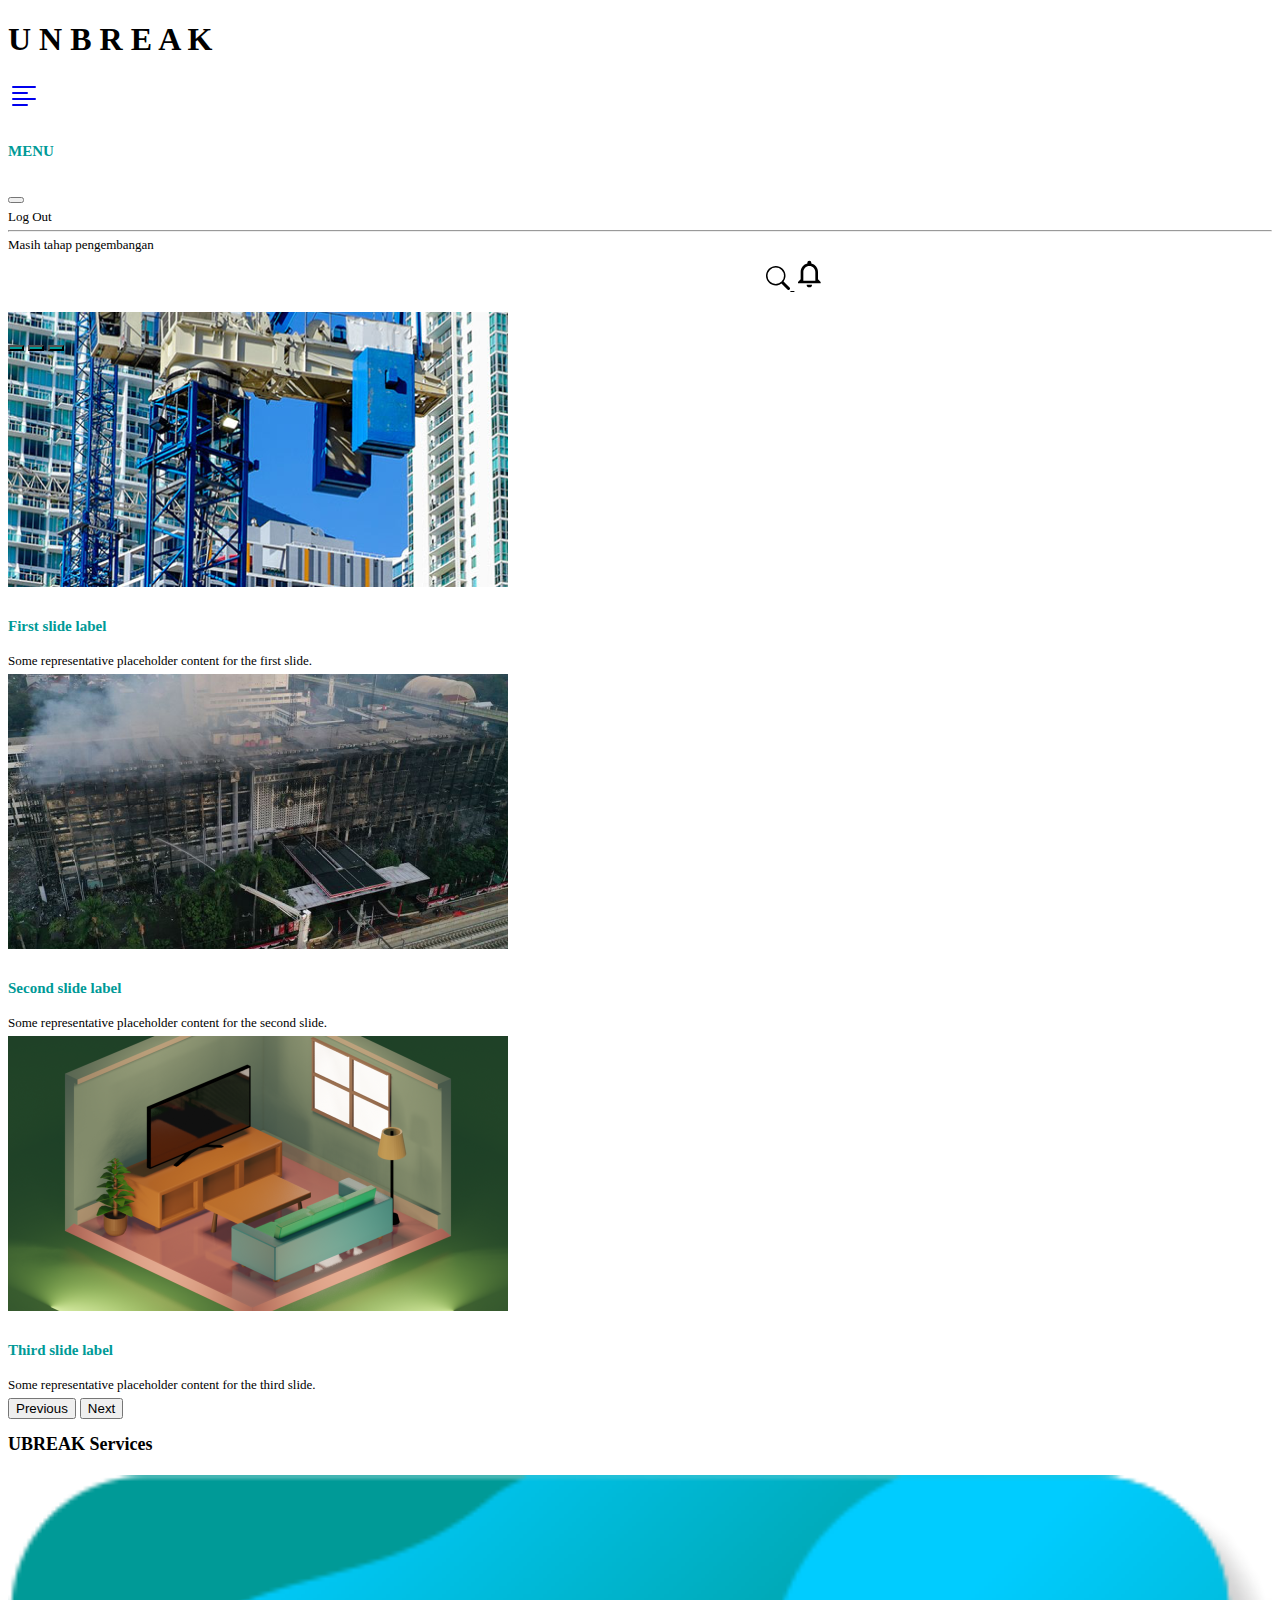
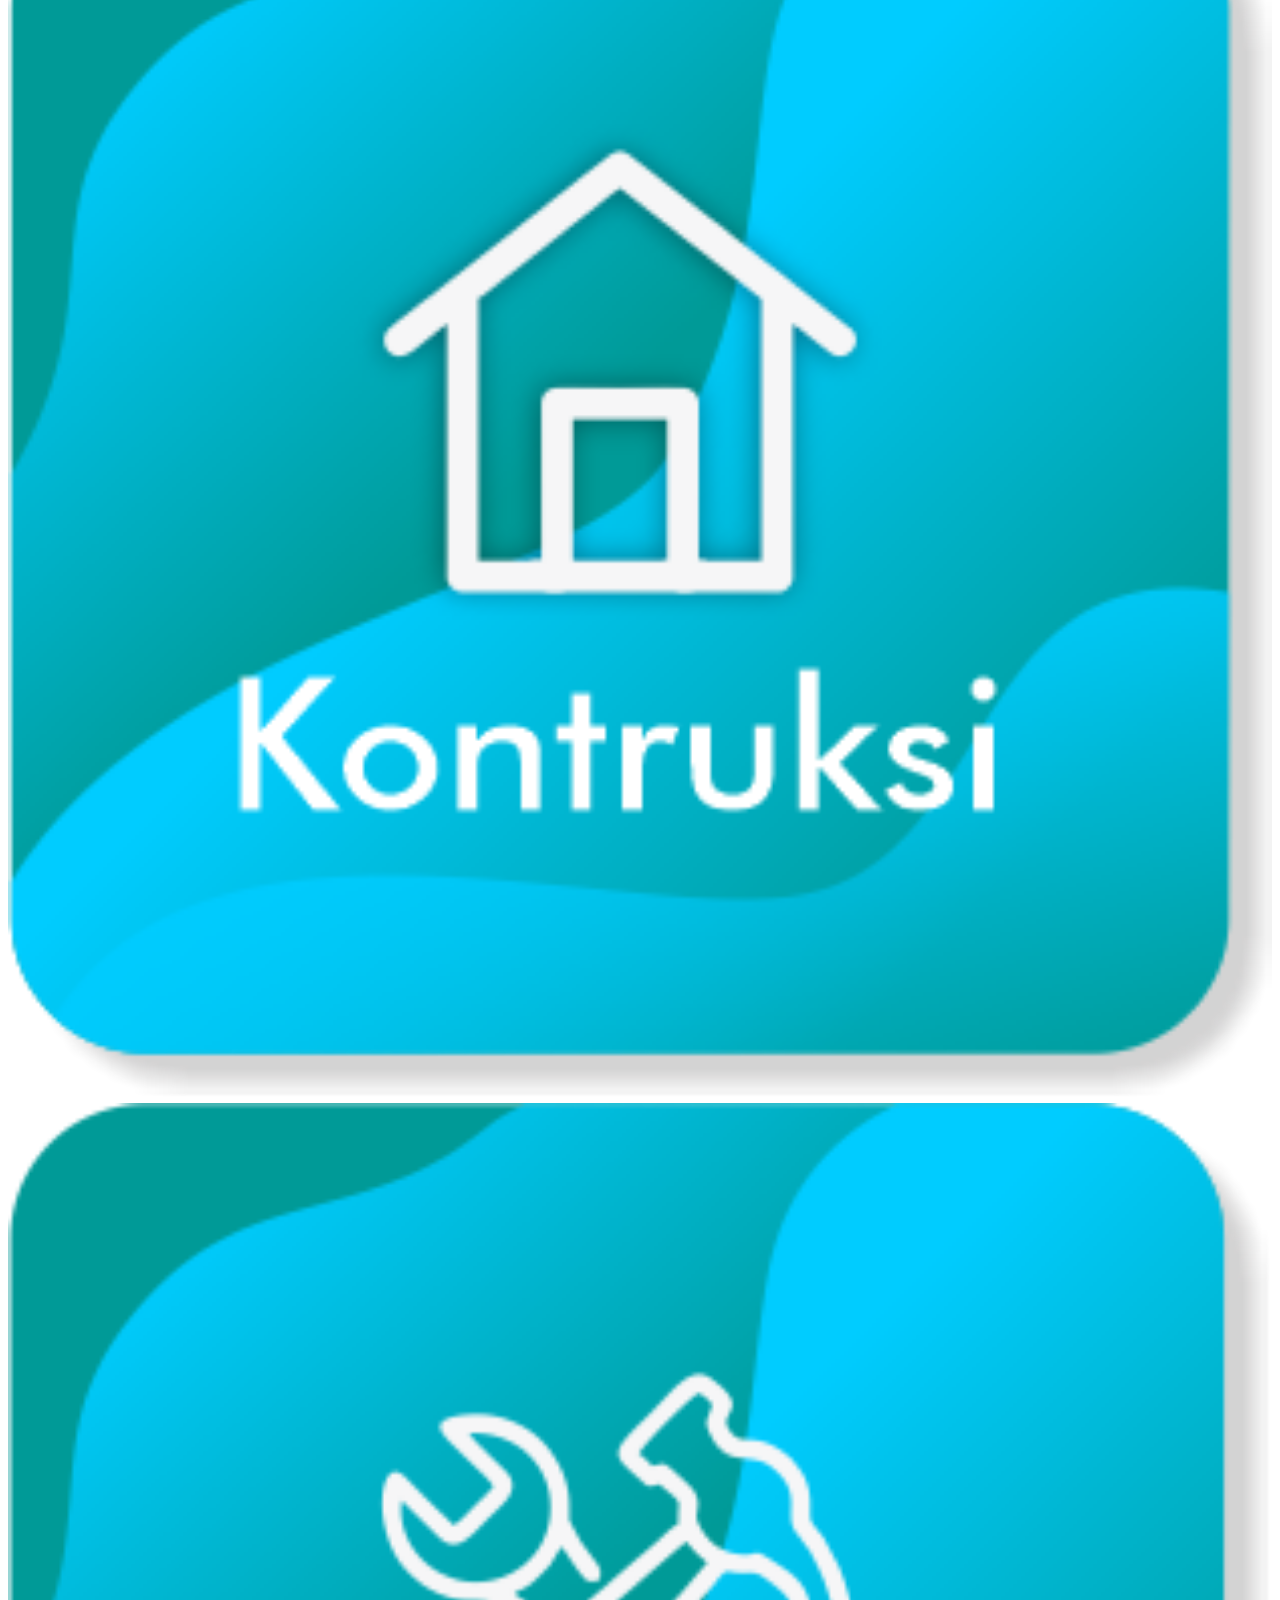
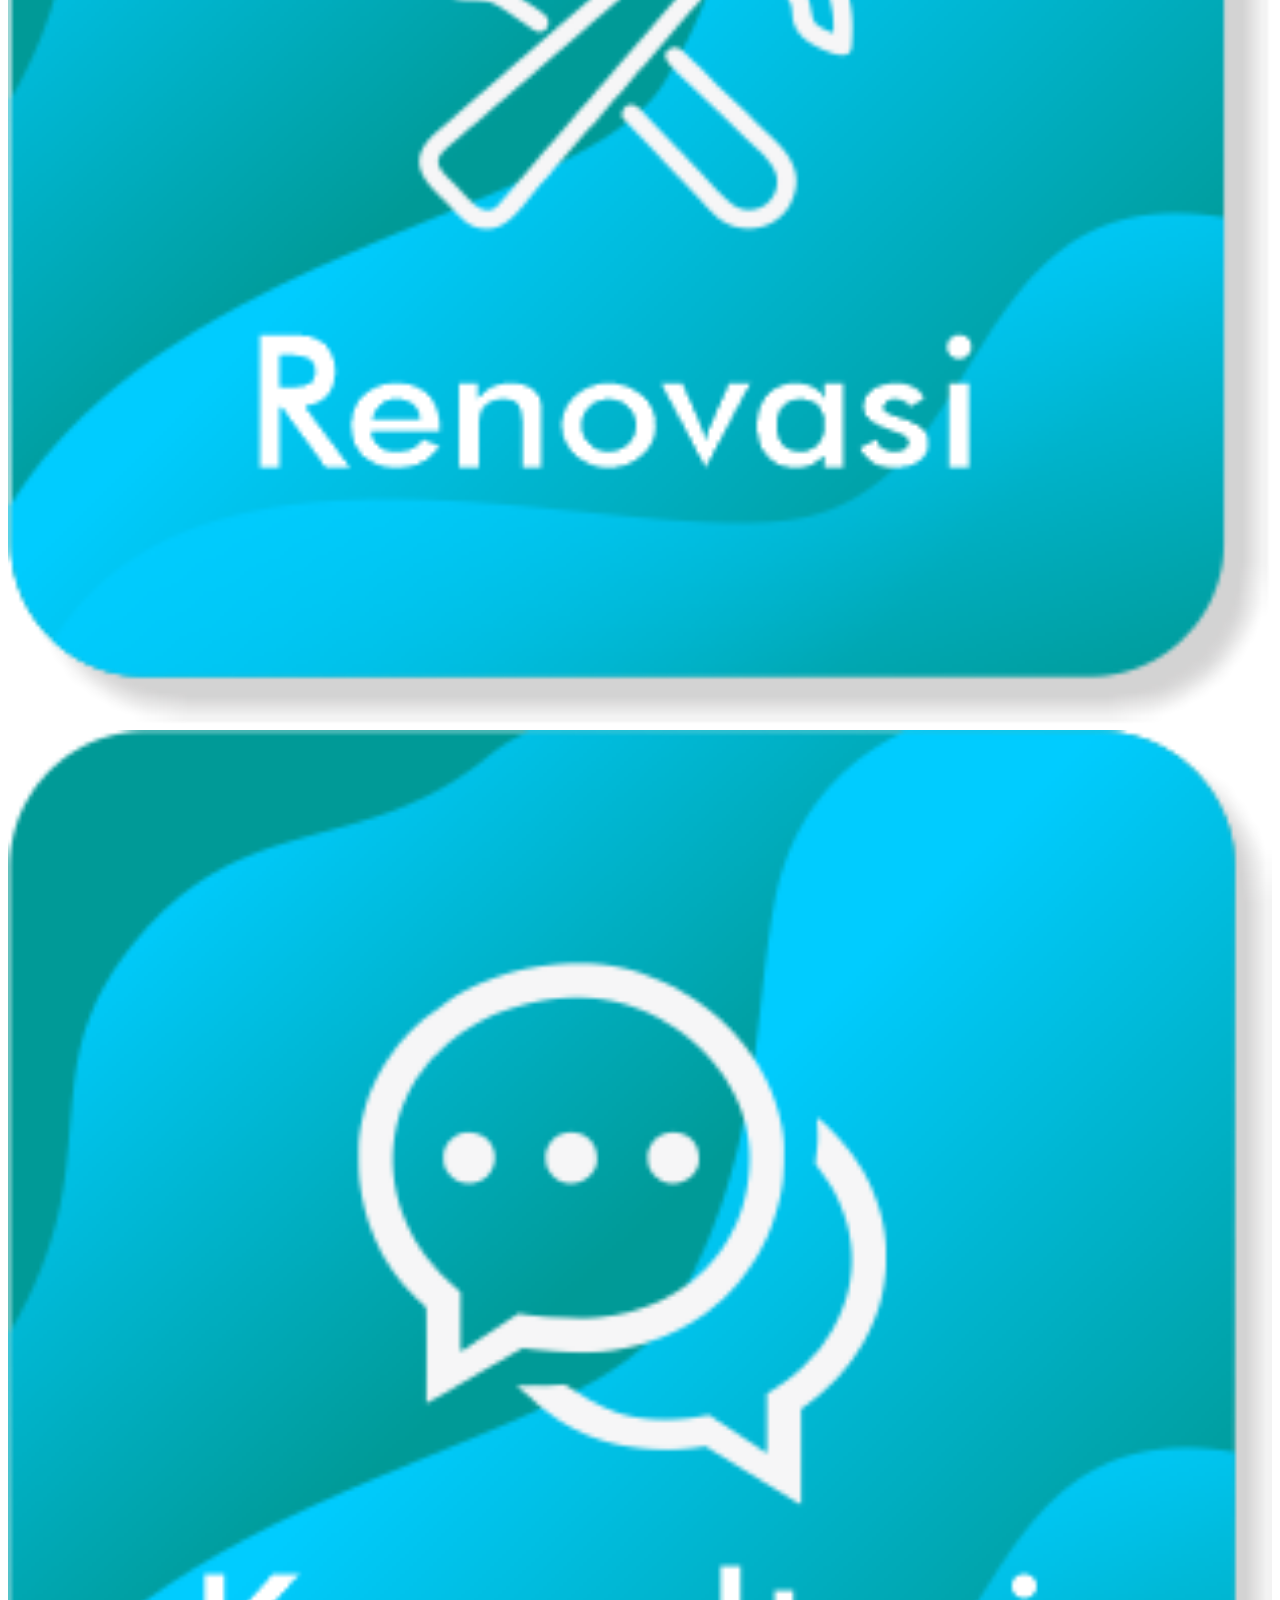
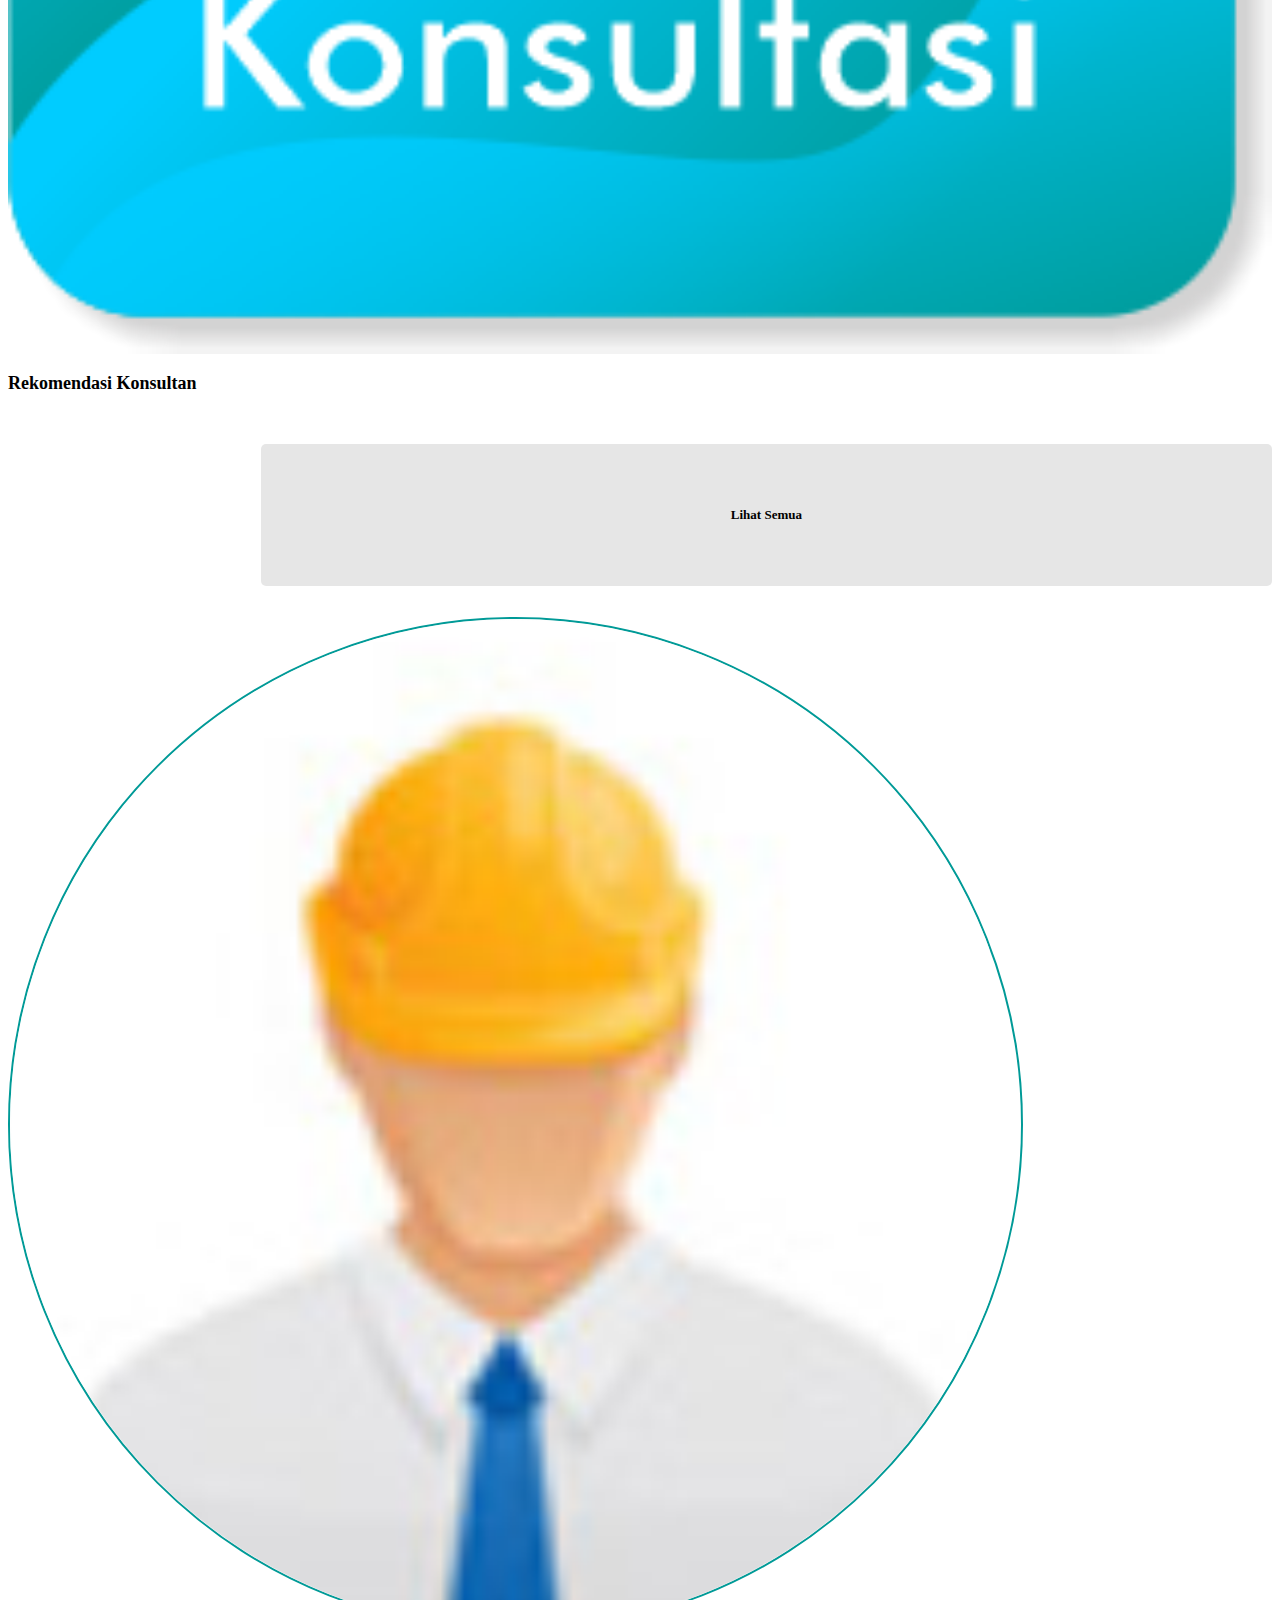
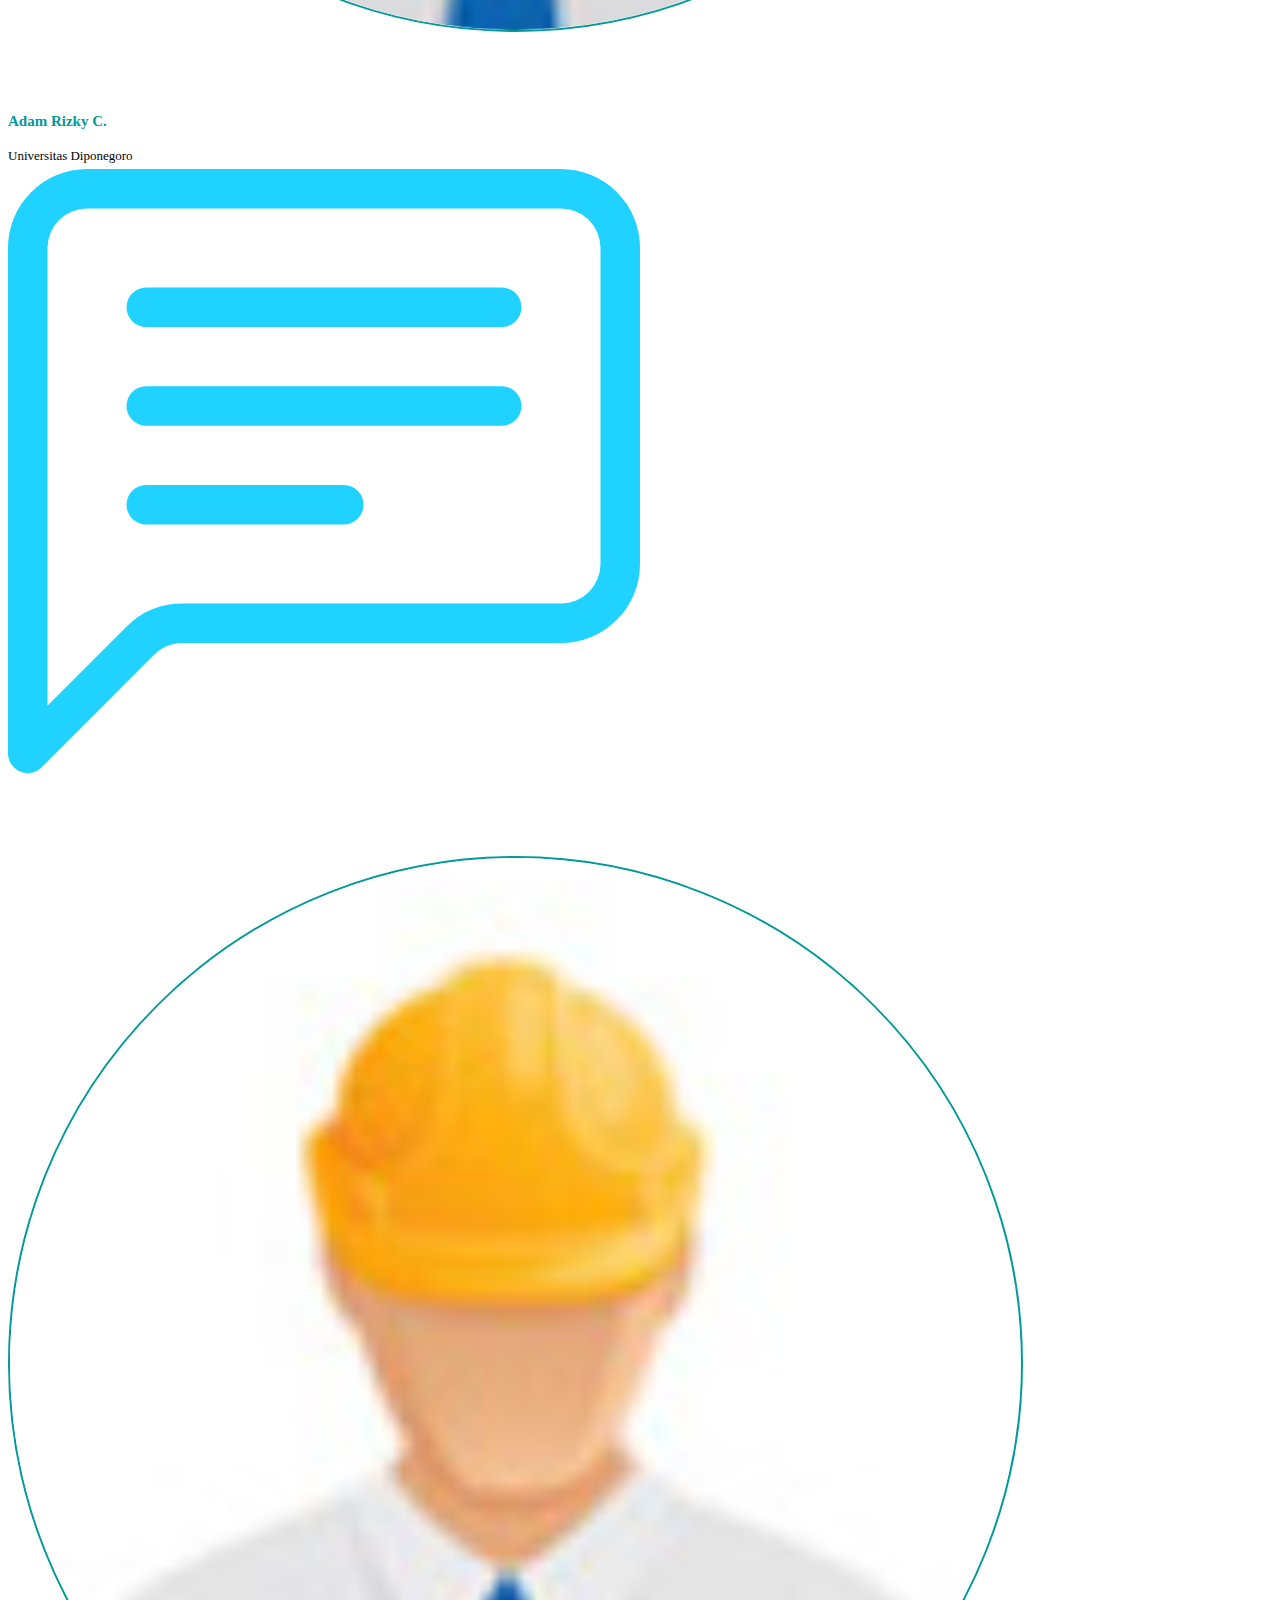
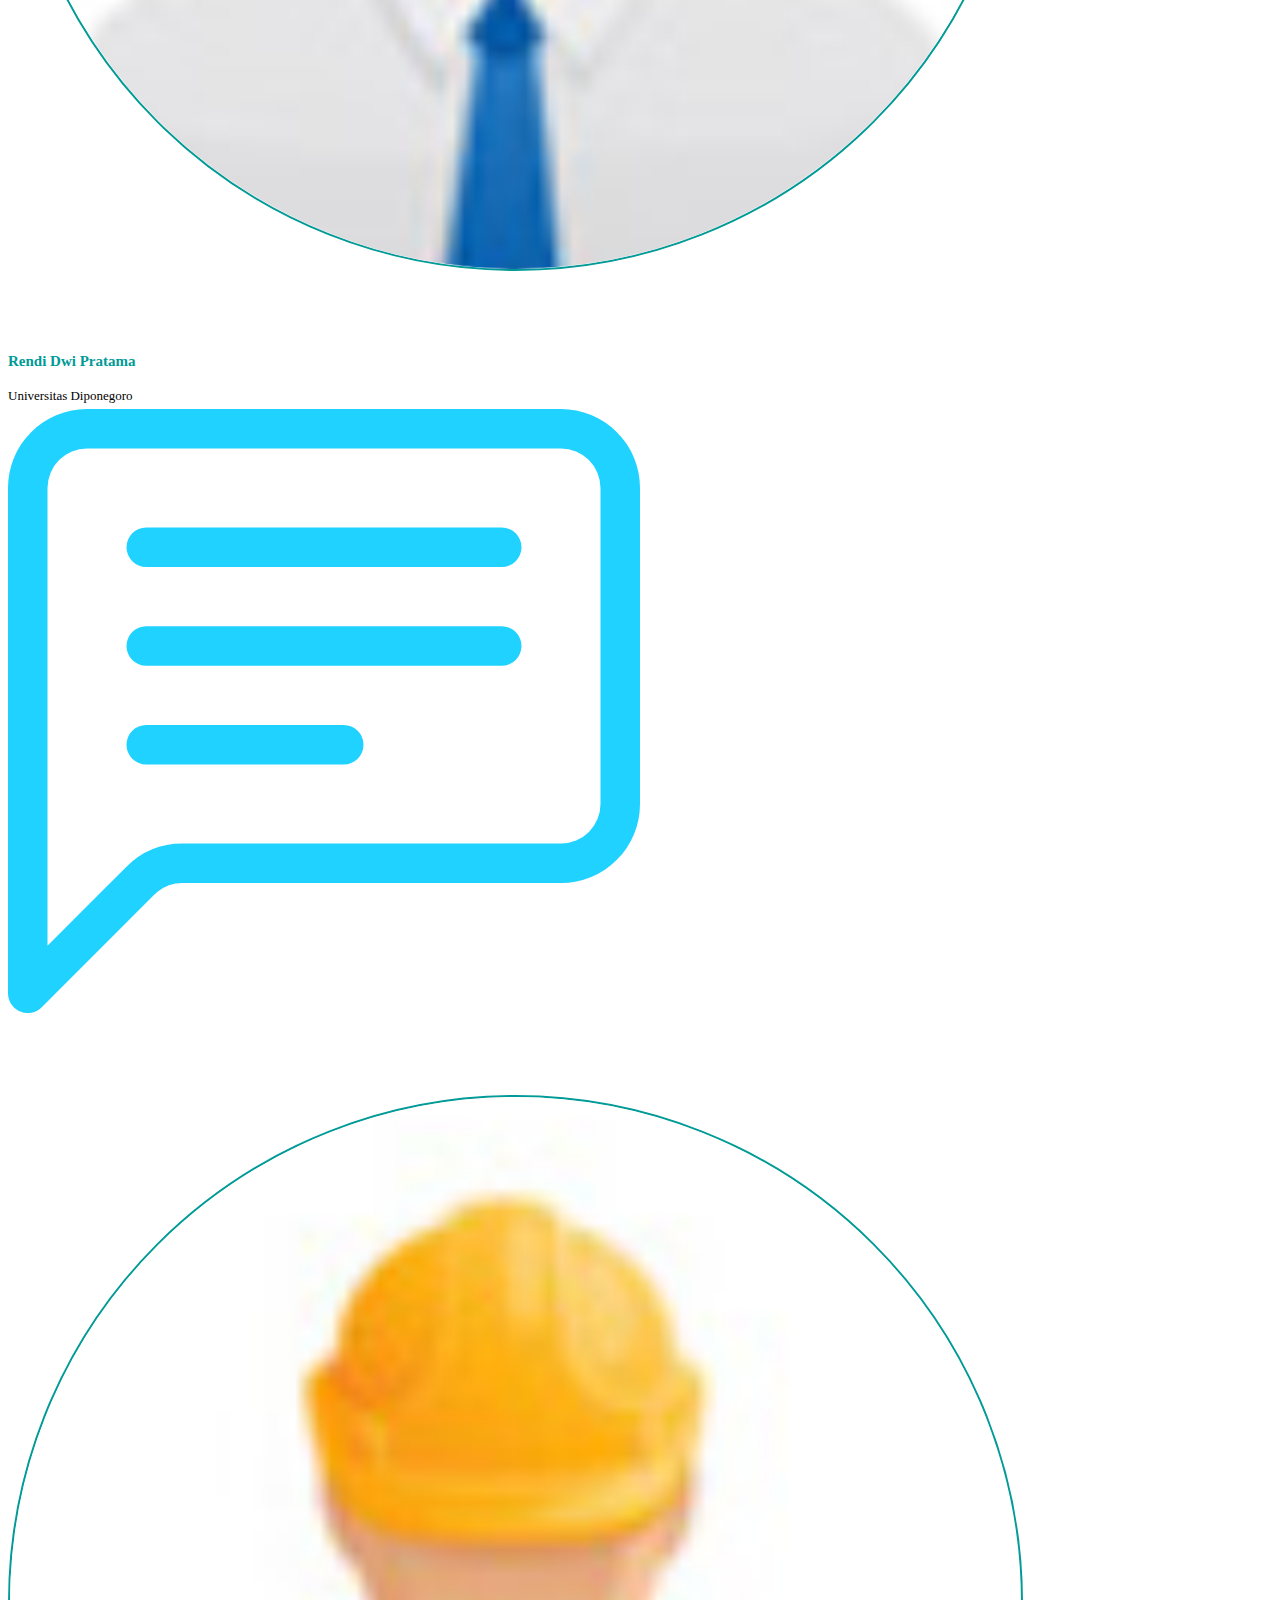
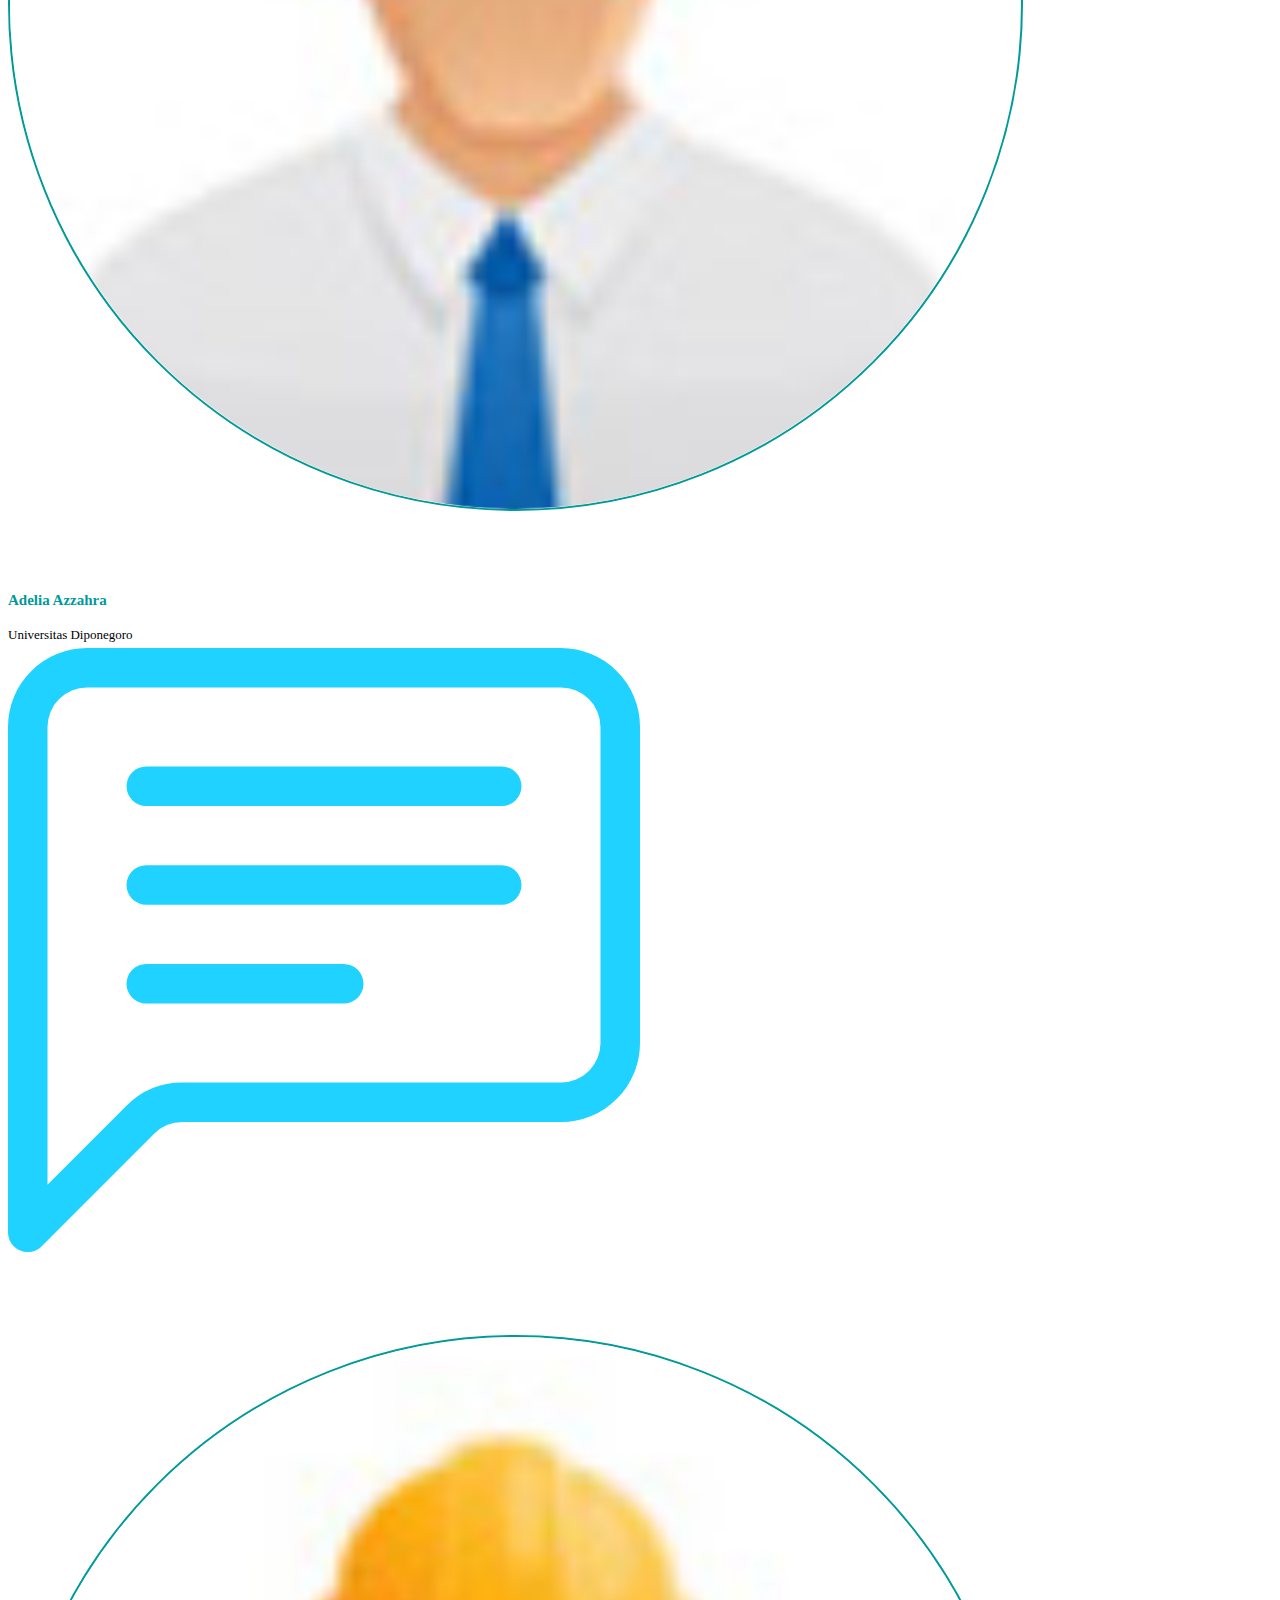
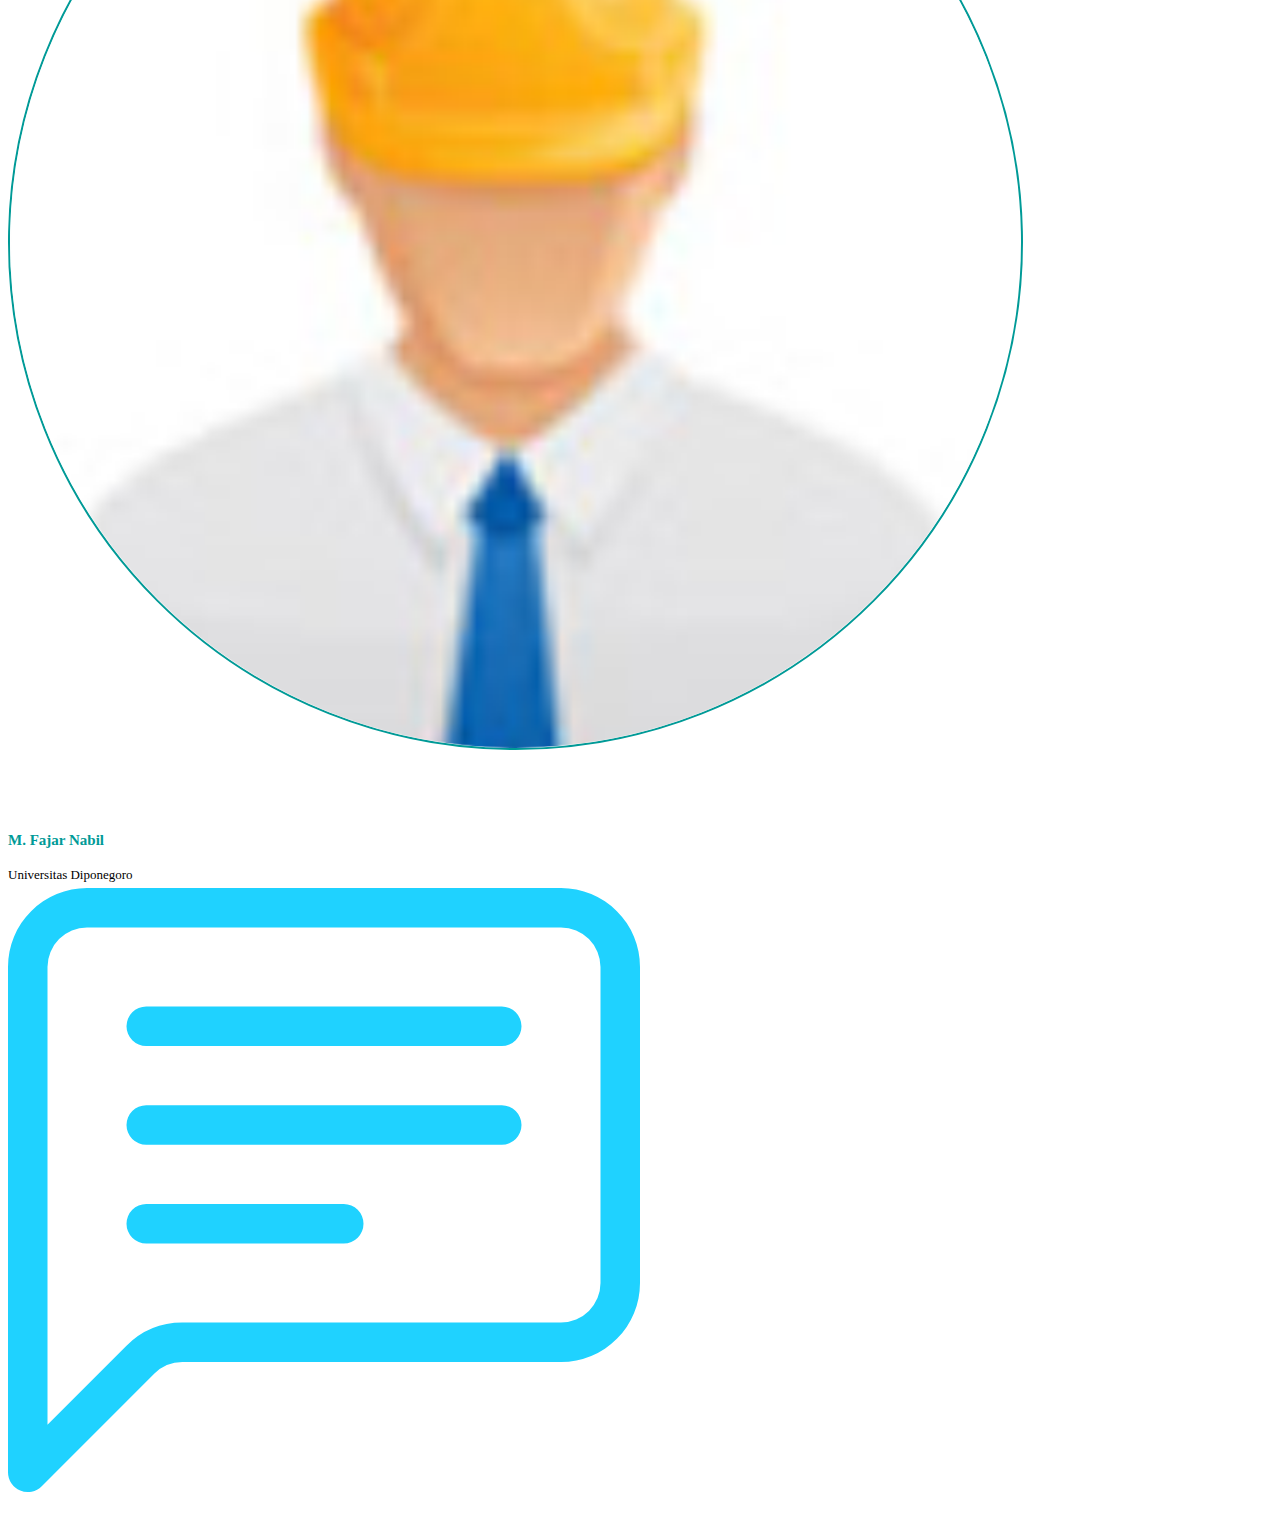
<file: index.html>
<!doctype html>
<html lang="en">

<head>
  <!-- Required meta tags -->
  <meta charset="utf-8">
  <meta name="viewport" content="width=device-width, initial-scale=1">

  <!-- Bootstrap CSS -->
  <link href="https://cdn.jsdelivr.net/npm/bootstrap@5.0.2/dist/css/bootstrap.min.css" rel="stylesheet"
    integrity="sha384-EVSTQN3/azprG1Anm3QDgpJLIm9Nao0Yz1ztcQTwFspd3yD65VohhpuuCOmLASjC" crossorigin="anonymous">

  <!-- My CSS -->
  <link rel="stylesheet" href="style.css">

  <title>U N B R E A K</title>
</head>

<body>

  <!-- NAVBAR -->
  <nav class="navbar navbar-light bg-light">
    <div class="container">
      <h1 class="judul position-absolute top-50 start-50 translate-middle">U N B R E A K</h1>
      <a class="navbar-brand" href="#" data-bs-toggle="offcanvas" data-bs-target="#offcanvasWithBackdrop"
        aria-controls="offcanvasWithBackdrop">
        <svg xmlns="http://www.w3.org/2000/svg" width="32" height="32" fill="currentColor" class="bi bi-text-left"
          viewBox="0 0 16 16">
          <path fill-rule="evenodd"
            d="M2 12.5a.5.5 0 0 1 .5-.5h7a.5.5 0 0 1 0 1h-7a.5.5 0 0 1-.5-.5zm0-3a.5.5 0 0 1 .5-.5h11a.5.5 0 0 1 0 1h-11a.5.5 0 0 1-.5-.5zm0-3a.5.5 0 0 1 .5-.5h7a.5.5 0 0 1 0 1h-7a.5.5 0 0 1-.5-.5zm0-3a.5.5 0 0 1 .5-.5h11a.5.5 0 0 1 0 1h-11a.5.5 0 0 1-.5-.5z" />
        </svg>
      </a>
      <div class="offcanvas offcanvas-start" tabindex="-1" id="offcanvasWithBackdrop"
        aria-labelledby="offcanvasWithBackdropLabel">
        <div class="offcanvas-header">
          <h5 class="offcanvas-title" id="offcanvasWithBackdropLabel">MENU</h5>
          <button type="button" class="btn-close text-reset" data-bs-dismiss="offcanvas" aria-label="Close"></button>
        </div>
        <div class="offcanvas-body">
          <p>Log Out</p>
          <hr>
          <p>Masih tahap pengembangan</p>
        </div>
      </div>
      <a href="" class="search">
        <svg xmlns="http://www.w3.org/2000/svg" width="24" height="24" fill="currentColor" class="bi bi-search"
          viewBox="0 0 16 16">
          <path
            d="M11.742 10.344a6.5 6.5 0 1 0-1.397 1.398h-.001c.03.04.062.078.098.115l3.85 3.85a1 1 0 0 0 1.415-1.414l-3.85-3.85a1.007 1.007 0 0 0-.115-.1zM12 6.5a5.5 5.5 0 1 1-11 0 5.5 5.5 0 0 1 11 0z" />
        </svg>
      </a>
      <a href="" class="notif">
        <svg style="width:32px;height:32px" viewBox="0 0 24 24">
          <path fill="currentColor"
            d="M16,17H7V10.5C7,8 9,6 11.5,6C14,6 16,8 16,10.5M18,16V10.5C18,7.43 15.86,4.86 13,4.18V3.5A1.5,1.5 0 0,0 11.5,2A1.5,1.5 0 0,0 10,3.5V4.18C7.13,4.86 5,7.43 5,10.5V16L3,18V19H20V18M11.5,22A2,2 0 0,0 13.5,20H9.5A2,2 0 0,0 11.5,22Z" />
        </svg>
      </a>
    </div>
  </nav>
  <!-- Akhir NAVBAR -->

  <!-- Carousel -->
  <div class="container">
    <div id="carouselExampleDark" class="carousel carousel-dark slide" data-bs-ride="carousel">
      <div class="carousel-indicators">
        <button type="button" data-bs-target="#carouselExampleDark" data-bs-slide-to="0" class="active ind"
          aria-current="true" aria-label="Slide 1"></button>
        <button type="button" data-bs-target="#carouselExampleDark" data-bs-slide-to="1" aria-label="Slide 2"
          class="ind"></button>
        <button type="button" data-bs-target="#carouselExampleDark" data-bs-slide-to="2" aria-label="Slide 3"
          class="ind"></button>
      </div>
      <div class="carousel-inner">
        <div class="carousel-item active" data-bs-interval="10000">
          <img src="img/C1.png" class="d-block w-100" alt="...">
          <div class="carousel-caption d-none d-md-block">
            <h5>First slide label</h5>
            <p>Some representative placeholder content for the first slide.</p>
          </div>
        </div>
        <div class="carousel-item" data-bs-interval="2000">
          <img src="img/C2.png" class="d-block w-100" alt="...">
          <div class="carousel-caption d-none d-md-block">
            <h5>Second slide label</h5>
            <p>Some representative placeholder content for the second slide.</p>
          </div>
        </div>
        <div class="carousel-item">
          <img src="img/C3.png" class="d-block w-100" alt="...">
          <div class="carousel-caption d-none d-md-block">
            <h5>Third slide label</h5>
            <p>Some representative placeholder content for the third slide.</p>
          </div>
        </div>
      </div>
      <button class="carousel-control-prev" type="button" data-bs-target="#carouselExampleDark" data-bs-slide="prev">
        <span class="carousel-control-prev-icon" aria-hidden="true"></span>
        <span class="visually-hidden">Previous</span>
      </button>
      <button class="carousel-control-next" type="button" data-bs-target="#carouselExampleDark" data-bs-slide="next">
        <span class="carousel-control-next-icon" aria-hidden="true"></span>
        <span class="visually-hidden">Next</span>
      </button>
    </div>
  </div>
  <!-- akhir Carousel -->

  <!-- Service -->
  <section class="service" id="service">
    <div class="container">
      <div class="row mt-4">
        <div class="col">
          <h2>UBREAK Services</h2>
        </div>
      </div>
      <div class="row justify-content-center">
        <div class="col d-flex justify-content-center">
          <a href="Konstruksi/index.html"><img src="img/P1K.png" class="opsi " alt=""></a>
        </div>
        <div class="col d-flex justify-content-center">
          <a href="Renovasi/index.html"><img src="img/P2K.png" class="opsi " alt=""></a>
        </div>
        <div class="col d-flex justify-content-center">
          <a href="Konsultasi/index.html"><img src="img/P3K.png" class="opsi " alt=""></a>
        </div>
      </div>
      <div class="row mt-4">
        <div class="col-7">
          <h2 class="align-middle">Rekomendasi Konsultan</h2>
        </div>
        <div class="col-5">
          <h6 class="align-middle">Lihat Semua</h6>
        </div>
      </div>
    </div>
  </section>
  <!-- akhir service -->

  <!-- konsultan -->
  <section class="konsultan" id="konsultan">
    <div class="container-fluid mb-1">
      <div class="container">
        <div class="row">
          <div class="col-3 d-flex align-items-center justify-content-center orang">
            <img src="img/people-1.png" width="80%" alt="" class="foto">
          </div>
          <div class="col-6 d-flex align-items-center justify-content-center">
            <div class="card-body">
              <h5 class="text-middle">Adam Rizky C.</h5>
              <p>Universitas Diponegoro</p>
            </div>
          </div>
          <div class="col-3 d-flex align-items-center justify-content-center">
            <svg xmlns="http://www.w3.org/2000/svg" fill="currentColor" class="bi bi-chat-left-text"
              viewBox="0 0 16 16">
              <path
                d="M14 1a1 1 0 0 1 1 1v8a1 1 0 0 1-1 1H4.414A2 2 0 0 0 3 11.586l-2 2V2a1 1 0 0 1 1-1h12zM2 0a2 2 0 0 0-2 2v12.793a.5.5 0 0 0 .854.353l2.853-2.853A1 1 0 0 1 4.414 12H14a2 2 0 0 0 2-2V2a2 2 0 0 0-2-2H2z" />
              <path
                d="M3 3.5a.5.5 0 0 1 .5-.5h9a.5.5 0 0 1 0 1h-9a.5.5 0 0 1-.5-.5zM3 6a.5.5 0 0 1 .5-.5h9a.5.5 0 0 1 0 1h-9A.5.5 0 0 1 3 6zm0 2.5a.5.5 0 0 1 .5-.5h5a.5.5 0 0 1 0 1h-5a.5.5 0 0 1-.5-.5z" />
            </svg>
          </div>
        </div>
      </div>
    </div>
    <div class="container-fluid mb-1">
      <div class="container">
        <div class="row">
          <div class="col-3 d-flex align-items-center justify-content-center orang">
            <img src="img/people-1.png" width="80%" alt="" class="foto">
          </div>
          <div class="col-6 d-flex align-items-center justify-content-center">
            <div class="card-body">
              <h5 class="text-middle">Rendi Dwi Pratama</h5>
              <p>Universitas Diponegoro</p>
            </div>
          </div>
          <div class="col-3 d-flex align-items-center justify-content-center">
            <svg xmlns="http://www.w3.org/2000/svg" fill="currentColor" class="bi bi-chat-left-text"
              viewBox="0 0 16 16">
              <path
                d="M14 1a1 1 0 0 1 1 1v8a1 1 0 0 1-1 1H4.414A2 2 0 0 0 3 11.586l-2 2V2a1 1 0 0 1 1-1h12zM2 0a2 2 0 0 0-2 2v12.793a.5.5 0 0 0 .854.353l2.853-2.853A1 1 0 0 1 4.414 12H14a2 2 0 0 0 2-2V2a2 2 0 0 0-2-2H2z" />
              <path
                d="M3 3.5a.5.5 0 0 1 .5-.5h9a.5.5 0 0 1 0 1h-9a.5.5 0 0 1-.5-.5zM3 6a.5.5 0 0 1 .5-.5h9a.5.5 0 0 1 0 1h-9A.5.5 0 0 1 3 6zm0 2.5a.5.5 0 0 1 .5-.5h5a.5.5 0 0 1 0 1h-5a.5.5 0 0 1-.5-.5z" />
            </svg>
          </div>
        </div>
      </div>
    </div>
    <div class="container-fluid mb-1">
      <div class="container">
        <div class="row">
          <div class="col-3 d-flex align-items-center justify-content-center orang">
            <img src="img/people-1.png" width="80%" class="foto" alt="">
          </div>
          <div class="col-6 d-flex align-items-center justify-content-center">
            <div class="card-body">
              <h5 class="text-middle">Adelia Azzahra</h5>
              <p>Universitas Diponegoro</p>
            </div>
          </div>
          <div class="col-3 d-flex align-items-center justify-content-center">
            <svg xmlns="http://www.w3.org/2000/svg" fill="currentColor" class="bi bi-chat-left-text"
              viewBox="0 0 16 16">
              <path
                d="M14 1a1 1 0 0 1 1 1v8a1 1 0 0 1-1 1H4.414A2 2 0 0 0 3 11.586l-2 2V2a1 1 0 0 1 1-1h12zM2 0a2 2 0 0 0-2 2v12.793a.5.5 0 0 0 .854.353l2.853-2.853A1 1 0 0 1 4.414 12H14a2 2 0 0 0 2-2V2a2 2 0 0 0-2-2H2z" />
              <path
                d="M3 3.5a.5.5 0 0 1 .5-.5h9a.5.5 0 0 1 0 1h-9a.5.5 0 0 1-.5-.5zM3 6a.5.5 0 0 1 .5-.5h9a.5.5 0 0 1 0 1h-9A.5.5 0 0 1 3 6zm0 2.5a.5.5 0 0 1 .5-.5h5a.5.5 0 0 1 0 1h-5a.5.5 0 0 1-.5-.5z" />
            </svg>
          </div>
        </div>
      </div>
    </div>
    <div class="container-fluid mb-1">
      <div class="container">
        <div class="row">
          <div class="col-3 d-flex align-items-center justify-content-center orang">
            <img src="img/people-1.png" width="80%" alt="" class="foto">
          </div>
          <div class="col-6 d-flex align-items-center justify-content-center">
            <div class="card-body">
              <h5 class="text-middle">M. Fajar Nabil</h5>
              <p>Universitas Diponegoro</p>
            </div>
          </div>
          <div class="col-3 d-flex align-items-center justify-content-center">
            <svg xmlns="http://www.w3.org/2000/svg" fill="currentColor" class="bi bi-chat-left-text"
              viewBox="0 0 16 16">
              <path
                d="M14 1a1 1 0 0 1 1 1v8a1 1 0 0 1-1 1H4.414A2 2 0 0 0 3 11.586l-2 2V2a1 1 0 0 1 1-1h12zM2 0a2 2 0 0 0-2 2v12.793a.5.5 0 0 0 .854.353l2.853-2.853A1 1 0 0 1 4.414 12H14a2 2 0 0 0 2-2V2a2 2 0 0 0-2-2H2z" />
              <path
                d="M3 3.5a.5.5 0 0 1 .5-.5h9a.5.5 0 0 1 0 1h-9a.5.5 0 0 1-.5-.5zM3 6a.5.5 0 0 1 .5-.5h9a.5.5 0 0 1 0 1h-9A.5.5 0 0 1 3 6zm0 2.5a.5.5 0 0 1 .5-.5h5a.5.5 0 0 1 0 1h-5a.5.5 0 0 1-.5-.5z" />
            </svg>
          </div>
        </div>
      </div>
    </div>
  </section>
  <!-- akhir konsultan -->







  <!-- Optional JavaScript; choose one of the two! -->

  <!-- Option 1: Bootstrap Bundle with Popper -->
  <script src="https://cdn.jsdelivr.net/npm/bootstrap@5.0.2/dist/js/bootstrap.bundle.min.js"
    integrity="sha384-MrcW6ZMFYlzcLA8Nl+NtUVF0sA7MsXsP1UyJoMp4YLEuNSfAP+JcXn/tWtIaxVXM" crossorigin="anonymous">
  </script>

  <!-- Option 2: Separate Popper and Bootstrap JS -->
  <!--
    <script src="https://cdn.jsdelivr.net/npm/@popperjs/core@2.9.2/dist/umd/popper.min.js" integrity="sha384-IQsoLXl5PILFhosVNubq5LC7Qb9DXgDA9i+tQ8Zj3iwWAwPtgFTxbJ8NT4GN1R8p" crossorigin="anonymous"></script>
    <script src="https://cdn.jsdelivr.net/npm/bootstrap@5.0.2/dist/js/bootstrap.min.js" integrity="sha384-cVKIPhGWiC2Al4u+LWgxfKTRIcfu0JTxR+EQDz/bgldoEyl4H0zUF0QKbrJ0EcQF" crossorigin="anonymous"></script>
    -->
</body>

</html>
</file>
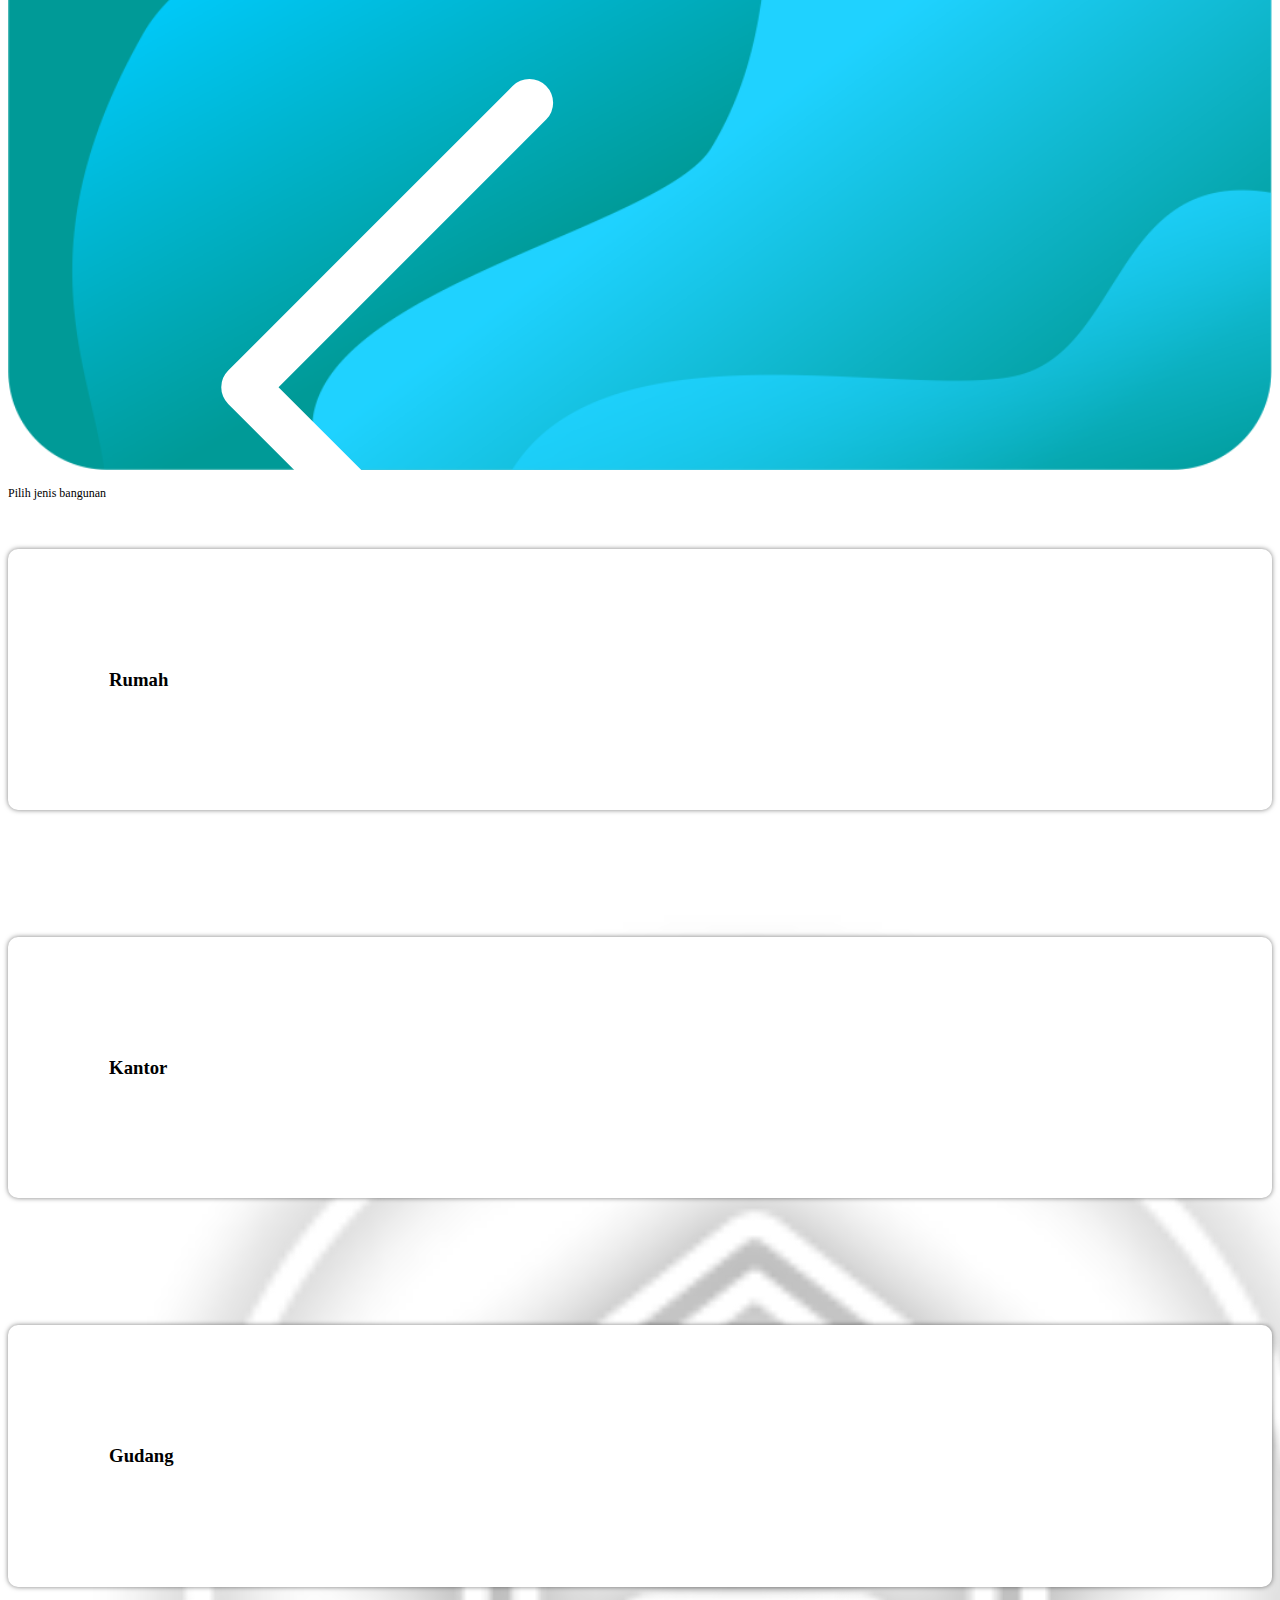
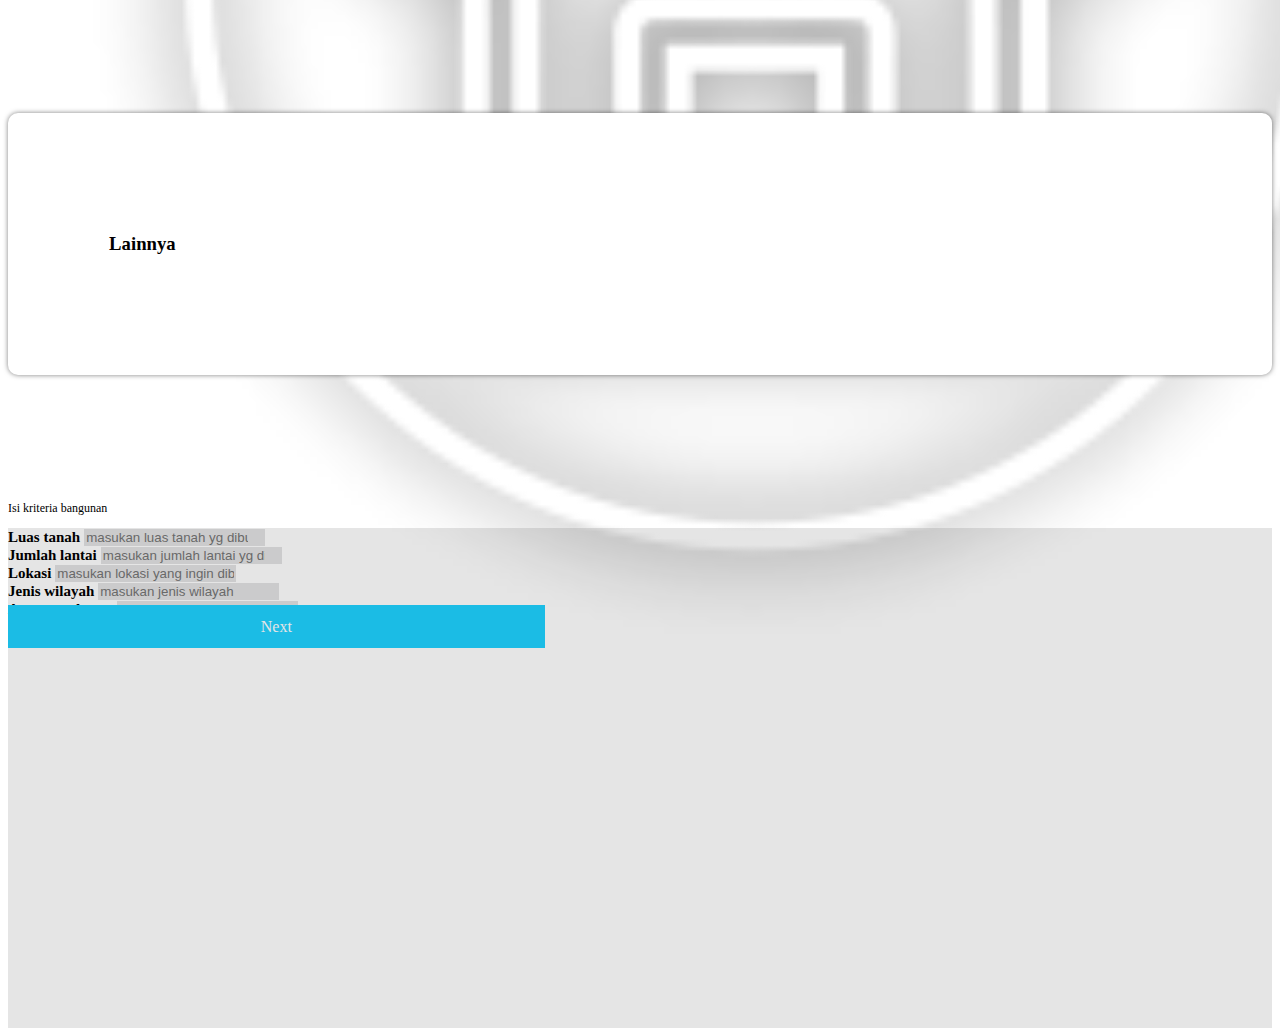
<file: Konstruksi/index.html>
<!doctype html>
<html lang="en">
  <head>
    <!-- Required meta tags -->
    <meta charset="utf-8">
    <meta name="viewport" content="width=device-width, initial-scale=1">

    <!-- Bootstrap CSS -->
    <link href="https://cdn.jsdelivr.net/npm/bootstrap@5.1.0/dist/css/bootstrap.min.css" rel="stylesheet" integrity="sha384-KyZXEAg3QhqLMpG8r+8fhAXLRk2vvoC2f3B09zVXn8CA5QIVfZOJ3BCsw2P0p/We" crossorigin="anonymous">

    <link rel="stylesheet" href="style.css">

    <title>Hello, world!</title>
  </head>
  <body>
    <!-- Jumbotron -->
    <section class="papan" id="papan">
        <img src="../img/J1.png" class="img-fluid" alt="...">
        <div class="container-fluid">
            <div class="container">
                <div class="row position-absolute top-50 start-50 translate-middle ms-0 jb">
                    <div class="col-3 d-flex align-items-center">
                        <a href="../index.html"><svg xmlns="http://www.w3.org/2000/svg" width="60%" fill="currentColor" class="bi bi-chevron-left" viewBox="0 0 16 16">
                            <path fill-rule="evenodd" d="M11.354 1.646a.5.5 0 0 1 0 .708L5.707 8l5.647 5.646a.5.5 0 0 1-.708.708l-6-6a.5.5 0 0 1 0-.708l6-6a.5.5 0 0 1 .708 0z"/>
                          </svg></a>
                    </div>
                    <div class="col-6 text-center judul d-flex align-items-center justify-content-center">
                        <div class="card-cody">
                            <H2>KONSTRUKSI</H2>
                            <p class="sj">Melayani dengan inovasi</p>
                        </div>
                        
                    </div>
                    <div class="col-3 logo d-flex align-items-center justify-content-center "> 
                        <img src="../img/I2.png" width="120%" alt="">
                    </div>
                </div>
            </div>
        </div>
    </section>
    <!-- akhir Jumbotron -->

    <!-- subjudul -->
    <section class="sub-judul pt-4" id="sub-judul">
        <div class="container">
            <div class="row">
                <div class="col">
                    <p class="s-j">Pilih jenis bangunan</p>
                </div>
            </div>
        </div>
    </section>
    <!-- akhir subjudul -->

    <!-- kriteria -->
    <section class="kriteria" id="kriteria">
        <div class="container">
            <div class="row">
                <img src="../img/Kantor.gif" alt="" class="kantor img-fluid pb-3 pt-4">
                <img src="../img/Rumah.gif" alt="" class="rumah img-fluid pb-3 pt-4">
                <div class="col-6">
                    <div class="card-body text-center text-middle kotak1">
                        <h3>Rumah</h3>
                    </div>
                </div>
                <div class="col-6">
                    <div class="card-body text-center text-middle kotak2">
                        <h3>Kantor</h3>
                    </div>
                </div>
            </div>
            <div class="row">
                <div class="col-6">
                    <div class="card-body text-center text-middle kotak3">
                        <h3>Gudang</h3>
                    </div>
                </div>
                <div class="col-6">
                    <div class="card-body text-center text-middle kotak4">
                        <h3>Lainnya</h3>
                    </div>
                </div>
            </div>
        </div>
    </section>
    <!-- akhir kriteria -->

    <!-- subjudul -->
    <section class="sub-judul" id="sub-judul">
        <div class="container">
            <div class="row">
                <div class="col">
                    <p class="s-j">Isi kriteria bangunan</p>
                </div>
            </div>
        </div>
    </section>
    <!-- akhir subjudul -->

    <!-- Form -->
    <section class="formulir" id="formulir">
        <div class="container">
            <div class="row">
                <div class="col">
                    <form>
                        <div class="mb-3">
                          <label for="exampleInputEmail1" class="form-label">Luas tanah</label>
                          <input type="number" class="form-control" id="exampleInputEmail1" aria-describedby="emailHelp" required placeholder="masukan luas tanah yg dibutuhkan">
                          <div id="emailHelp" class="form-text"></div>
                        </div>
                        <div class="mb-3">
                            <label for="exampleInputEmail1" class="form-label">Jumlah lantai</label>
                            <input type="number" class="form-control" id="exampleInputEmail1" aria-describedby="emailHelp" required placeholder="masukan jumlah lantai yg dibutuhkan">
                            <div id="emailHelp" class="form-text"></div>
                          </div>
                          <div class="mb-3">
                            <label for="exampleInputEmail1" class="form-label">Lokasi</label>
                            <input type="text" class="form-control" id="exampleInputEmail1" aria-describedby="emailHelp" required placeholder="masukan lokasi yang ingin dibangun">
                            <div id="emailHelp" class="form-text"></div>
                          </div>
                          <div class="mb-3">
                            <label for="exampleInputEmail1" class="form-label">Jenis wilayah</label>
                            <input type="text" class="form-control" id="exampleInputEmail1" aria-describedby="emailHelp" required placeholder="masukan jenis wilayah">
                            <div id="emailHelp" class="form-text"></div>
                          </div>
                          <div class="mb-3">
                            <label for="exampleInputEmail1" class="form-label">Anggaran harga</label>
                            <input type="number" class="form-control" id="exampleInputEmail1" aria-describedby="emailHelp" required placeholder="masukan batas anggaran">
                            <div id="emailHelp" class="form-text"></div>
                          </div>
                        <a class="btn text-center d-flex justify-content-center" href="Kebutuhan/index.html">Next</a>
                      </form>
                </div>
            </div>
        </div>
    </section>
    <!-- akhir Form -->

    

    <!-- Optional JavaScript; choose one of the two! -->

    <!-- Option 1: Bootstrap Bundle with Popper -->
    <script src="https://cdn.jsdelivr.net/npm/bootstrap@5.1.0/dist/js/bootstrap.bundle.min.js" integrity="sha384-U1DAWAznBHeqEIlVSCgzq+c9gqGAJn5c/t99JyeKa9xxaYpSvHU5awsuZVVFIhvj" crossorigin="anonymous"></script>
    <script src="https://ajax.googleapis.com/ajax/libs/jquery/3.5.1/jquery.min.js"></script>
    <script src="script.js"></script>
    <!-- Option 2: Separate Popper and Bootstrap JS -->
    <!--
    <script src="https://cdn.jsdelivr.net/npm/@popperjs/core@2.9.3/dist/umd/popper.min.js" integrity="sha384-eMNCOe7tC1doHpGoWe/6oMVemdAVTMs2xqW4mwXrXsW0L84Iytr2wi5v2QjrP/xp" crossorigin="anonymous"></script>
    <script src="https://cdn.jsdelivr.net/npm/bootstrap@5.1.0/dist/js/bootstrap.min.js" integrity="sha384-cn7l7gDp0eyniUwwAZgrzD06kc/tftFf19TOAs2zVinnD/C7E91j9yyk5//jjpt/" crossorigin="anonymous"></script>
    -->
  </body>
</html>
</file>
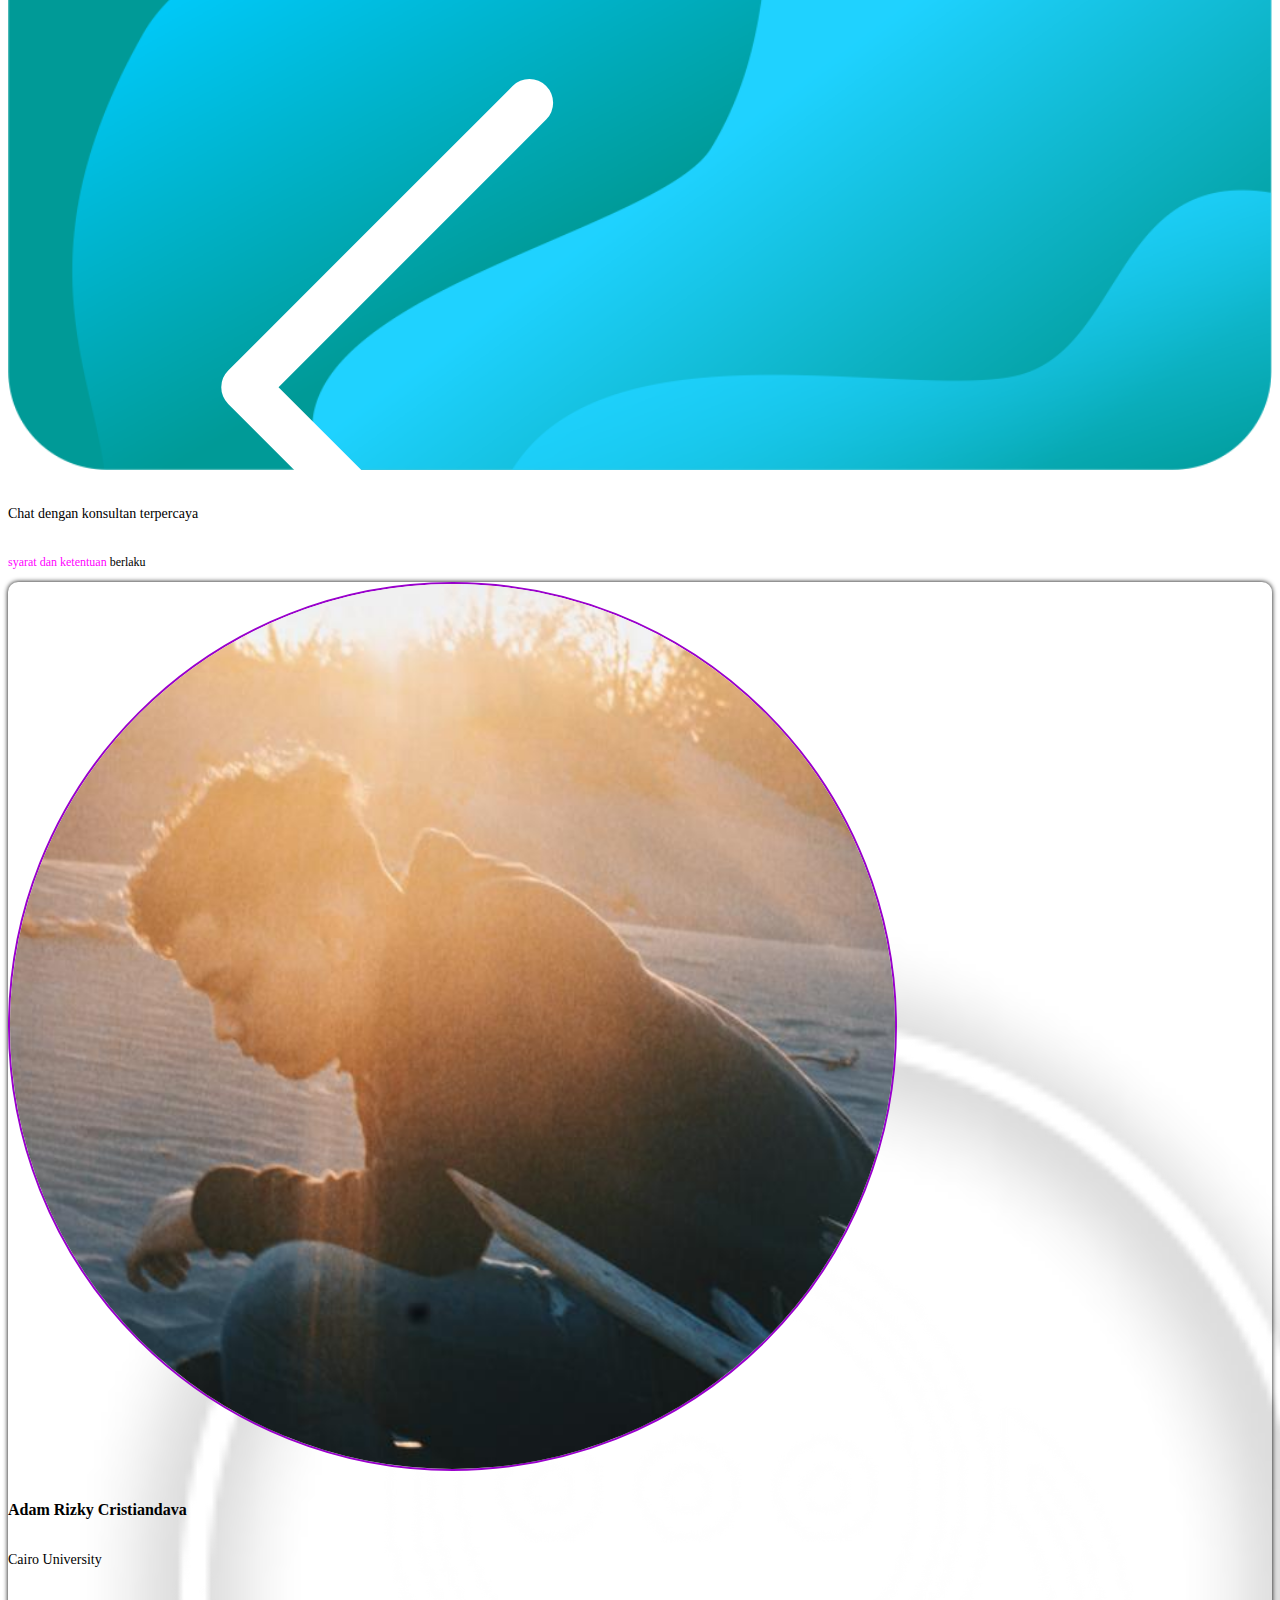
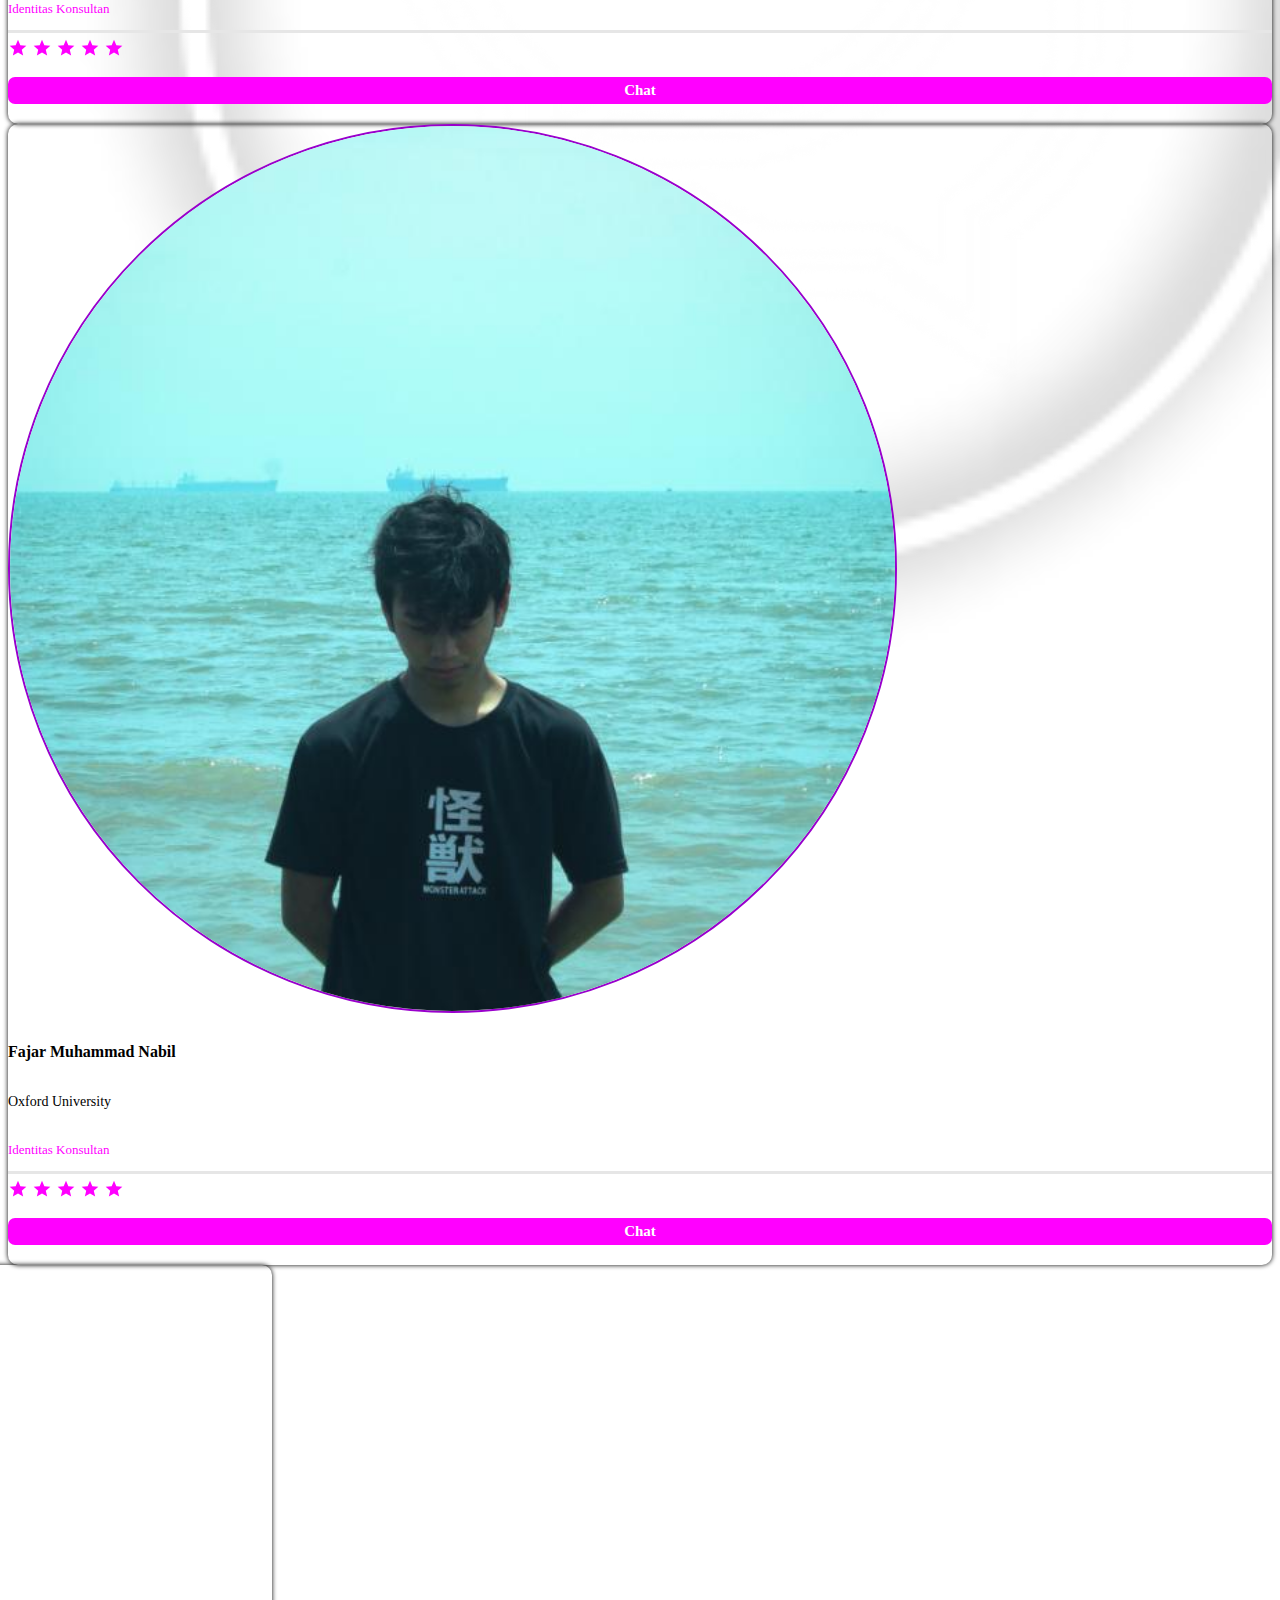
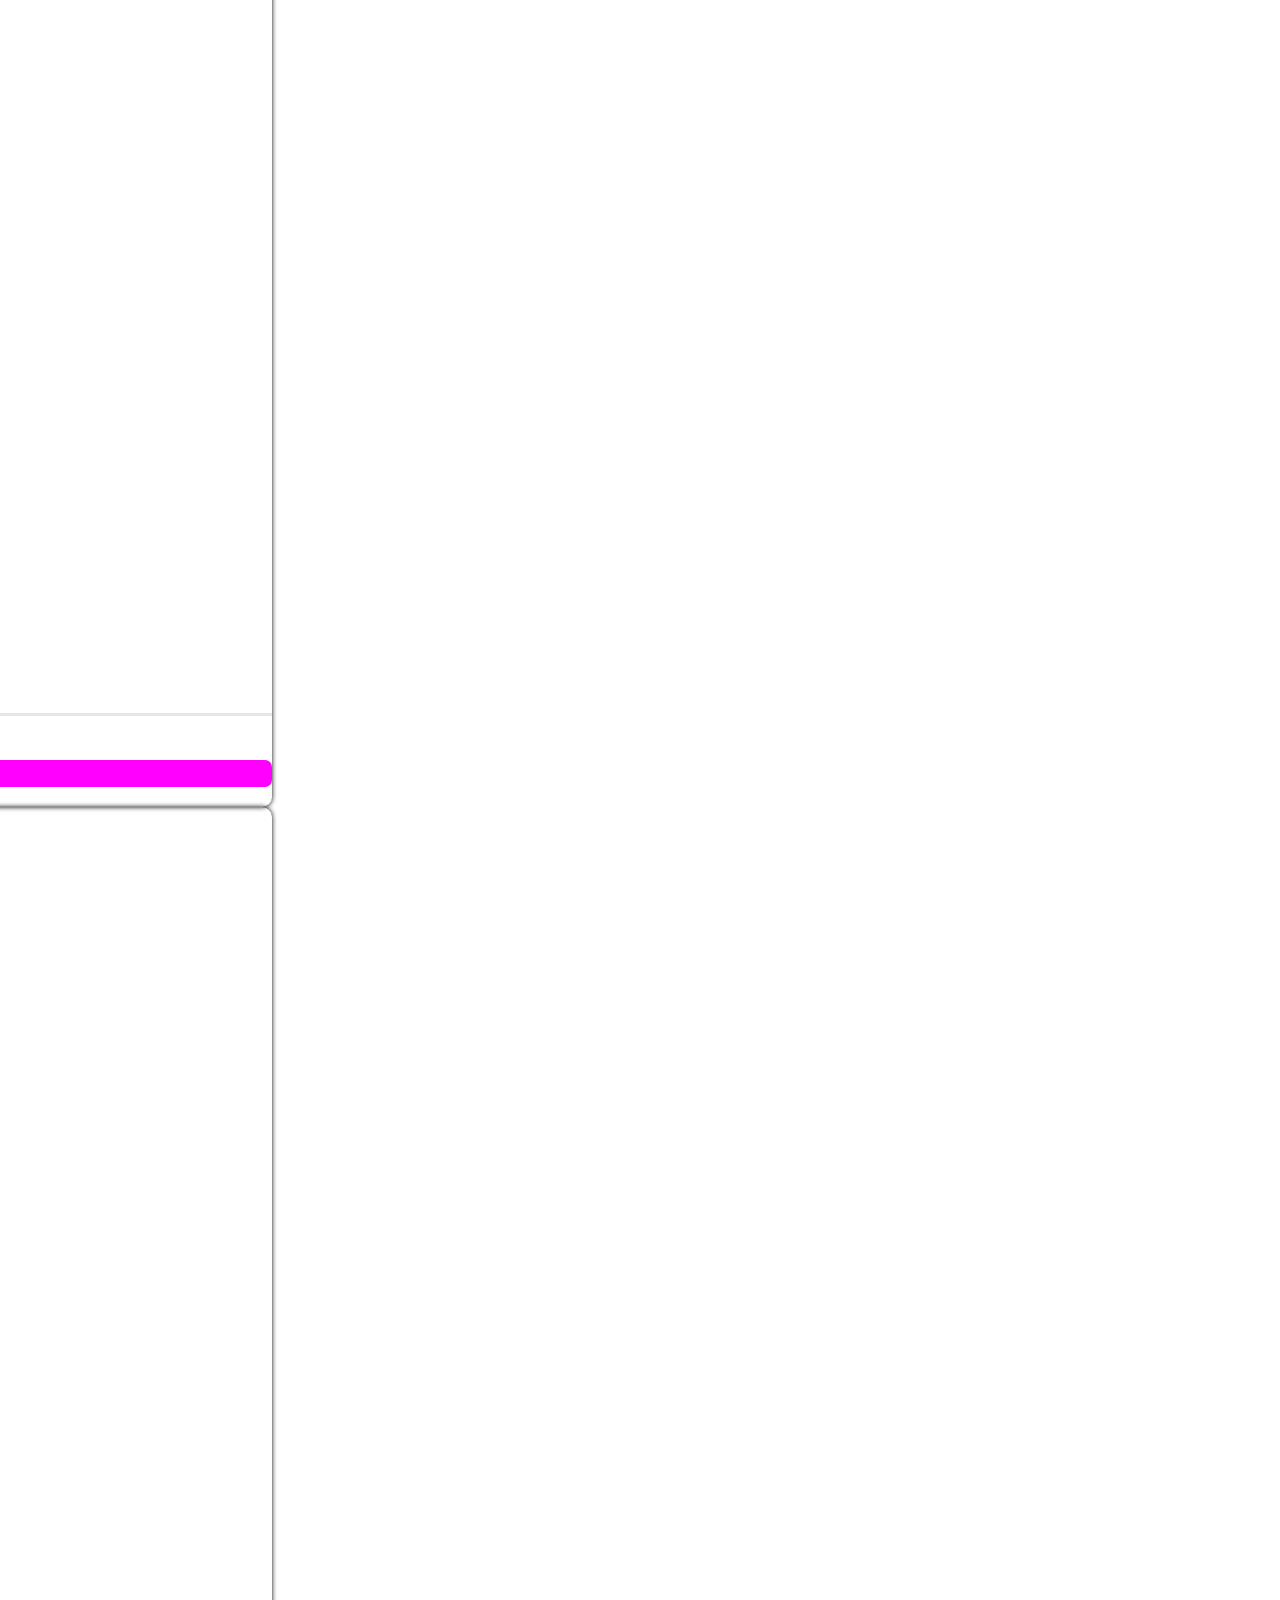
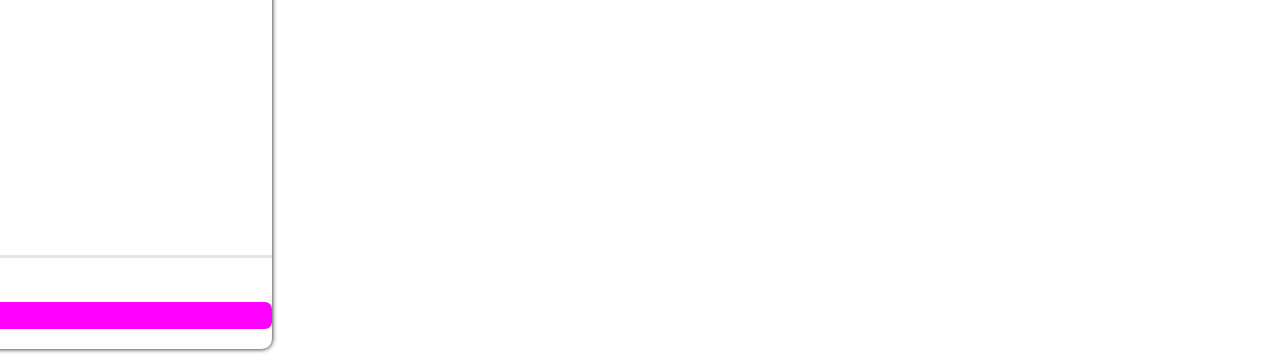
<file: Konsultasi/index.html>
<!doctype html>
<html lang="en">
  <head>
    <!-- Required meta tags -->
    <meta charset="utf-8">
    <meta name="viewport" content="width=device-width, initial-scale=1">

    <!-- Bootstrap CSS -->
    <link href="https://cdn.jsdelivr.net/npm/bootstrap@5.1.0/dist/css/bootstrap.min.css" rel="stylesheet" integrity="sha384-KyZXEAg3QhqLMpG8r+8fhAXLRk2vvoC2f3B09zVXn8CA5QIVfZOJ3BCsw2P0p/We" crossorigin="anonymous">

    <link rel="stylesheet" href="style.css">

    <title>Hello, world!</title>
  </head>
  <body>
    <!-- Jumbotron -->
    <section class="papan" id="papan">
        <img src="../img/J1.png" class="img-fluid" alt="...">
        <div class="container-fluid">
            <div class="container">
                <div class="row position-absolute top-50 start-50 translate-middle ms-0 jb">
                    <div class="col-3 d-flex align-items-center">
                        <a href="../index.html"><svg xmlns="http://www.w3.org/2000/svg" width="60%" fill="currentColor" class="bi bi-chevron-left" viewBox="0 0 16 16">
                            <path fill-rule="evenodd" d="M11.354 1.646a.5.5 0 0 1 0 .708L5.707 8l5.647 5.646a.5.5 0 0 1-.708.708l-6-6a.5.5 0 0 1 0-.708l6-6a.5.5 0 0 1 .708 0z"/>
                          </svg></a>
                    </div>
                    <div class="col-6 text-center judul d-flex align-items-center justify-content-center">
                        <div class="card-cody">
                            <H2>KONSULTASI</H2>
                            <p class="sj">Melayani dengan inovasi</p>
                        </div>
                        
                    </div>
                    <div class="col-3 logo d-flex align-items-center justify-content-center "> 
                        <img src="../img/I1.png" width="120%" alt="">
                    </div>
                </div>
            </div>
        </div>
    </section>
    <!-- akhir Jumbotron -->

    <!-- subjudul -->
    <section class="sub-judul pt-4" id="sub-judul">
        <div class="container">
            <div class="row">
                <div class="col">
                    <h6 class="mb-0 s-j-a">Chat dengan konsultan terpercaya</h3>
                    <p class="s-j"><a href=""><span style="color: #ff00ff;">syarat dan ketentuan</span></a> berlaku</p>
                </div>
            </div>
        </div>
    </section>
    <!-- akhir subjudul -->

    <!-- konten -->
    <section class="konten" id="konten">
        <div class="container">
            <div class="row">
                <div class="col">
                    <div class="card mb-3">
                        <div class="card-body cb">
                            <div class="row">
                                <div class="col-3 d-flex align-items-center justify-content-center orang">
                                    <img src="../img/Adam.jpg" width="70%" alt="" class="foto">
                                </div>
                                <div class="col-9 d-flex align-items-center justify-content-center">
                                    <div class="card-body kf">
                                      <h5 class="text-middle mb-0">Adam Rizky Cristiandava</h5>
                                      <h6 class=" mb-1">Cairo University</h6>
                                      <a href=""><p class="df mb-0">Identitas Konsultan</p></a>
                                    </div>
                                </div>
                            </div>
                        </div>
                        <div class="card-body cbb">
                            <div class="row">
                                <div class="col-10 d-flex align-items-center justify-content-start">
                                    <svg style="width:20px;height:20px" viewBox="0 0 24 24" class="b1">
                                        <path fill="currentColor" d="M12,17.27L18.18,21L16.54,13.97L22,9.24L14.81,8.62L12,2L9.19,8.62L2,9.24L7.45,13.97L5.82,21L12,17.27Z" />
                                    </svg>
                                    <svg style="width:20px;height:20px" viewBox="0 0 24 24" class="b2">
                                        <path fill="currentColor" d="M12,17.27L18.18,21L16.54,13.97L22,9.24L14.81,8.62L12,2L9.19,8.62L2,9.24L7.45,13.97L5.82,21L12,17.27Z" />
                                    </svg>
                                    <svg style="width:20px;height:20px" viewBox="0 0 24 24" class="b3">
                                        <path fill="currentColor" d="M12,17.27L18.18,21L16.54,13.97L22,9.24L14.81,8.62L12,2L9.19,8.62L2,9.24L7.45,13.97L5.82,21L12,17.27Z" />
                                    </svg>
                                    <svg style="width:20px;height:20px" viewBox="0 0 24 24" class="b4">
                                        <path fill="currentColor" d="M12,17.27L18.18,21L16.54,13.97L22,9.24L14.81,8.62L12,2L9.19,8.62L2,9.24L7.45,13.97L5.82,21L12,17.27Z" />
                                    </svg>
                                    <svg style="width:20px;height:20px" viewBox="0 0 24 24" class="b5">
                                        <path fill="currentColor" d="M12,17.27L18.18,21L16.54,13.97L22,9.24L14.81,8.62L12,2L9.19,8.62L2,9.24L7.45,13.97L5.82,21L12,17.27Z" />
                                    </svg>    
                                </div>
                                <div class="col-2 d-flex align-items-center justify-content-end">
                                    <a href="People/Adam.html">
                                        <div class="card-body kf">
                                            <p class="cf mb-0">Chat</p>
                                        </div>
                                    </a>
                                </div>
                            </div>
                        </div>
                    </div>
                </div>
            </div>
            <div class="row">
                <div class="col">
                    <div class="card mb-3">
                        <div class="card-body cb">
                            <div class="row">
                                <div class="col-3 d-flex align-items-center justify-content-center orang">
                                    <img src="../img/Nabil.jpg" width="70%" alt="" class="foto">
                                </div>
                                <div class="col-9 d-flex align-items-center justify-content-center">
                                    <div class="card-body kf">
                                      <h5 class="text-middle mb-0">Fajar Muhammad Nabil</h5>
                                      <h6 class=" mb-1">Oxford University</h6>
                                      <a href=""><p class="df mb-0">Identitas Konsultan</p></a>
                                    </div>
                                </div>
                            </div>
                        </div>
                        <div class="card-body cbb">
                            <div class="row">
                                <div class="col-10 d-flex align-items-center justify-content-start">
                                    <svg style="width:20px;height:20px" viewBox="0 0 24 24" class="b1">
                                        <path fill="currentColor" d="M12,17.27L18.18,21L16.54,13.97L22,9.24L14.81,8.62L12,2L9.19,8.62L2,9.24L7.45,13.97L5.82,21L12,17.27Z" />
                                    </svg>
                                    <svg style="width:20px;height:20px" viewBox="0 0 24 24" class="b2">
                                        <path fill="currentColor" d="M12,17.27L18.18,21L16.54,13.97L22,9.24L14.81,8.62L12,2L9.19,8.62L2,9.24L7.45,13.97L5.82,21L12,17.27Z" />
                                    </svg>
                                    <svg style="width:20px;height:20px" viewBox="0 0 24 24" class="b3">
                                        <path fill="currentColor" d="M12,17.27L18.18,21L16.54,13.97L22,9.24L14.81,8.62L12,2L9.19,8.62L2,9.24L7.45,13.97L5.82,21L12,17.27Z" />
                                    </svg>
                                    <svg style="width:20px;height:20px" viewBox="0 0 24 24" class="b4">
                                        <path fill="currentColor" d="M12,17.27L18.18,21L16.54,13.97L22,9.24L14.81,8.62L12,2L9.19,8.62L2,9.24L7.45,13.97L5.82,21L12,17.27Z" />
                                    </svg>
                                    <svg style="width:20px;height:20px" viewBox="0 0 24 24" class="b5">
                                        <path fill="currentColor" d="M12,17.27L18.18,21L16.54,13.97L22,9.24L14.81,8.62L12,2L9.19,8.62L2,9.24L7.45,13.97L5.82,21L12,17.27Z" />
                                    </svg>
                                </div>
                                <div class="col-2 d-flex align-items-center justify-content-end">
                                    <a href="">
                                        <div class="card-body kf">
                                            <p class="cf mb-0">Chat</p>
                                        </div>
                                    </a>
                                </div>
                            </div>
                        </div>
                    </div>
                </div>
            </div>
            <div class="row">
                <div class="col">
                    <div class="card mb-3">
                        <div class="card-body cb">
                            <div class="row">
                                <div class="col-3 d-flex align-items-center justify-content-center orang">
                                    <img src="../img/Rendi.jpg" width="70%" alt="" class="foto">
                                </div>
                                <div class="col-9 d-flex align-items-center justify-content-center">
                                    <div class="card-body kf">
                                      <h5 class="text-middle mb-0">Rendi Dwi Pratama</h5>
                                      <h6 class=" mb-1">Massachusetts Institute of Tech.</h6>
                                      <a href=""><p class="df mb-0">Identitas Konsultan</p></a>
                                    </div>
                                </div>
                            </div>
                        </div>
                        <div class="card-body cbb">
                            <div class="row">
                                <div class="col-10 d-flex align-items-center justify-content-start">
                                    <svg style="width:20px;height:20px" viewBox="0 0 24 24" class="b1">
                                        <path fill="currentColor" d="M12,17.27L18.18,21L16.54,13.97L22,9.24L14.81,8.62L12,2L9.19,8.62L2,9.24L7.45,13.97L5.82,21L12,17.27Z" />
                                    </svg>
                                    <svg style="width:20px;height:20px" viewBox="0 0 24 24" class="b2">
                                        <path fill="currentColor" d="M12,17.27L18.18,21L16.54,13.97L22,9.24L14.81,8.62L12,2L9.19,8.62L2,9.24L7.45,13.97L5.82,21L12,17.27Z" />
                                    </svg>
                                    <svg style="width:20px;height:20px" viewBox="0 0 24 24" class="b3">
                                        <path fill="currentColor" d="M12,17.27L18.18,21L16.54,13.97L22,9.24L14.81,8.62L12,2L9.19,8.62L2,9.24L7.45,13.97L5.82,21L12,17.27Z" />
                                    </svg>
                                    <svg style="width:20px;height:20px" viewBox="0 0 24 24" class="b4">
                                        <path fill="currentColor" d="M12,17.27L18.18,21L16.54,13.97L22,9.24L14.81,8.62L12,2L9.19,8.62L2,9.24L7.45,13.97L5.82,21L12,17.27Z" />
                                    </svg>
                                    <svg style="width:20px;height:20px" viewBox="0 0 24 24" class="b5">
                                        <path fill="currentColor" d="M12,17.27L18.18,21L16.54,13.97L22,9.24L14.81,8.62L12,2L9.19,8.62L2,9.24L7.45,13.97L5.82,21L12,17.27Z" />
                                    </svg>
                                </div>
                                <div class="col-2 d-flex align-items-center justify-content-end">
                                    <a href="">
                                        <div class="card-body kf">
                                            <p class="cf mb-0">Chat</p>
                                        </div>
                                    </a>
                                </div>
                            </div>
                        </div>
                    </div>
                </div>
            </div>
            <div class="row">
                <div class="col">
                    <div class="card mb-3">
                        <div class="card-body cb">
                            <div class="row">
                                <div class="col-3 d-flex align-items-center justify-content-center orang">
                                    <img src="../img/Sofyan.jpg" width="70%" alt="" class="foto">
                                </div>
                                <div class="col-9 d-flex align-items-center justify-content-center">
                                    <div class="card-body kf">
                                      <h5 class="text-middle mb-0">Nur hadi Sofyan</h5>
                                      <h6 class=" mb-1">California University</h6>
                                      <a href=""><p class="df mb-0">Identitas Konsultan</p></a>
                                    </div>
                                </div>
                            </div>
                        </div>
                        <div class="card-body cbb">
                            <div class="row">
                                <div class="col-10 d-flex align-items-center justify-content-start">
                                    <svg style="width:20px;height:20px" viewBox="0 0 24 24" class="b1">
                                        <path fill="currentColor" d="M12,17.27L18.18,21L16.54,13.97L22,9.24L14.81,8.62L12,2L9.19,8.62L2,9.24L7.45,13.97L5.82,21L12,17.27Z" />
                                    </svg>
                                    <svg style="width:20px;height:20px" viewBox="0 0 24 24" class="b2">
                                        <path fill="currentColor" d="M12,17.27L18.18,21L16.54,13.97L22,9.24L14.81,8.62L12,2L9.19,8.62L2,9.24L7.45,13.97L5.82,21L12,17.27Z" />
                                    </svg>
                                    <svg style="width:20px;height:20px" viewBox="0 0 24 24" class="b3">
                                        <path fill="currentColor" d="M12,17.27L18.18,21L16.54,13.97L22,9.24L14.81,8.62L12,2L9.19,8.62L2,9.24L7.45,13.97L5.82,21L12,17.27Z" />
                                    </svg>
                                    <svg style="width:20px;height:20px" viewBox="0 0 24 24" class="b4">
                                        <path fill="currentColor" d="M12,17.27L18.18,21L16.54,13.97L22,9.24L14.81,8.62L12,2L9.19,8.62L2,9.24L7.45,13.97L5.82,21L12,17.27Z" />
                                    </svg>
                                    <svg style="width:20px;height:20px" viewBox="0 0 24 24" class="b5">
                                        <path fill="currentColor" d="M12,17.27L18.18,21L16.54,13.97L22,9.24L14.81,8.62L12,2L9.19,8.62L2,9.24L7.45,13.97L5.82,21L12,17.27Z" />
                                    </svg>
                                </div>
                                <div class="col-2 d-flex align-items-center justify-content-end">
                                    <a href="">
                                        <div class="card-body kf">
                                            <p class="cf mb-0">Chat</p>
                                        </div>
                                    </a>
                                </div>
                            </div>
                        </div>
                    </div>
                </div>
            </div>

        </div>
    </section>
    <!-- AKHIR konten  -->

    <!-- Optional JavaScript; choose one of the two! -->

    <!-- Option 1: Bootstrap Bundle with Popper -->
    <script src="https://cdn.jsdelivr.net/npm/bootstrap@5.1.0/dist/js/bootstrap.bundle.min.js" integrity="sha384-U1DAWAznBHeqEIlVSCgzq+c9gqGAJn5c/t99JyeKa9xxaYpSvHU5awsuZVVFIhvj" crossorigin="anonymous"></script>
    <script src="https://ajax.googleapis.com/ajax/libs/jquery/3.5.1/jquery.min.js"></script>
    <script src="script.js"></script>
    <!-- Option 2: Separate Popper and Bootstrap JS -->
    <!--
    <script src="https://cdn.jsdelivr.net/npm/@popperjs/core@2.9.3/dist/umd/popper.min.js" integrity="sha384-eMNCOe7tC1doHpGoWe/6oMVemdAVTMs2xqW4mwXrXsW0L84Iytr2wi5v2QjrP/xp" crossorigin="anonymous"></script>
    <script src="https://cdn.jsdelivr.net/npm/bootstrap@5.1.0/dist/js/bootstrap.min.js" integrity="sha384-cn7l7gDp0eyniUwwAZgrzD06kc/tftFf19TOAs2zVinnD/C7E91j9yyk5//jjpt/" crossorigin="anonymous"></script>
    -->
  </body>
</html>
</file>
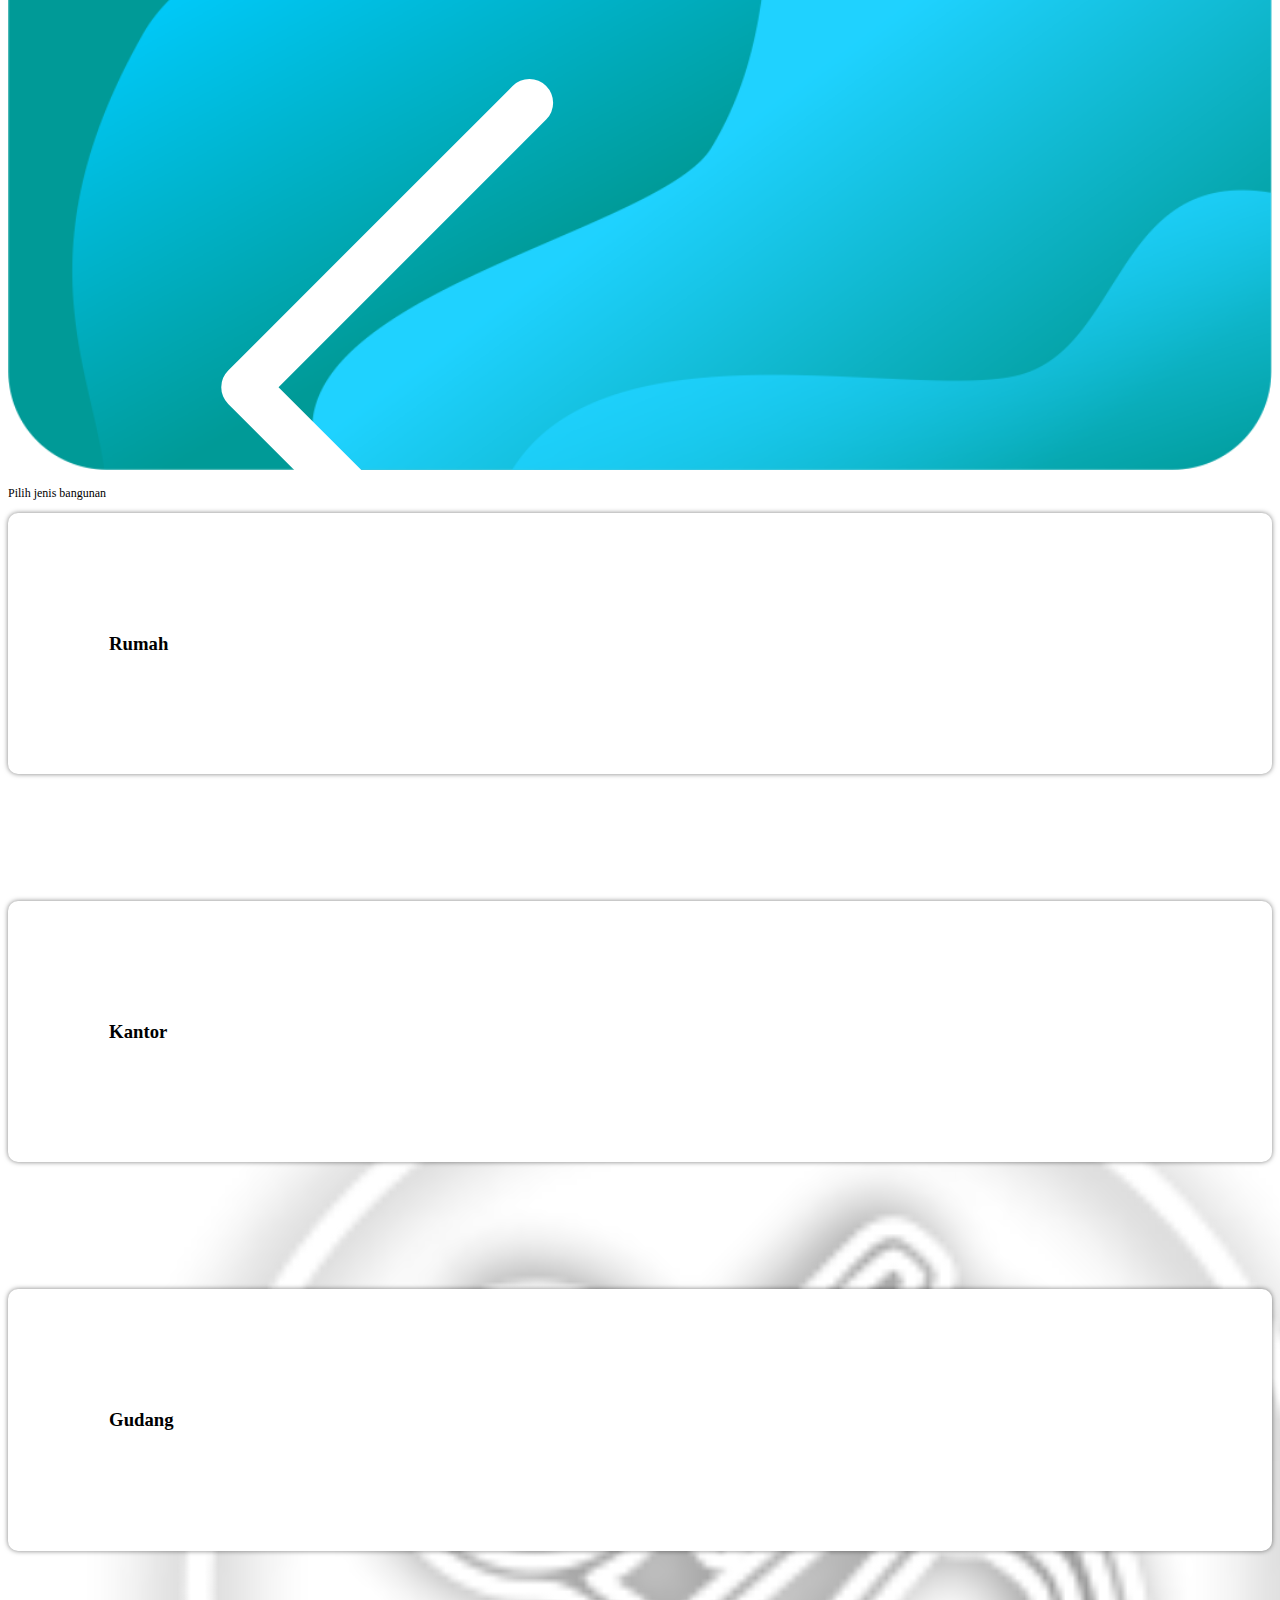
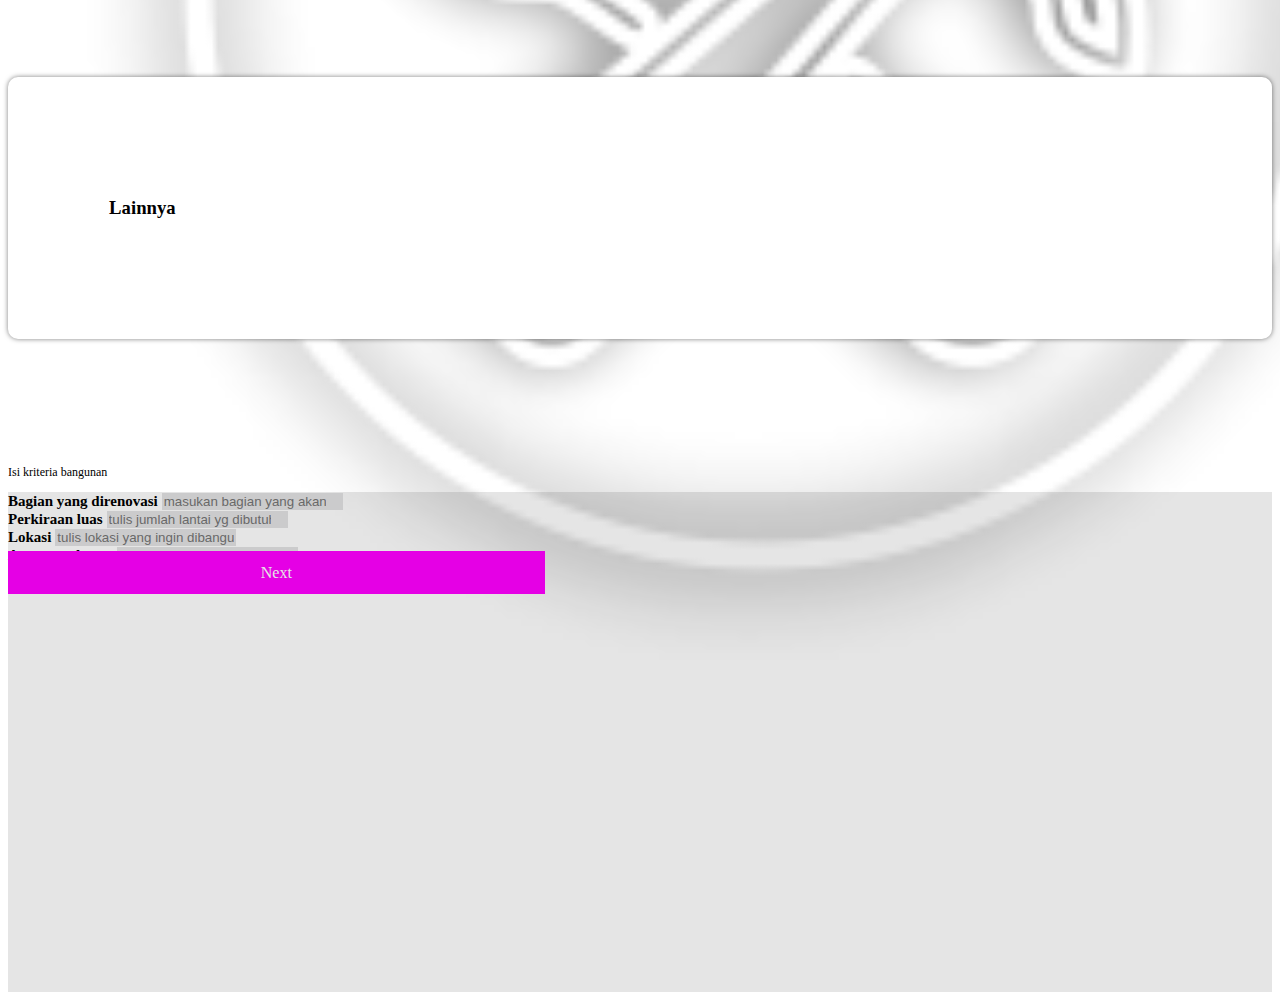
<file: Renovasi/index.html>
<!doctype html>
<html lang="en">
  <head>
    <!-- Required meta tags -->
    <meta charset="utf-8">
    <meta name="viewport" content="width=device-width, initial-scale=1">

    <!-- Bootstrap CSS -->
    <link href="https://cdn.jsdelivr.net/npm/bootstrap@5.1.0/dist/css/bootstrap.min.css" rel="stylesheet" integrity="sha384-KyZXEAg3QhqLMpG8r+8fhAXLRk2vvoC2f3B09zVXn8CA5QIVfZOJ3BCsw2P0p/We" crossorigin="anonymous">

    <link rel="stylesheet" href="style.css">

    <title>Hello, world!</title>
  </head>
  <body>
    <!-- Jumbotron -->
    <section class="papan" id="papan">
        <img src="../img/J1.png" class="img-fluid" alt="...">
        <div class="container-fluid">
            <div class="container">
                <div class="row position-absolute top-50 start-50 translate-middle ms-0 jb">
                    <div class="col-3 d-flex align-items-center">
                        <a href="../index.html"><svg xmlns="http://www.w3.org/2000/svg" width="60%" fill="currentColor" class="bi bi-chevron-left" viewBox="0 0 16 16">
                            <path fill-rule="evenodd" d="M11.354 1.646a.5.5 0 0 1 0 .708L5.707 8l5.647 5.646a.5.5 0 0 1-.708.708l-6-6a.5.5 0 0 1 0-.708l6-6a.5.5 0 0 1 .708 0z"/>
                          </svg></a>
                    </div>
                    <div class="col-6 text-center judul d-flex align-items-center justify-content-center">
                        <div class="card-cody">
                            <H2>Renovasi</H2>
                            <p class="sj">Melayani dengan inovasi</p>
                        </div>
                        
                    </div>
                    <div class="col-3 logo d-flex align-items-center justify-content-center "> 
                        <img src="../img/I3.png" width="120%" alt="">
                    </div>
                </div>
            </div>
        </div>
    </section>
    <!-- akhir Jumbotron -->

    <!-- subjudul -->
    <section class="sub-judul pt-4" id="sub-judul">
        <div class="container">
            <div class="row">
                <div class="col">
                    <p class="s-j">Pilih jenis bangunan</p>
                </div>
            </div>
        </div>
    </section>
    <!-- akhir subjudul -->

    <!-- kriteria -->
    <section class="kriteria" id="kriteria">
        <div class="container">
            <div class="row">
                <div class="col-6">
                    <div class="card-body text-center text-middle kotak1">
                        <h3>Rumah</h3>
                    </div>
                </div>
                <div class="col-6">
                    <div class="card-body text-center text-middle kotak2">
                        <h3>Kantor</h3>
                    </div>
                </div>
            </div>
            <div class="row">
                <div class="col-6">
                    <div class="card-body text-center text-middle kotak3">
                        <h3>Gudang</h3>
                    </div>
                </div>
                <div class="col-6">
                    <div class="card-body text-center text-middle kotak4">
                        <h3>Lainnya</h3>
                    </div>
                </div>
            </div>
        </div>
    </section>
    <!-- akhir kriteria -->

    <!-- subjudul -->
    <section class="sub-judul" id="sub-judul">
        <div class="container">
            <div class="row">
                <div class="col">
                    <p class="s-j">Isi kriteria bangunan</p>
                </div>
            </div>
        </div>
    </section>
    <!-- akhir subjudul -->

    <!-- Form -->
    <section class="formulir" id="formulir">
        <div class="container">
            <div class="row">
                <div class="col">
                    <form>
                        <div class="mb-3">
                          <label for="exampleInputEmail1" class="form-label">Bagian yang direnovasi</label>
                          <input type="number" class="form-control" id="exampleInputEmail1" aria-describedby="emailHelp" required placeholder="masukan bagian yang akan direnovasi">
                          <div id="emailHelp" class="form-text"></div>
                        </div>
                        <div class="mb-3">
                            <label for="exampleInputEmail1" class="form-label">Perkiraan luas</label>
                            <input type="number" class="form-control" id="exampleInputEmail1" aria-describedby="emailHelp" required placeholder="tulis jumlah lantai yg dibutuhkan">
                            <div id="emailHelp" class="form-text"></div>
                          </div>
                          <div class="mb-3">
                            <label for="exampleInputEmail1" class="form-label">Lokasi</label>
                            <input type="text" class="form-control" id="exampleInputEmail1" aria-describedby="emailHelp" required placeholder="tulis lokasi yang ingin dibangun">
                            <div id="emailHelp" class="form-text"></div>
                          </div>
                          <div class="mb-3">
                            <label for="exampleInputEmail1" class="form-label">Anggaran harga</label>
                            <input type="number" class="form-control" id="exampleInputEmail1" aria-describedby="emailHelp" required placeholder="tulis batas anggaran">
                            <div id="emailHelp" class="form-text"></div>
                          </div>
                        <a class="btn text-center d-flex justify-content-center" href="Kebutuhan/index.html">Next</a>
                      </form>
                </div>
            </div>
        </div>
    </section>
    <!-- akhir Form -->

    

    <!-- Optional JavaScript; choose one of the two! -->

    <!-- Option 1: Bootstrap Bundle with Popper -->
    <script src="https://cdn.jsdelivr.net/npm/bootstrap@5.1.0/dist/js/bootstrap.bundle.min.js" integrity="sha384-U1DAWAznBHeqEIlVSCgzq+c9gqGAJn5c/t99JyeKa9xxaYpSvHU5awsuZVVFIhvj" crossorigin="anonymous"></script>
    <script src="https://ajax.googleapis.com/ajax/libs/jquery/3.5.1/jquery.min.js"></script>
    <script src="script.js"></script>
    <!-- Option 2: Separate Popper and Bootstrap JS -->
    <!--
    <script src="https://cdn.jsdelivr.net/npm/@popperjs/core@2.9.3/dist/umd/popper.min.js" integrity="sha384-eMNCOe7tC1doHpGoWe/6oMVemdAVTMs2xqW4mwXrXsW0L84Iytr2wi5v2QjrP/xp" crossorigin="anonymous"></script>
    <script src="https://cdn.jsdelivr.net/npm/bootstrap@5.1.0/dist/js/bootstrap.min.js" integrity="sha384-cn7l7gDp0eyniUwwAZgrzD06kc/tftFf19TOAs2zVinnD/C7E91j9yyk5//jjpt/" crossorigin="anonymous"></script>
    -->
  </body>
</html>
</file>
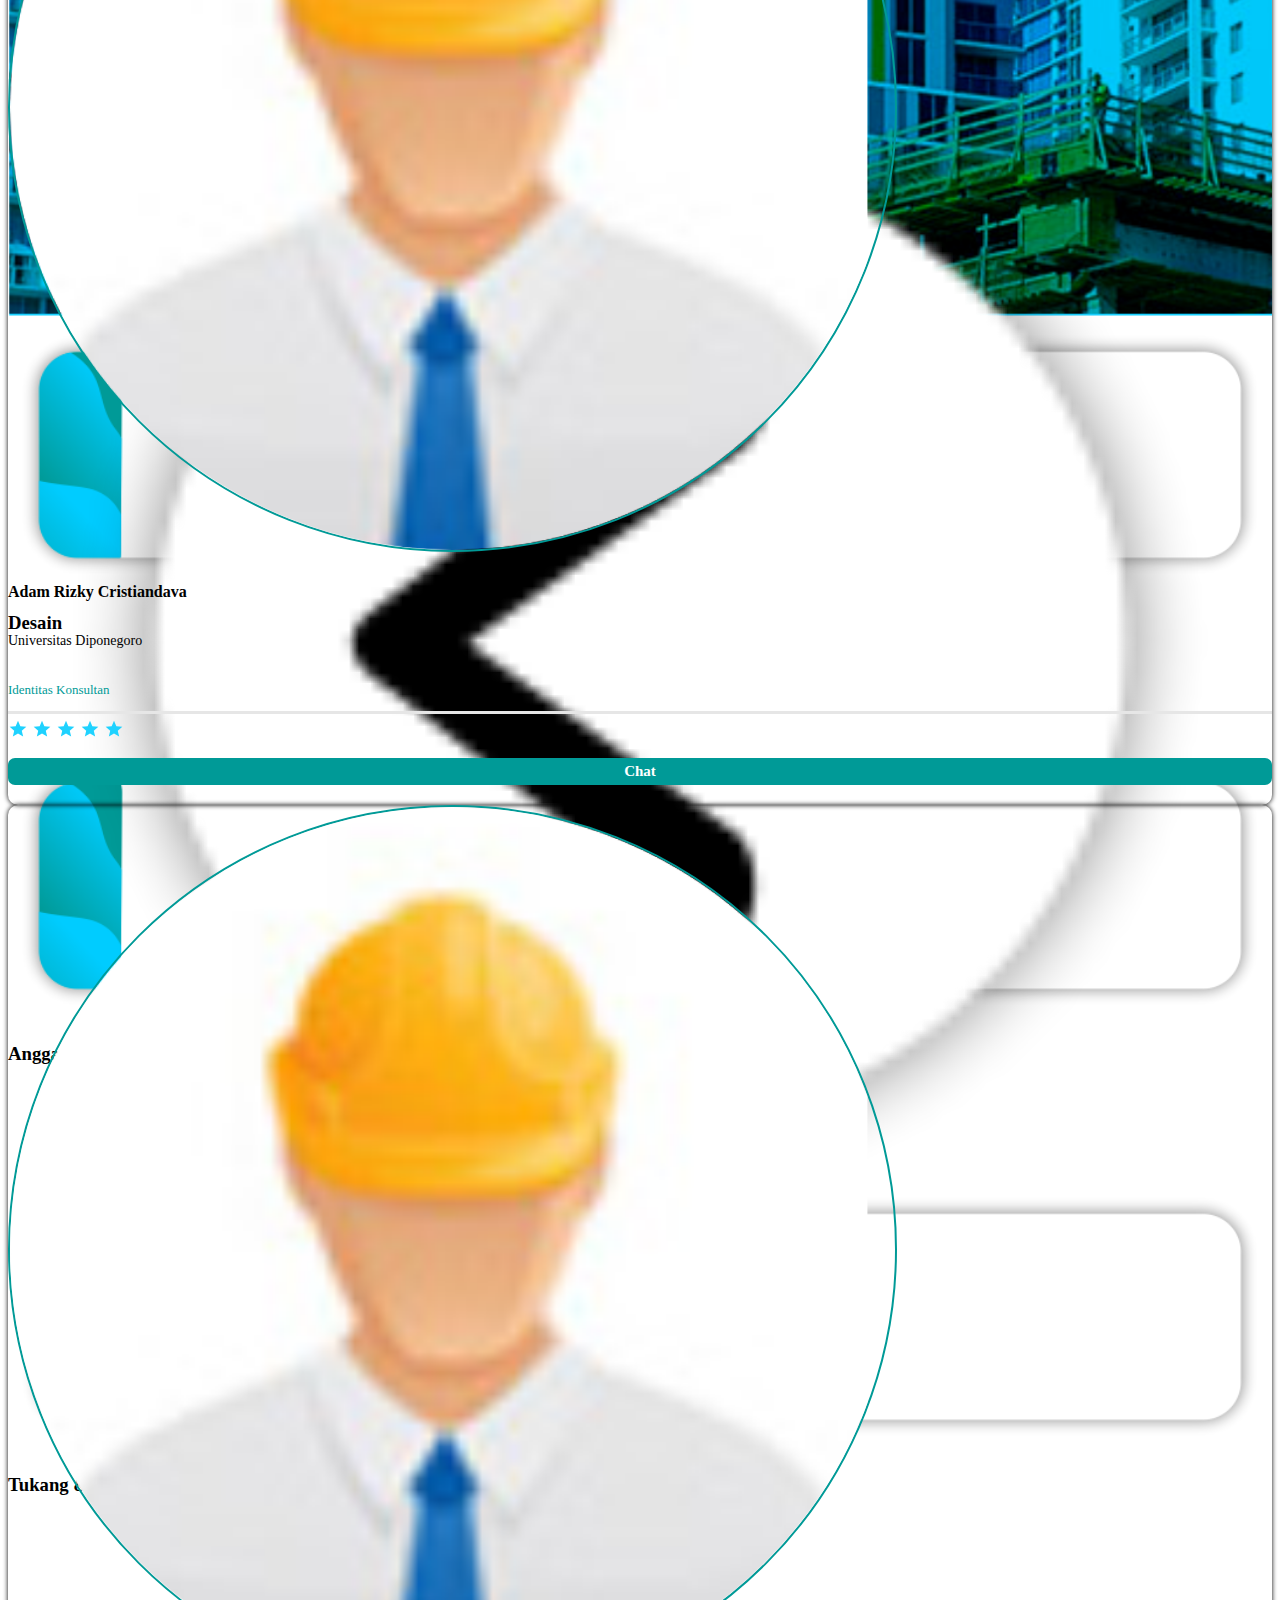
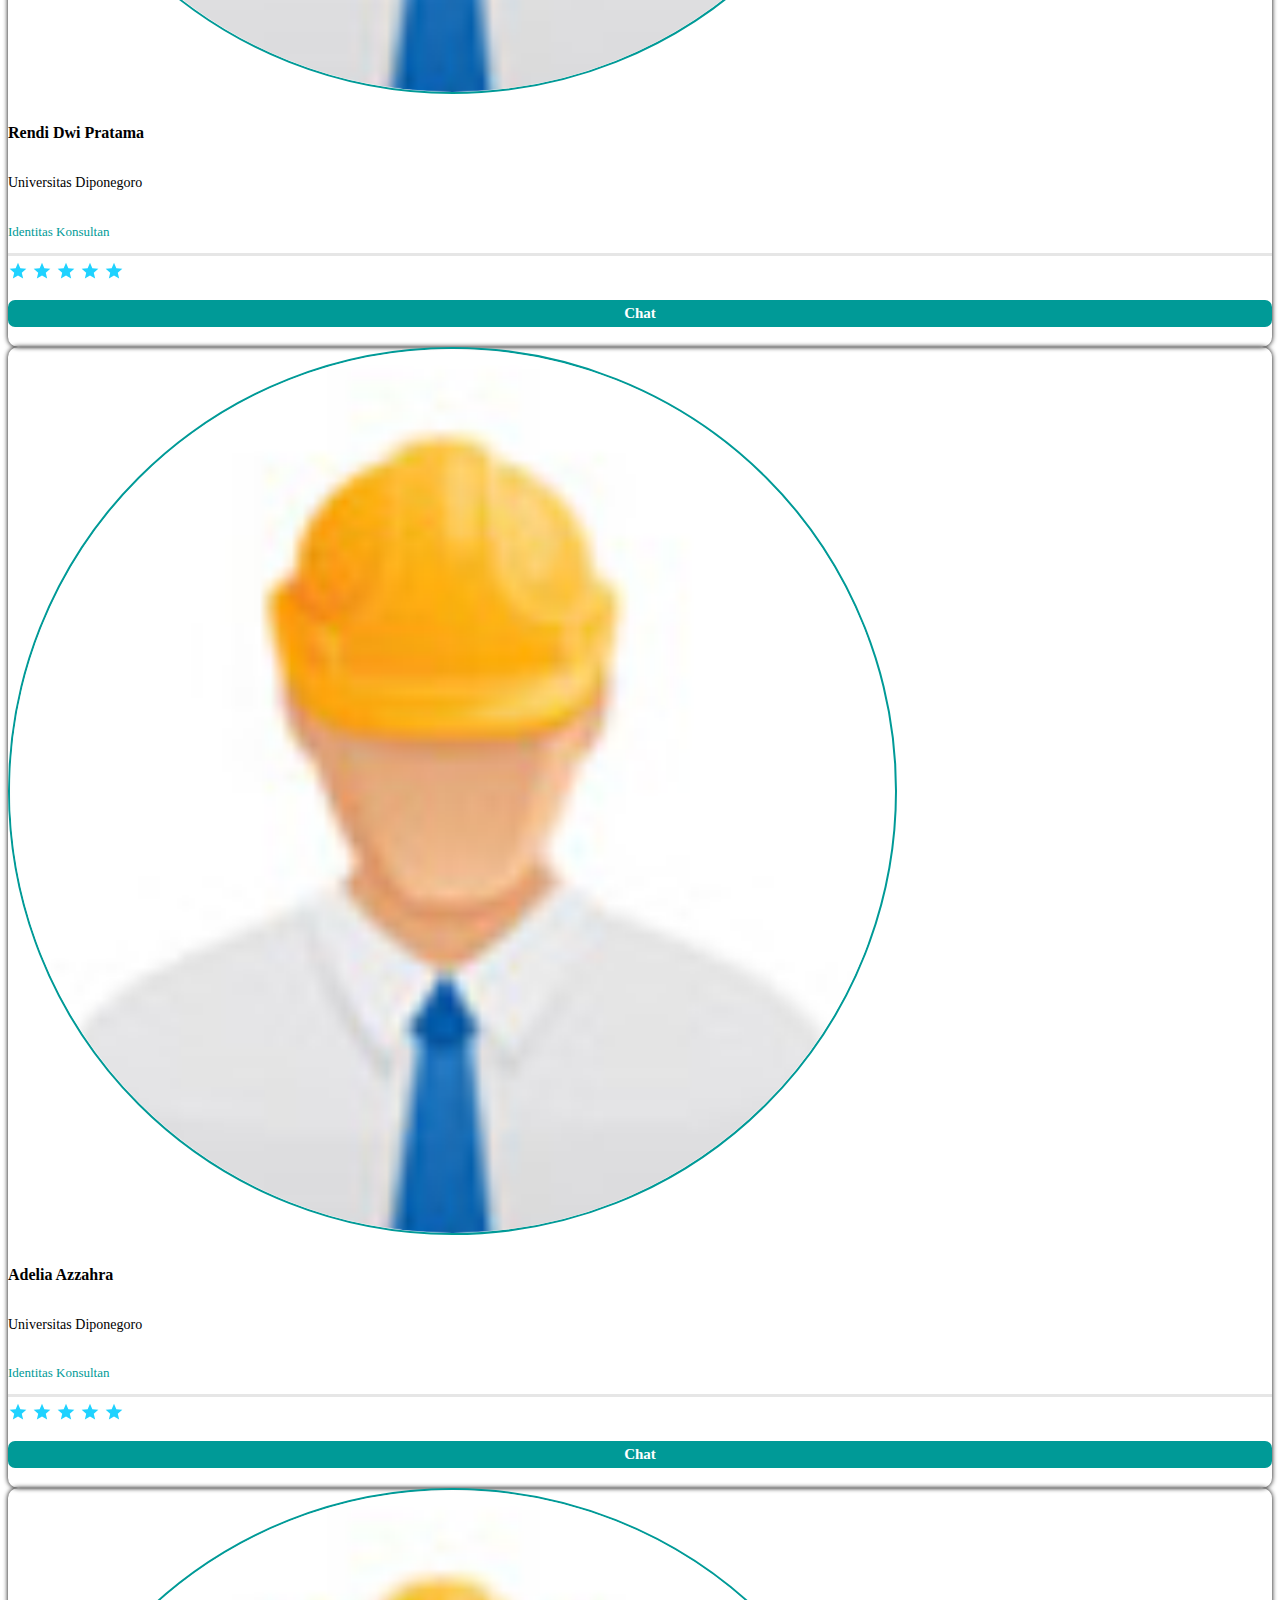
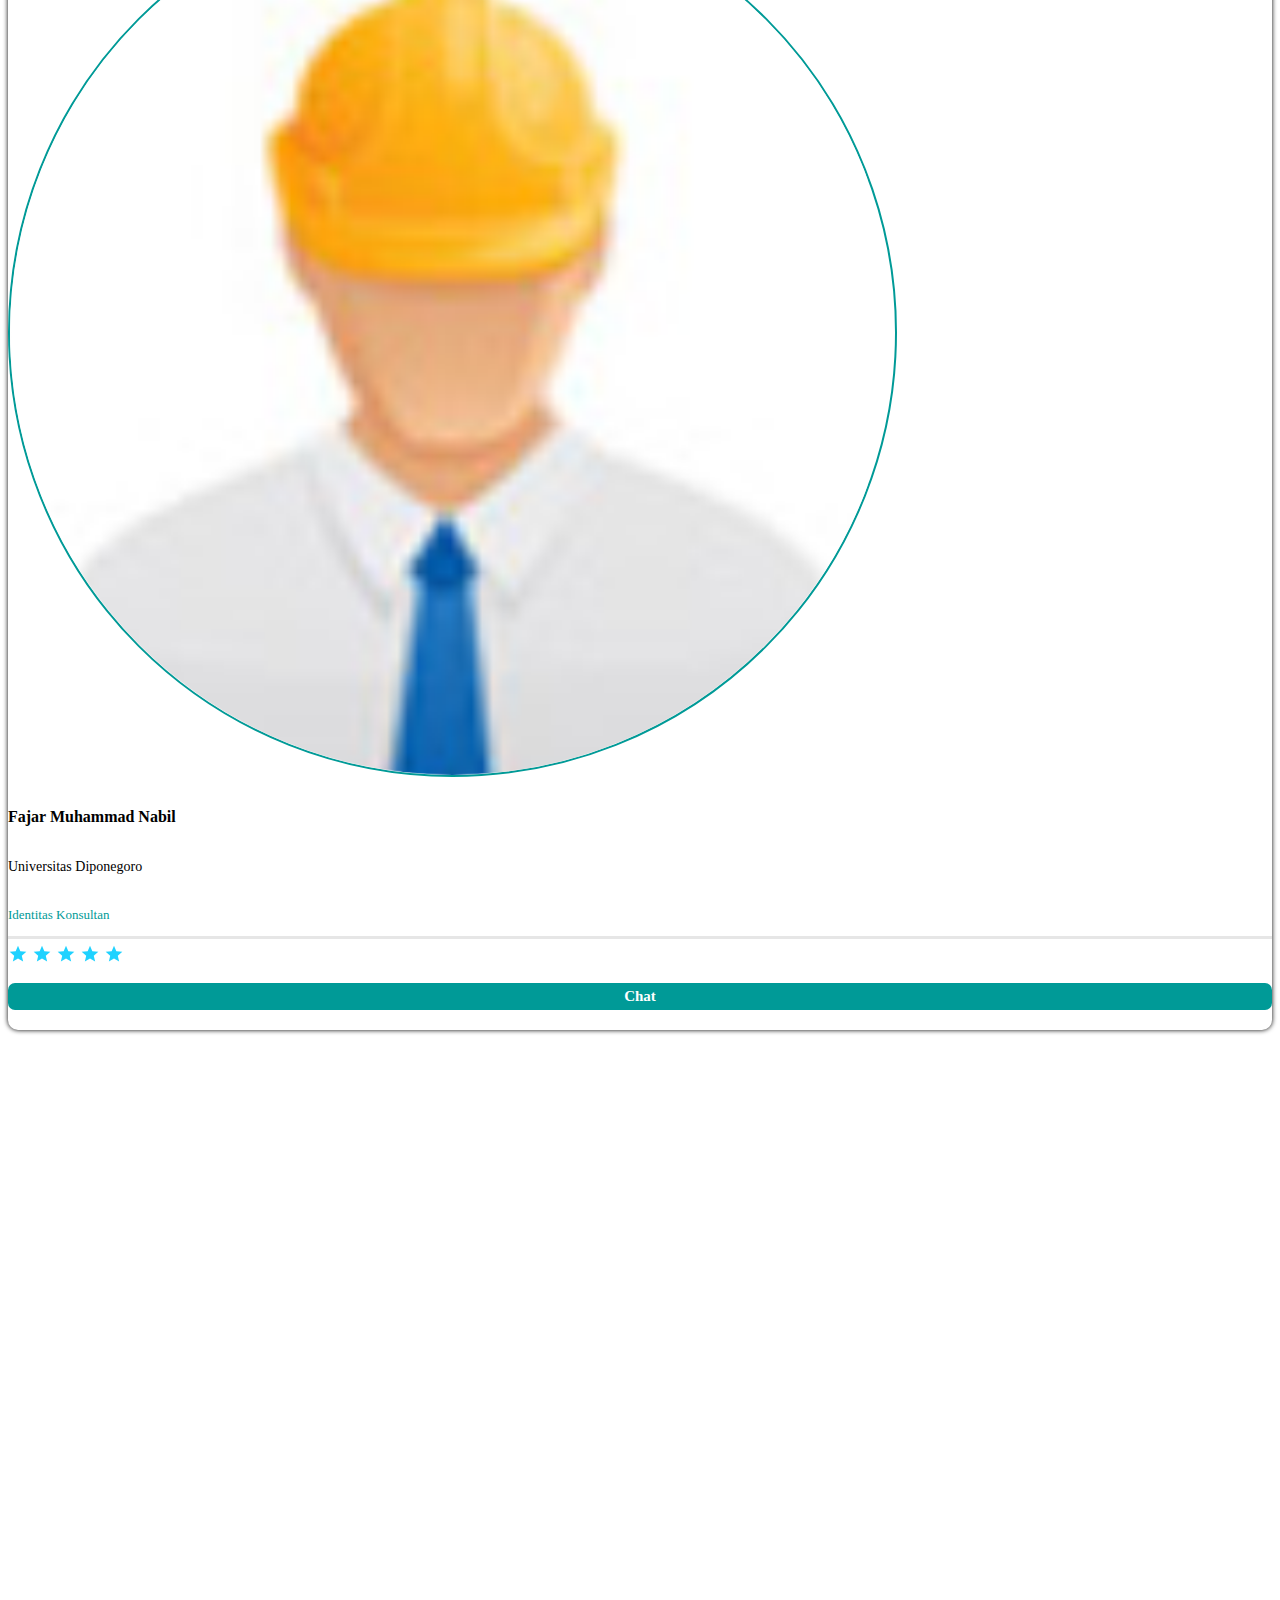
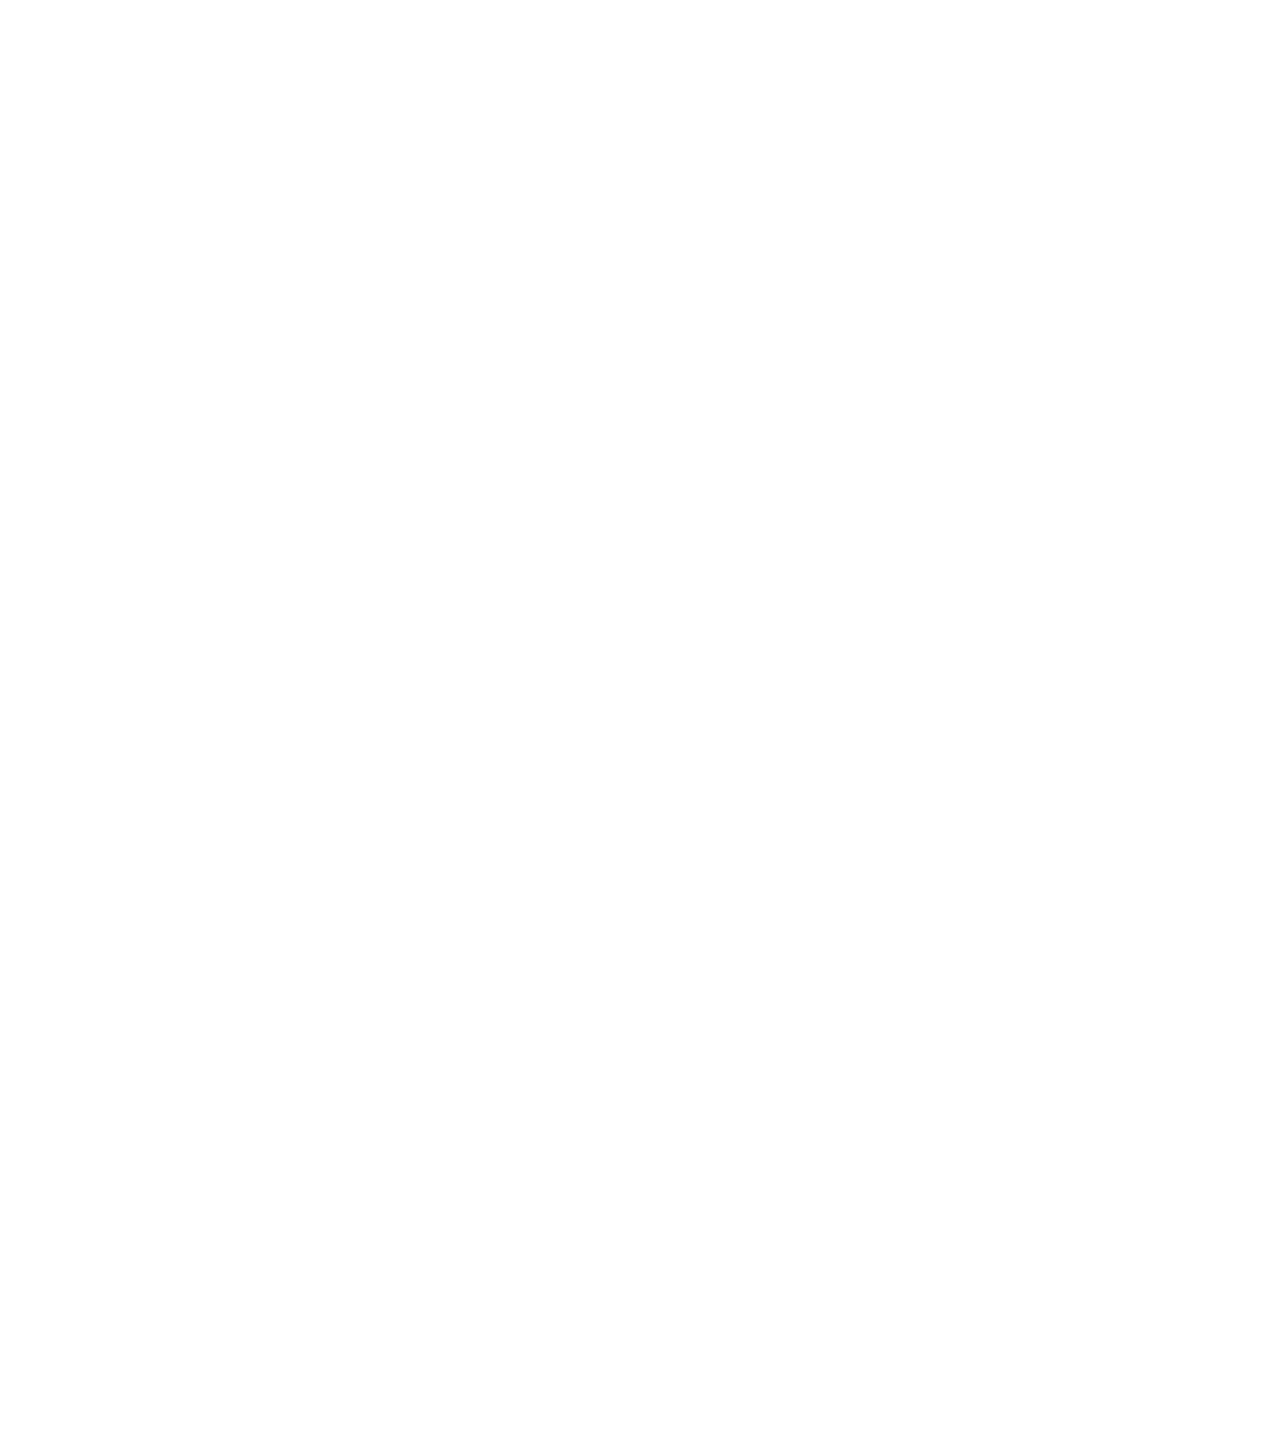
<file: Konstruksi/Kebutuhan/index.html>
<!doctype html>
<html lang="en">

<head>
    <!-- Required meta tags -->
    <meta charset="utf-8">
    <meta name="viewport" content="width=device-width, initial-scale=1">

    <!-- Bootstrap CSS -->
    <link href="https://cdn.jsdelivr.net/npm/bootstrap@5.0.2/dist/css/bootstrap.min.css" rel="stylesheet"
        integrity="sha384-EVSTQN3/azprG1Anm3QDgpJLIm9Nao0Yz1ztcQTwFspd3yD65VohhpuuCOmLASjC" crossorigin="anonymous">

    <!-- My CSS -->
    <link rel="stylesheet" href="style.css">

    <title>X A R N</title>
</head>

<body>

    <!-- jumbotron -->
    <section class="papan" id="papan">
        <img src="../../img/J2.png" class="img-fluid" alt="...">
        <div class="container-fluid">
            <div class="container">
                <div class="row position-absolute top-50 start-50 translate-middle ms-0 jb">
                    <div class="col-2 d-flex align-items-center">
                        <a href="../../Konstruksi/index.html"> <img width="100%" src="../../img/back.png" alt=""> </a>
                    </div>
                    <div class="col-10 text-center judul d-flex align-items-center justify-content-left">
                        <div class="card-cody">
                            <H2>Pilih kebutuhan anda :</H2>
                            <p class="sj">Melayani dengan inovasi</p>
                        </div>
                    </div>
                </div>
            </div>
        </div>
    </section>
    <!-- akhir Jumbotron -->

    <!-- Opsi -->
    <section class="opsi" id="opsi">
        <div class="container">
            <div class="row mt-3">
                <div class="col">
                    <div
                        class="card-body d-flex justify-content-center align-items-center pilih position-relative desain">
                        <img src="../../img/M1.png" width="100%" alt="">
                        <h3 class="position-absolute d-flex justify-content-center">Desain</h3>
                        <img src="../../img/check.png" width="10%"
                            class="d-flex justify-content-end position-absolute check1" alt="">
                    </div>
                    <div class="card-body d-flex justify-content-center align-items-center pilih position-relative rab">
                        <img src="../../img/M1.png" width="100%" alt="">
                        <h3 class="position-absolute d-flex justify-content-center">Anggaran Biaya</h3>
                        <img src="../../img/check.png" width="10%"
                            class="d-flex justify-content-end position-absolute check2" alt="">
                    </div>
                    <div class="card-body d-flex justify-content-center align-items-center pilih position-relative tdk">
                        <img src="../../img/M1.png" width="100%" alt="">
                        <h3 class="position-absolute d-flex justify-content-center">Tukang & Kuli</h3>
                        <img src="../../img/check.png" width="10%"
                            class="d-flex justify-content-end position-absolute check3" alt="">
                    </div>
                </div>
            </div>
        </div>
    </section>
    <!-- akhir Opsi -->

    <!-- konten -->
    <!-- konten -->
    <section class="konten mt-4 position-absolute" id="konten">
        <div class="container">
            <p>Rekomendasi :</p>
            <div class="row">
                <div class="col">
                    <div class="card mb-3">
                        <div class="card-body cb">
                            <div class="row">
                                <div class="col-3 d-flex align-items-center justify-content-center orang">
                                    <img src="../../img/people-1.png" width="70%" alt="" class="foto">
                                </div>
                                <div class="col-9 d-flex align-items-center justify-content-center">
                                    <div class="card-body kf">
                                        <h5 class="text-middle mb-0">Adam Rizky Cristiandava</h5>
                                        <h6 class=" mb-1">Universitas Diponegoro</h6>
                                        <a href="">
                                            <p class="df mb-0">Identitas Konsultan</p>
                                        </a>
                                    </div>
                                </div>
                            </div>
                        </div>
                        <div class="card-body cbb">
                            <div class="row">
                                <div class="col-10 d-flex align-items-center justify-content-start">
                                    <svg style="width:20px;height:20px" viewBox="0 0 24 24" class="b1">
                                        <path fill="currentColor"
                                            d="M12,17.27L18.18,21L16.54,13.97L22,9.24L14.81,8.62L12,2L9.19,8.62L2,9.24L7.45,13.97L5.82,21L12,17.27Z" />
                                    </svg>
                                    <svg style="width:20px;height:20px" viewBox="0 0 24 24" class="b2">
                                        <path fill="currentColor"
                                            d="M12,17.27L18.18,21L16.54,13.97L22,9.24L14.81,8.62L12,2L9.19,8.62L2,9.24L7.45,13.97L5.82,21L12,17.27Z" />
                                    </svg>
                                    <svg style="width:20px;height:20px" viewBox="0 0 24 24" class="b3">
                                        <path fill="currentColor"
                                            d="M12,17.27L18.18,21L16.54,13.97L22,9.24L14.81,8.62L12,2L9.19,8.62L2,9.24L7.45,13.97L5.82,21L12,17.27Z" />
                                    </svg>
                                    <svg style="width:20px;height:20px" viewBox="0 0 24 24" class="b4">
                                        <path fill="currentColor"
                                            d="M12,17.27L18.18,21L16.54,13.97L22,9.24L14.81,8.62L12,2L9.19,8.62L2,9.24L7.45,13.97L5.82,21L12,17.27Z" />
                                    </svg>
                                    <svg style="width:20px;height:20px" viewBox="0 0 24 24" class="b5">
                                        <path fill="currentColor"
                                            d="M12,17.27L18.18,21L16.54,13.97L22,9.24L14.81,8.62L12,2L9.19,8.62L2,9.24L7.45,13.97L5.82,21L12,17.27Z" />
                                    </svg>
                                </div>
                                <div class="col-2 d-flex align-items-center justify-content-end">
                                    <a href="People/Adam.html">
                                        <div class="card-body kf">
                                            <p class="cf mb-0">Chat</p>
                                        </div>
                                    </a>
                                </div>
                            </div>
                        </div>
                    </div>
                </div>
            </div>
            <div class="row">
                <div class="col">
                    <div class="card mb-3">
                        <div class="card-body cb">
                            <div class="row">
                                <div class="col-3 d-flex align-items-center justify-content-center orang">
                                    <img src="../../img/people-1.png" width="70%" alt="" class="foto">
                                </div>
                                <div class="col-9 d-flex align-items-center justify-content-center">
                                    <div class="card-body kf">
                                        <h5 class="text-middle mb-0">Rendi Dwi Pratama</h5>
                                        <h6 class=" mb-1">Universitas Diponegoro</h6>
                                        <a href="">
                                            <p class="df mb-0">Identitas Konsultan</p>
                                        </a>
                                    </div>
                                </div>
                            </div>
                        </div>
                        <div class="card-body cbb">
                            <div class="row">
                                <div class="col-10 d-flex align-items-center justify-content-start">
                                    <svg style="width:20px;height:20px" viewBox="0 0 24 24" class="b1">
                                        <path fill="currentColor"
                                            d="M12,17.27L18.18,21L16.54,13.97L22,9.24L14.81,8.62L12,2L9.19,8.62L2,9.24L7.45,13.97L5.82,21L12,17.27Z" />
                                    </svg>
                                    <svg style="width:20px;height:20px" viewBox="0 0 24 24" class="b2">
                                        <path fill="currentColor"
                                            d="M12,17.27L18.18,21L16.54,13.97L22,9.24L14.81,8.62L12,2L9.19,8.62L2,9.24L7.45,13.97L5.82,21L12,17.27Z" />
                                    </svg>
                                    <svg style="width:20px;height:20px" viewBox="0 0 24 24" class="b3">
                                        <path fill="currentColor"
                                            d="M12,17.27L18.18,21L16.54,13.97L22,9.24L14.81,8.62L12,2L9.19,8.62L2,9.24L7.45,13.97L5.82,21L12,17.27Z" />
                                    </svg>
                                    <svg style="width:20px;height:20px" viewBox="0 0 24 24" class="b4">
                                        <path fill="currentColor"
                                            d="M12,17.27L18.18,21L16.54,13.97L22,9.24L14.81,8.62L12,2L9.19,8.62L2,9.24L7.45,13.97L5.82,21L12,17.27Z" />
                                    </svg>
                                    <svg style="width:20px;height:20px" viewBox="0 0 24 24" class="b5">
                                        <path fill="currentColor"
                                            d="M12,17.27L18.18,21L16.54,13.97L22,9.24L14.81,8.62L12,2L9.19,8.62L2,9.24L7.45,13.97L5.82,21L12,17.27Z" />
                                    </svg>
                                </div>
                                <div class="col-2 d-flex align-items-center justify-content-end">
                                    <a href="">
                                        <div class="card-body kf">
                                            <p class="cf mb-0">Chat</p>
                                        </div>
                                    </a>
                                </div>
                            </div>
                        </div>
                    </div>
                </div>
            </div>
            <div class="row">
                <div class="col">
                    <div class="card mb-3">
                        <div class="card-body cb">
                            <div class="row">
                                <div class="col-3 d-flex align-items-center justify-content-center orang">
                                    <img src="../../img/people-1.png" width="70%" alt="" class="foto">
                                </div>
                                <div class="col-9 d-flex align-items-center justify-content-center">
                                    <div class="card-body kf">
                                        <h5 class="text-middle mb-0">Adelia Azzahra</h5>
                                        <h6 class=" mb-1">Universitas Diponegoro</h6>
                                        <a href="">
                                            <p class="df mb-0">Identitas Konsultan</p>
                                        </a>
                                    </div>
                                </div>
                            </div>
                        </div>
                        <div class="card-body cbb">
                            <div class="row">
                                <div class="col-10 d-flex align-items-center justify-content-start">
                                    <svg style="width:20px;height:20px" viewBox="0 0 24 24" class="b1">
                                        <path fill="currentColor"
                                            d="M12,17.27L18.18,21L16.54,13.97L22,9.24L14.81,8.62L12,2L9.19,8.62L2,9.24L7.45,13.97L5.82,21L12,17.27Z" />
                                    </svg>
                                    <svg style="width:20px;height:20px" viewBox="0 0 24 24" class="b2">
                                        <path fill="currentColor"
                                            d="M12,17.27L18.18,21L16.54,13.97L22,9.24L14.81,8.62L12,2L9.19,8.62L2,9.24L7.45,13.97L5.82,21L12,17.27Z" />
                                    </svg>
                                    <svg style="width:20px;height:20px" viewBox="0 0 24 24" class="b3">
                                        <path fill="currentColor"
                                            d="M12,17.27L18.18,21L16.54,13.97L22,9.24L14.81,8.62L12,2L9.19,8.62L2,9.24L7.45,13.97L5.82,21L12,17.27Z" />
                                    </svg>
                                    <svg style="width:20px;height:20px" viewBox="0 0 24 24" class="b4">
                                        <path fill="currentColor"
                                            d="M12,17.27L18.18,21L16.54,13.97L22,9.24L14.81,8.62L12,2L9.19,8.62L2,9.24L7.45,13.97L5.82,21L12,17.27Z" />
                                    </svg>
                                    <svg style="width:20px;height:20px" viewBox="0 0 24 24" class="b5">
                                        <path fill="currentColor"
                                            d="M12,17.27L18.18,21L16.54,13.97L22,9.24L14.81,8.62L12,2L9.19,8.62L2,9.24L7.45,13.97L5.82,21L12,17.27Z" />
                                    </svg>
                                </div>
                                <div class="col-2 d-flex align-items-center justify-content-end">
                                    <a href="">
                                        <div class="card-body kf">
                                            <p class="cf mb-0">Chat</p>
                                        </div>
                                    </a>
                                </div>
                            </div>
                        </div>
                    </div>
                </div>
            </div>
            <div class="row">
                <div class="col">
                    <div class="card mb-3">
                        <div class="card-body cb">
                            <div class="row">
                                <div class="col-3 d-flex align-items-center justify-content-center orang">
                                    <img src="../../img/people-1.png" width="70%" alt="" class="foto">
                                </div>
                                <div class="col-9 d-flex align-items-center justify-content-center">
                                    <div class="card-body kf">
                                        <h5 class="text-middle mb-0">Fajar Muhammad Nabil</h5>
                                        <h6 class=" mb-1">Universitas Diponegoro</h6>
                                        <a href="">
                                            <p class="df mb-0">Identitas Konsultan</p>
                                        </a>
                                    </div>
                                </div>
                            </div>
                        </div>
                        <div class="card-body cbb">
                            <div class="row">
                                <div class="col-10 d-flex align-items-center justify-content-start">
                                    <svg style="width:20px;height:20px" viewBox="0 0 24 24" class="b1">
                                        <path fill="currentColor"
                                            d="M12,17.27L18.18,21L16.54,13.97L22,9.24L14.81,8.62L12,2L9.19,8.62L2,9.24L7.45,13.97L5.82,21L12,17.27Z" />
                                    </svg>
                                    <svg style="width:20px;height:20px" viewBox="0 0 24 24" class="b2">
                                        <path fill="currentColor"
                                            d="M12,17.27L18.18,21L16.54,13.97L22,9.24L14.81,8.62L12,2L9.19,8.62L2,9.24L7.45,13.97L5.82,21L12,17.27Z" />
                                    </svg>
                                    <svg style="width:20px;height:20px" viewBox="0 0 24 24" class="b3">
                                        <path fill="currentColor"
                                            d="M12,17.27L18.18,21L16.54,13.97L22,9.24L14.81,8.62L12,2L9.19,8.62L2,9.24L7.45,13.97L5.82,21L12,17.27Z" />
                                    </svg>
                                    <svg style="width:20px;height:20px" viewBox="0 0 24 24" class="b4">
                                        <path fill="currentColor"
                                            d="M12,17.27L18.18,21L16.54,13.97L22,9.24L14.81,8.62L12,2L9.19,8.62L2,9.24L7.45,13.97L5.82,21L12,17.27Z" />
                                    </svg>
                                    <svg style="width:20px;height:20px" viewBox="0 0 24 24" class="b5">
                                        <path fill="currentColor"
                                            d="M12,17.27L18.18,21L16.54,13.97L22,9.24L14.81,8.62L12,2L9.19,8.62L2,9.24L7.45,13.97L5.82,21L12,17.27Z" />
                                    </svg>
                                </div>
                                <div class="col-2 d-flex align-items-center justify-content-end">
                                    <a href="">
                                        <div class="card-body kf">
                                            <p class="cf mb-0">Chat</p>
                                        </div>
                                    </a>
                                </div>
                            </div>
                        </div>
                    </div>
                </div>
            </div>

        </div>
    </section>
    <!-- AKHIR konten  -->
    <!-- akhir konten -->









    <!-- Optional JavaScript; choose one of the two! -->

    <!-- Option 1: Bootstrap Bundle with Popper -->
    <script src="https://cdn.jsdelivr.net/npm/bootstrap@5.0.2/dist/js/bootstrap.bundle.min.js"
        integrity="sha384-MrcW6ZMFYlzcLA8Nl+NtUVF0sA7MsXsP1UyJoMp4YLEuNSfAP+JcXn/tWtIaxVXM" crossorigin="anonymous">
    </script>
    <script src="https://ajax.googleapis.com/ajax/libs/jquery/3.5.1/jquery.min.js"></script>
    <script src="script.js"></script>

    <!-- Option 2: Separate Popper and Bootstrap JS -->
    <!--
    <script src="https://cdn.jsdelivr.net/npm/@popperjs/core@2.9.2/dist/umd/popper.min.js" integrity="sha384-IQsoLXl5PILFhosVNubq5LC7Qb9DXgDA9i+tQ8Zj3iwWAwPtgFTxbJ8NT4GN1R8p" crossorigin="anonymous"></script>
    <script src="https://cdn.jsdelivr.net/npm/bootstrap@5.0.2/dist/js/bootstrap.min.js" integrity="sha384-cVKIPhGWiC2Al4u+LWgxfKTRIcfu0JTxR+EQDz/bgldoEyl4H0zUF0QKbrJ0EcQF" crossorigin="anonymous"></script>
    -->
</body>

</html>
</file>
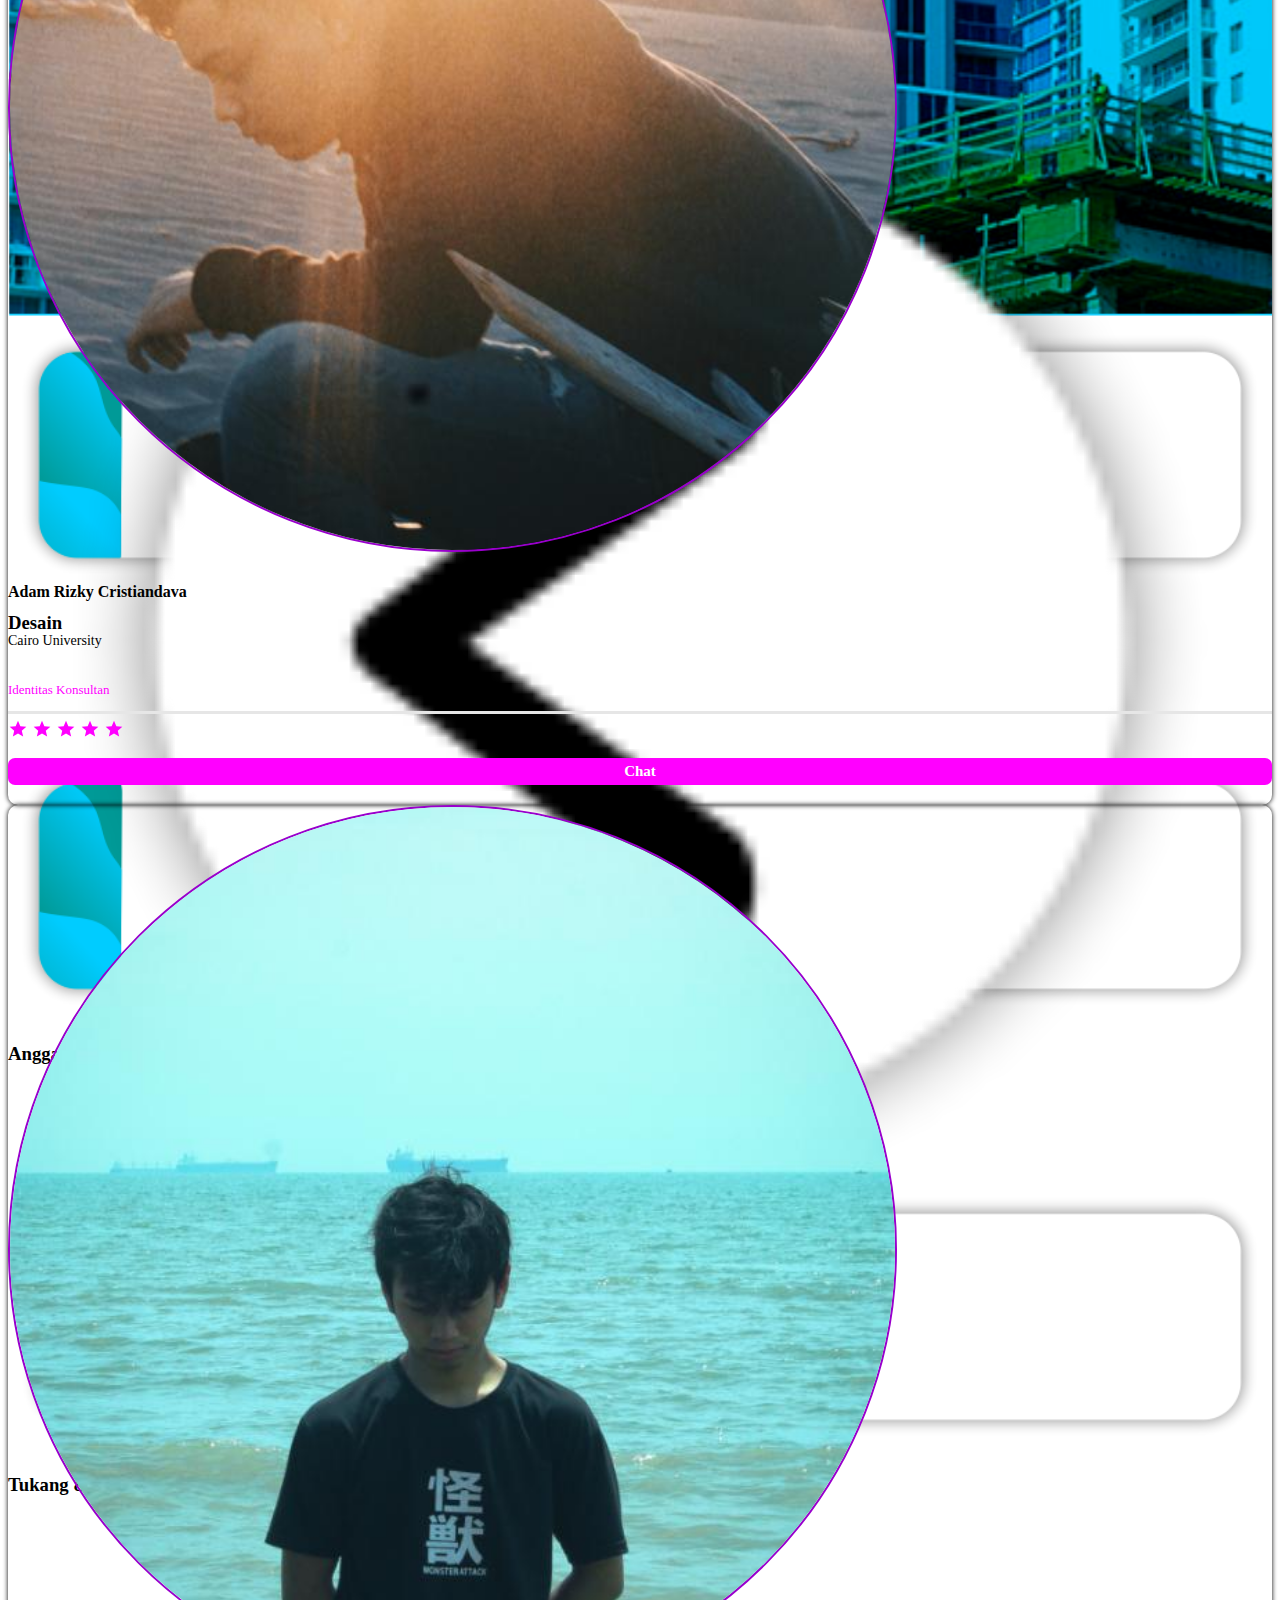
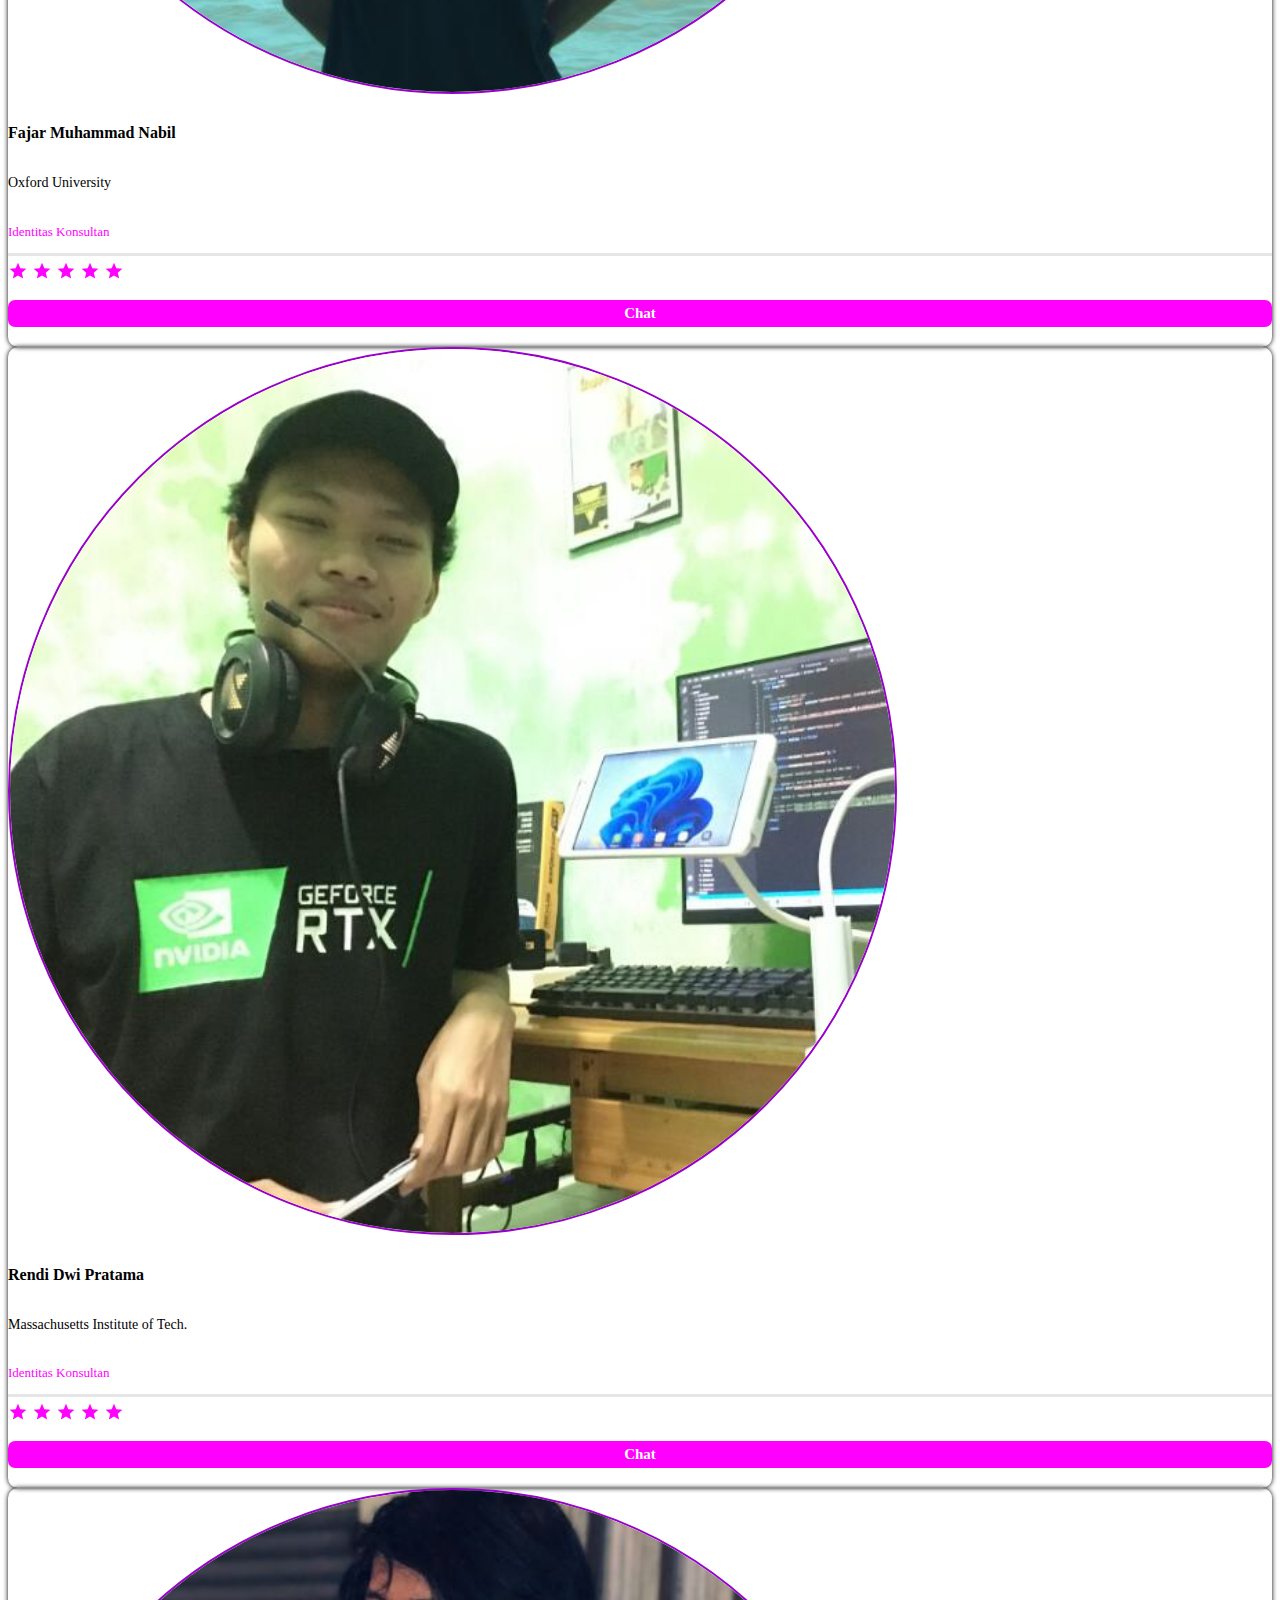
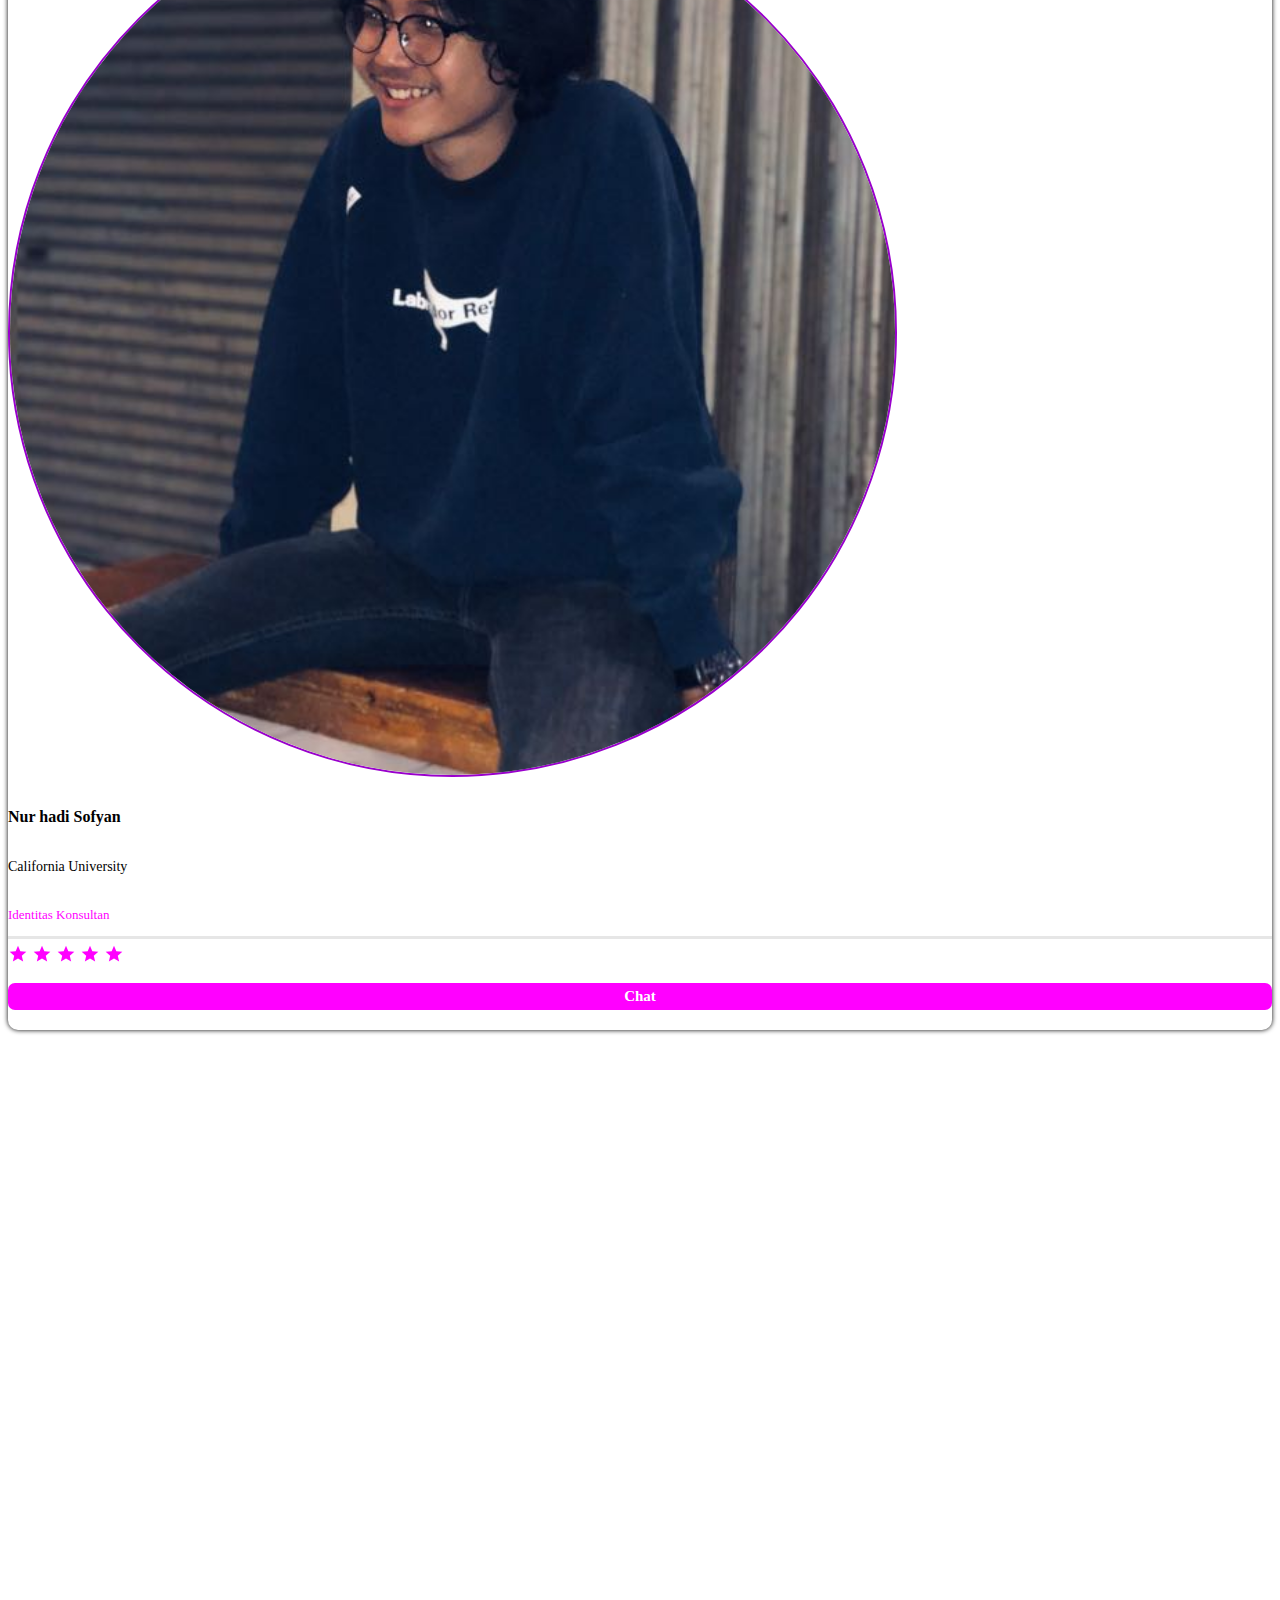
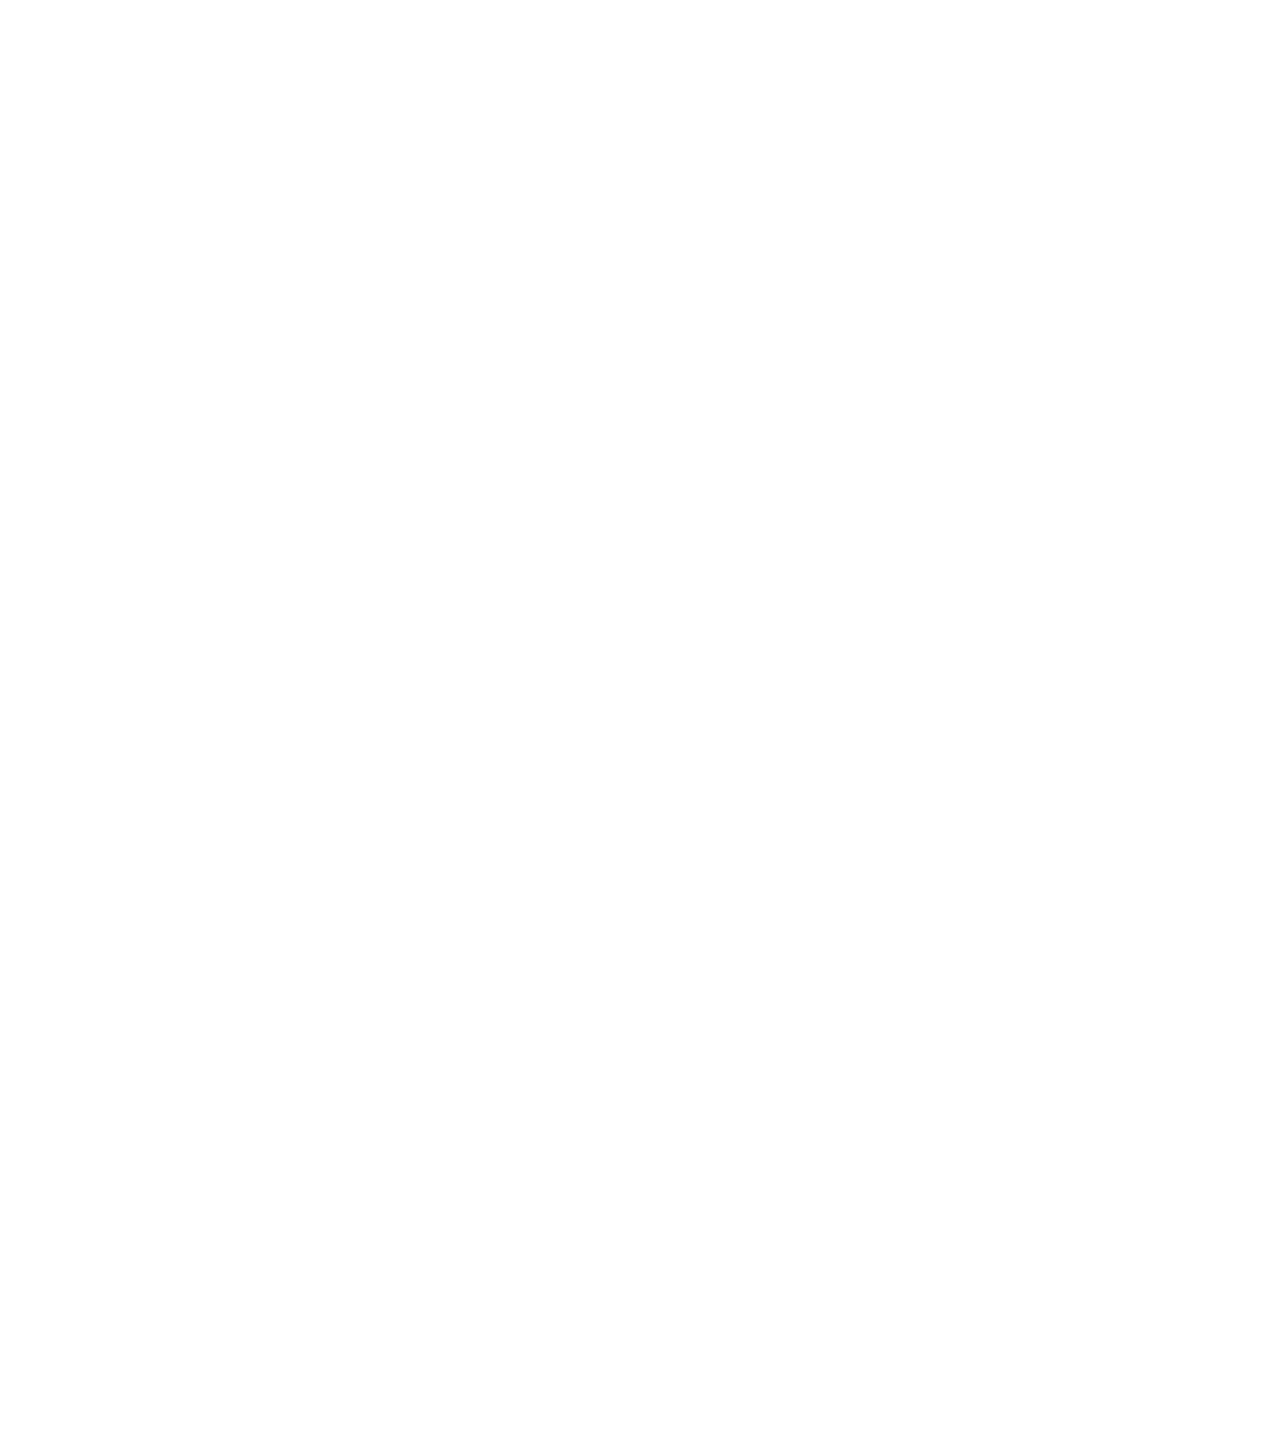
<file: Renovasi/Kebutuhan/index.html>
<!doctype html>
<html lang="en">
  <head>
    <!-- Required meta tags -->
    <meta charset="utf-8">
    <meta name="viewport" content="width=device-width, initial-scale=1">

    <!-- Bootstrap CSS -->
    <link href="https://cdn.jsdelivr.net/npm/bootstrap@5.0.2/dist/css/bootstrap.min.css" rel="stylesheet" integrity="sha384-EVSTQN3/azprG1Anm3QDgpJLIm9Nao0Yz1ztcQTwFspd3yD65VohhpuuCOmLASjC" crossorigin="anonymous">

    <!-- My CSS -->
    <link rel="stylesheet" href="style.css">

    <title>X A R N</title>
  </head>
  <body>
      
    <!-- jumbotron -->
    <section class="papan" id="papan">
        <img src="../../img/J2.png" class="img-fluid" alt="...">
        <div class="container-fluid">
            <div class="container">
                <div class="row position-absolute top-50 start-50 translate-middle ms-0 jb">
                    <div class="col-2 d-flex align-items-center">
                        <a href="../../Konstruksi/index.html"> <img width="100%" src="../../img/back.png" alt=""> </a>
                    </div>
                    <div class="col-10 text-center judul d-flex align-items-center justify-content-left">
                        <div class="card-cody">
                            <H2>Pilih kebutuhan anda :</H2>
                            <p class="sj">Melayani dengan inovasi</p>
                        </div>
                    </div>
                </div>
            </div>
        </div>
    </section>
    <!-- akhir Jumbotron -->

    <!-- Opsi -->
    <section class="opsi" id="opsi">
        <div class="container">
            <div class="row mt-3">
                <div class="col">
                    <div class="card-body d-flex justify-content-center align-items-center pilih position-relative desain">
                        <img src="../../img/M1.png" width="100%" alt="">
                        <h3 class="position-absolute d-flex justify-content-center">Desain</h3>
                        <img src="../../img/check.png" width="10%" class="d-flex justify-content-end position-absolute check1" alt="">
                    </div>  
                    <div class="card-body d-flex justify-content-center align-items-center pilih position-relative rab">
                        <img src="../../img/M1.png" width="100%" alt="">
                        <h3 class="position-absolute d-flex justify-content-center">Anggaran Biaya</h3>
                        <img src="../../img/check.png" width="10%" class="d-flex justify-content-end position-absolute check2" alt="">
                    </div>
                    <div class="card-body d-flex justify-content-center align-items-center pilih position-relative tdk">
                        <img src="../../img/M1.png" width="100%" alt="">
                        <h3 class="position-absolute d-flex justify-content-center">Tukang & Kuli</h3>
                        <img src="../../img/check.png" width="10%" class="d-flex justify-content-end position-absolute check3" alt="">
                    </div>     
                </div>
            </div>
        </div>
    </section>
    <!-- akhir Opsi -->

    <!-- konten -->
        <!-- konten -->
        <section class="konten mt-4 position-absolute" id="konten">
            <div class="container">
                <p>Rekomendasi :</p>
                <div class="row">
                    <div class="col">
                        <div class="card mb-3">
                            <div class="card-body cb">
                                <div class="row">
                                    <div class="col-3 d-flex align-items-center justify-content-center orang">
                                        <img src="../../img/Adam.jpg" width="70%" alt="" class="foto">
                                    </div>
                                    <div class="col-9 d-flex align-items-center justify-content-center">
                                        <div class="card-body kf">
                                          <h5 class="text-middle mb-0">Adam Rizky Cristiandava</h5>
                                          <h6 class=" mb-1">Cairo University</h6>
                                          <a href=""><p class="df mb-0">Identitas Konsultan</p></a>
                                        </div>
                                    </div>
                                </div>
                            </div>
                            <div class="card-body cbb">
                                <div class="row">
                                    <div class="col-10 d-flex align-items-center justify-content-start">
                                        <svg style="width:20px;height:20px" viewBox="0 0 24 24" class="b1">
                                            <path fill="currentColor" d="M12,17.27L18.18,21L16.54,13.97L22,9.24L14.81,8.62L12,2L9.19,8.62L2,9.24L7.45,13.97L5.82,21L12,17.27Z" />
                                        </svg>
                                        <svg style="width:20px;height:20px" viewBox="0 0 24 24" class="b2">
                                            <path fill="currentColor" d="M12,17.27L18.18,21L16.54,13.97L22,9.24L14.81,8.62L12,2L9.19,8.62L2,9.24L7.45,13.97L5.82,21L12,17.27Z" />
                                        </svg>
                                        <svg style="width:20px;height:20px" viewBox="0 0 24 24" class="b3">
                                            <path fill="currentColor" d="M12,17.27L18.18,21L16.54,13.97L22,9.24L14.81,8.62L12,2L9.19,8.62L2,9.24L7.45,13.97L5.82,21L12,17.27Z" />
                                        </svg>
                                        <svg style="width:20px;height:20px" viewBox="0 0 24 24" class="b4">
                                            <path fill="currentColor" d="M12,17.27L18.18,21L16.54,13.97L22,9.24L14.81,8.62L12,2L9.19,8.62L2,9.24L7.45,13.97L5.82,21L12,17.27Z" />
                                        </svg>
                                        <svg style="width:20px;height:20px" viewBox="0 0 24 24" class="b5">
                                            <path fill="currentColor" d="M12,17.27L18.18,21L16.54,13.97L22,9.24L14.81,8.62L12,2L9.19,8.62L2,9.24L7.45,13.97L5.82,21L12,17.27Z" />
                                        </svg>    
                                    </div>
                                    <div class="col-2 d-flex align-items-center justify-content-end">
                                        <a href="People/Adam.html">
                                            <div class="card-body kf">
                                                <p class="cf mb-0">Chat</p>
                                            </div>
                                        </a>
                                    </div>
                                </div>
                            </div>
                        </div>
                    </div>
                </div>
                <div class="row">
                    <div class="col">
                        <div class="card mb-3">
                            <div class="card-body cb">
                                <div class="row">
                                    <div class="col-3 d-flex align-items-center justify-content-center orang">
                                        <img src="../../img/Nabil.jpg" width="70%" alt="" class="foto">
                                    </div>
                                    <div class="col-9 d-flex align-items-center justify-content-center">
                                        <div class="card-body kf">
                                          <h5 class="text-middle mb-0">Fajar Muhammad Nabil</h5>
                                          <h6 class=" mb-1">Oxford University</h6>
                                          <a href=""><p class="df mb-0">Identitas Konsultan</p></a>
                                        </div>
                                    </div>
                                </div>
                            </div>
                            <div class="card-body cbb">
                                <div class="row">
                                    <div class="col-10 d-flex align-items-center justify-content-start">
                                        <svg style="width:20px;height:20px" viewBox="0 0 24 24" class="b1">
                                            <path fill="currentColor" d="M12,17.27L18.18,21L16.54,13.97L22,9.24L14.81,8.62L12,2L9.19,8.62L2,9.24L7.45,13.97L5.82,21L12,17.27Z" />
                                        </svg>
                                        <svg style="width:20px;height:20px" viewBox="0 0 24 24" class="b2">
                                            <path fill="currentColor" d="M12,17.27L18.18,21L16.54,13.97L22,9.24L14.81,8.62L12,2L9.19,8.62L2,9.24L7.45,13.97L5.82,21L12,17.27Z" />
                                        </svg>
                                        <svg style="width:20px;height:20px" viewBox="0 0 24 24" class="b3">
                                            <path fill="currentColor" d="M12,17.27L18.18,21L16.54,13.97L22,9.24L14.81,8.62L12,2L9.19,8.62L2,9.24L7.45,13.97L5.82,21L12,17.27Z" />
                                        </svg>
                                        <svg style="width:20px;height:20px" viewBox="0 0 24 24" class="b4">
                                            <path fill="currentColor" d="M12,17.27L18.18,21L16.54,13.97L22,9.24L14.81,8.62L12,2L9.19,8.62L2,9.24L7.45,13.97L5.82,21L12,17.27Z" />
                                        </svg>
                                        <svg style="width:20px;height:20px" viewBox="0 0 24 24" class="b5">
                                            <path fill="currentColor" d="M12,17.27L18.18,21L16.54,13.97L22,9.24L14.81,8.62L12,2L9.19,8.62L2,9.24L7.45,13.97L5.82,21L12,17.27Z" />
                                        </svg>
                                    </div>
                                    <div class="col-2 d-flex align-items-center justify-content-end">
                                        <a href="">
                                            <div class="card-body kf">
                                                <p class="cf mb-0">Chat</p>
                                            </div>
                                        </a>
                                    </div>
                                </div>
                            </div>
                        </div>
                    </div>
                </div>
                <div class="row">
                    <div class="col">
                        <div class="card mb-3">
                            <div class="card-body cb">
                                <div class="row">
                                    <div class="col-3 d-flex align-items-center justify-content-center orang">
                                        <img src="../../img/Rendi.jpg" width="70%" alt="" class="foto">
                                    </div>
                                    <div class="col-9 d-flex align-items-center justify-content-center">
                                        <div class="card-body kf">
                                          <h5 class="text-middle mb-0">Rendi Dwi Pratama</h5>
                                          <h6 class=" mb-1">Massachusetts Institute of Tech.</h6>
                                          <a href=""><p class="df mb-0">Identitas Konsultan</p></a>
                                        </div>
                                    </div>
                                </div>
                            </div>
                            <div class="card-body cbb">
                                <div class="row">
                                    <div class="col-10 d-flex align-items-center justify-content-start">
                                        <svg style="width:20px;height:20px" viewBox="0 0 24 24" class="b1">
                                            <path fill="currentColor" d="M12,17.27L18.18,21L16.54,13.97L22,9.24L14.81,8.62L12,2L9.19,8.62L2,9.24L7.45,13.97L5.82,21L12,17.27Z" />
                                        </svg>
                                        <svg style="width:20px;height:20px" viewBox="0 0 24 24" class="b2">
                                            <path fill="currentColor" d="M12,17.27L18.18,21L16.54,13.97L22,9.24L14.81,8.62L12,2L9.19,8.62L2,9.24L7.45,13.97L5.82,21L12,17.27Z" />
                                        </svg>
                                        <svg style="width:20px;height:20px" viewBox="0 0 24 24" class="b3">
                                            <path fill="currentColor" d="M12,17.27L18.18,21L16.54,13.97L22,9.24L14.81,8.62L12,2L9.19,8.62L2,9.24L7.45,13.97L5.82,21L12,17.27Z" />
                                        </svg>
                                        <svg style="width:20px;height:20px" viewBox="0 0 24 24" class="b4">
                                            <path fill="currentColor" d="M12,17.27L18.18,21L16.54,13.97L22,9.24L14.81,8.62L12,2L9.19,8.62L2,9.24L7.45,13.97L5.82,21L12,17.27Z" />
                                        </svg>
                                        <svg style="width:20px;height:20px" viewBox="0 0 24 24" class="b5">
                                            <path fill="currentColor" d="M12,17.27L18.18,21L16.54,13.97L22,9.24L14.81,8.62L12,2L9.19,8.62L2,9.24L7.45,13.97L5.82,21L12,17.27Z" />
                                        </svg>
                                    </div>
                                    <div class="col-2 d-flex align-items-center justify-content-end">
                                        <a href="">
                                            <div class="card-body kf">
                                                <p class="cf mb-0">Chat</p>
                                            </div>
                                        </a>
                                    </div>
                                </div>
                            </div>
                        </div>
                    </div>
                </div>
                <div class="row">
                    <div class="col">
                        <div class="card mb-3">
                            <div class="card-body cb">
                                <div class="row">
                                    <div class="col-3 d-flex align-items-center justify-content-center orang">
                                        <img src="../../img/Sofyan.jpg" width="70%" alt="" class="foto">
                                    </div>
                                    <div class="col-9 d-flex align-items-center justify-content-center">
                                        <div class="card-body kf">
                                          <h5 class="text-middle mb-0">Nur hadi Sofyan</h5>
                                          <h6 class=" mb-1">California University</h6>
                                          <a href=""><p class="df mb-0">Identitas Konsultan</p></a>
                                        </div>
                                    </div>
                                </div>
                            </div>
                            <div class="card-body cbb">
                                <div class="row">
                                    <div class="col-10 d-flex align-items-center justify-content-start">
                                        <svg style="width:20px;height:20px" viewBox="0 0 24 24" class="b1">
                                            <path fill="currentColor" d="M12,17.27L18.18,21L16.54,13.97L22,9.24L14.81,8.62L12,2L9.19,8.62L2,9.24L7.45,13.97L5.82,21L12,17.27Z" />
                                        </svg>
                                        <svg style="width:20px;height:20px" viewBox="0 0 24 24" class="b2">
                                            <path fill="currentColor" d="M12,17.27L18.18,21L16.54,13.97L22,9.24L14.81,8.62L12,2L9.19,8.62L2,9.24L7.45,13.97L5.82,21L12,17.27Z" />
                                        </svg>
                                        <svg style="width:20px;height:20px" viewBox="0 0 24 24" class="b3">
                                            <path fill="currentColor" d="M12,17.27L18.18,21L16.54,13.97L22,9.24L14.81,8.62L12,2L9.19,8.62L2,9.24L7.45,13.97L5.82,21L12,17.27Z" />
                                        </svg>
                                        <svg style="width:20px;height:20px" viewBox="0 0 24 24" class="b4">
                                            <path fill="currentColor" d="M12,17.27L18.18,21L16.54,13.97L22,9.24L14.81,8.62L12,2L9.19,8.62L2,9.24L7.45,13.97L5.82,21L12,17.27Z" />
                                        </svg>
                                        <svg style="width:20px;height:20px" viewBox="0 0 24 24" class="b5">
                                            <path fill="currentColor" d="M12,17.27L18.18,21L16.54,13.97L22,9.24L14.81,8.62L12,2L9.19,8.62L2,9.24L7.45,13.97L5.82,21L12,17.27Z" />
                                        </svg>
                                    </div>
                                    <div class="col-2 d-flex align-items-center justify-content-end">
                                        <a href="">
                                            <div class="card-body kf">
                                                <p class="cf mb-0">Chat</p>
                                            </div>
                                        </a>
                                    </div>
                                </div>
                            </div>
                        </div>
                    </div>
                </div>
    
            </div>
        </section>
        <!-- AKHIR konten  -->
    <!-- akhir konten -->



    
    
    
    
    

    <!-- Optional JavaScript; choose one of the two! -->

    <!-- Option 1: Bootstrap Bundle with Popper -->
    <script src="https://cdn.jsdelivr.net/npm/bootstrap@5.0.2/dist/js/bootstrap.bundle.min.js" integrity="sha384-MrcW6ZMFYlzcLA8Nl+NtUVF0sA7MsXsP1UyJoMp4YLEuNSfAP+JcXn/tWtIaxVXM" crossorigin="anonymous"></script>
    <script src="https://ajax.googleapis.com/ajax/libs/jquery/3.5.1/jquery.min.js"></script>
    <script src="script.js"></script>

    <!-- Option 2: Separate Popper and Bootstrap JS -->
    <!--
    <script src="https://cdn.jsdelivr.net/npm/@popperjs/core@2.9.2/dist/umd/popper.min.js" integrity="sha384-IQsoLXl5PILFhosVNubq5LC7Qb9DXgDA9i+tQ8Zj3iwWAwPtgFTxbJ8NT4GN1R8p" crossorigin="anonymous"></script>
    <script src="https://cdn.jsdelivr.net/npm/bootstrap@5.0.2/dist/js/bootstrap.min.js" integrity="sha384-cVKIPhGWiC2Al4u+LWgxfKTRIcfu0JTxR+EQDz/bgldoEyl4H0zUF0QKbrJ0EcQF" crossorigin="anonymous"></script>
    -->
  </body>
</html>
</file>
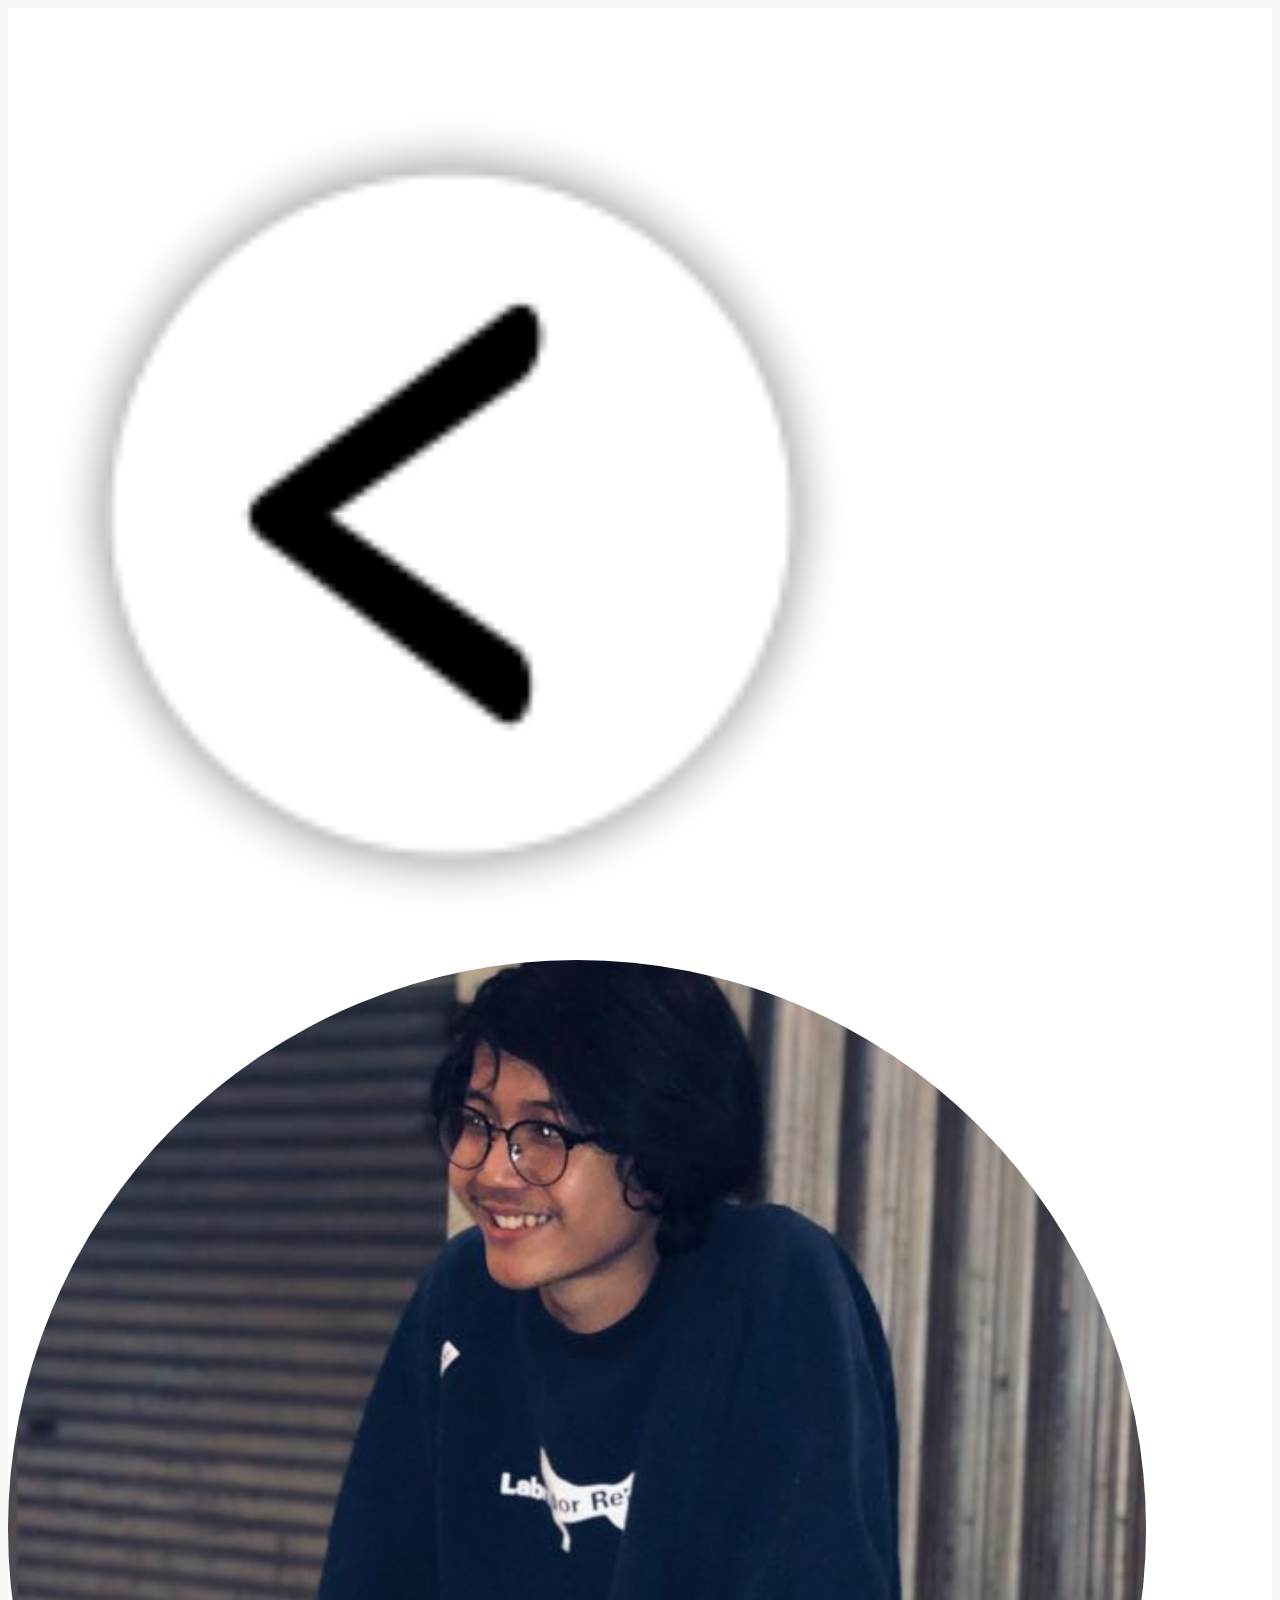
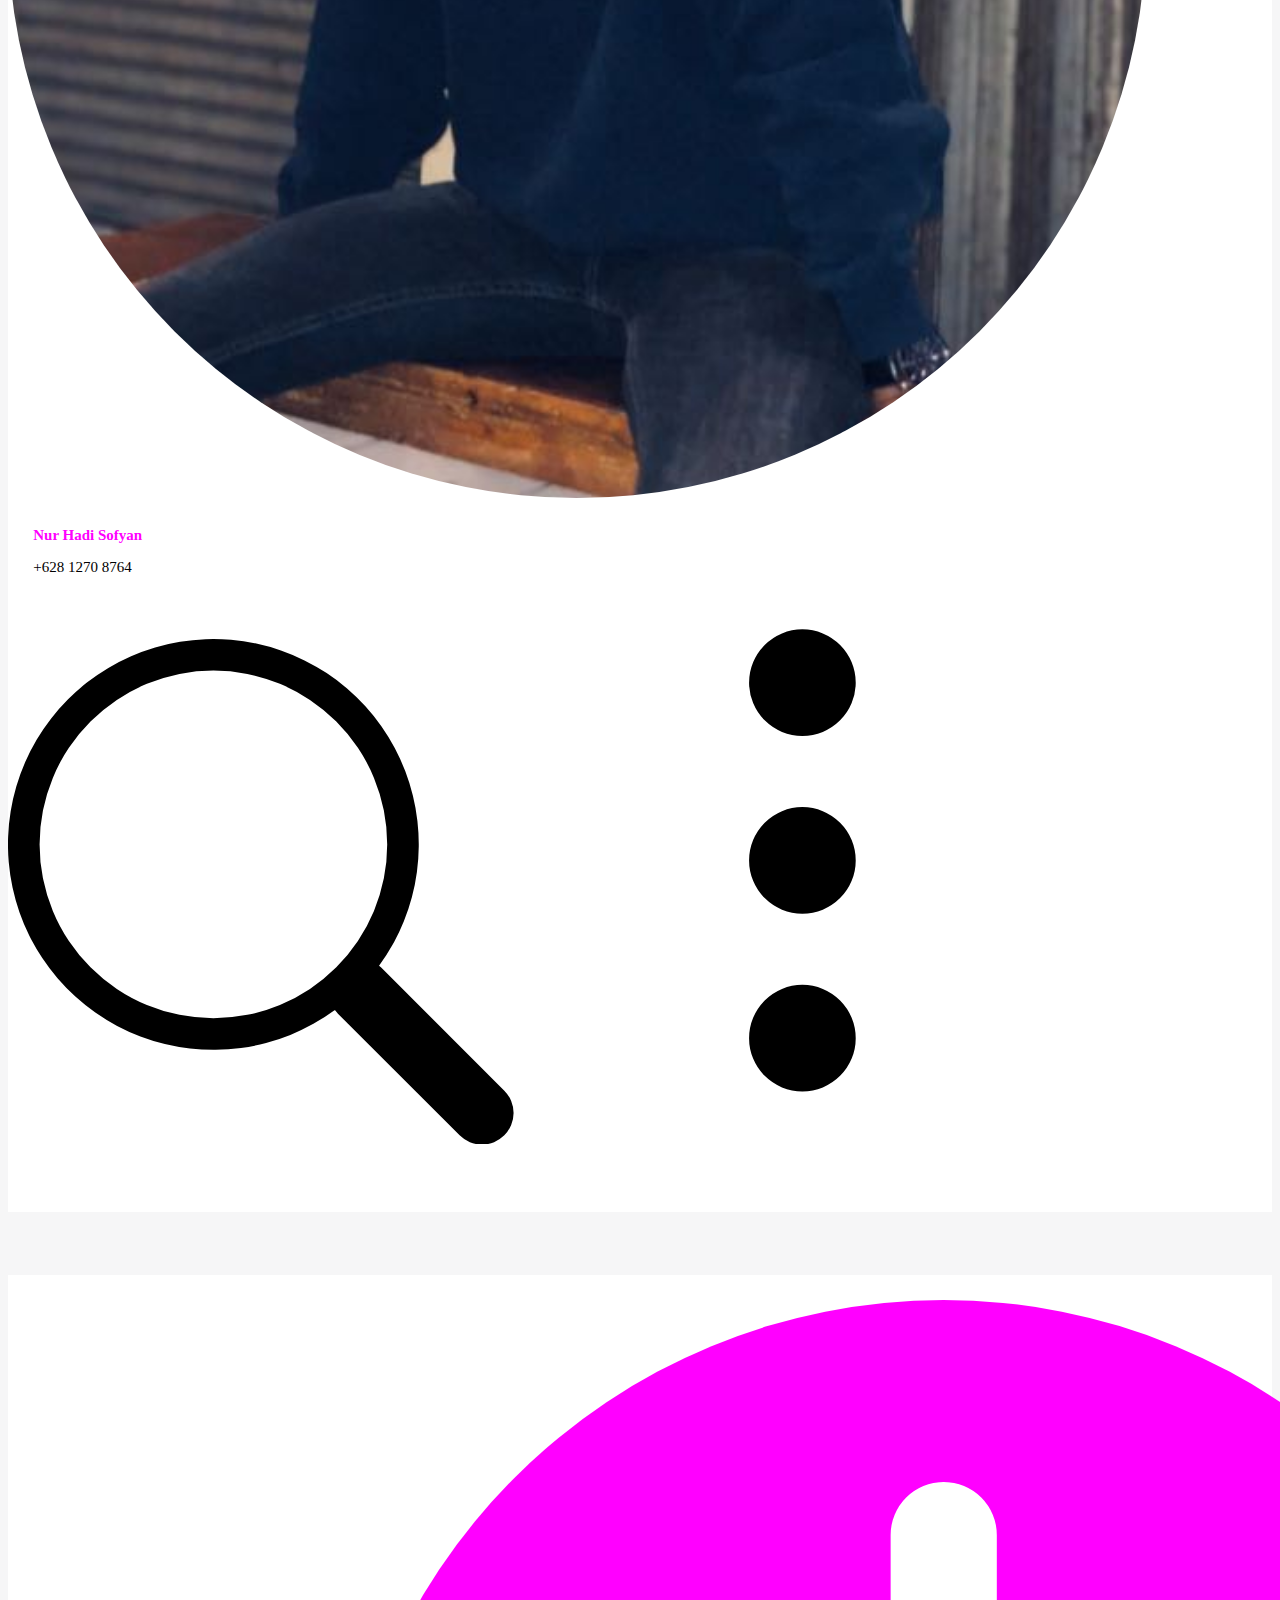
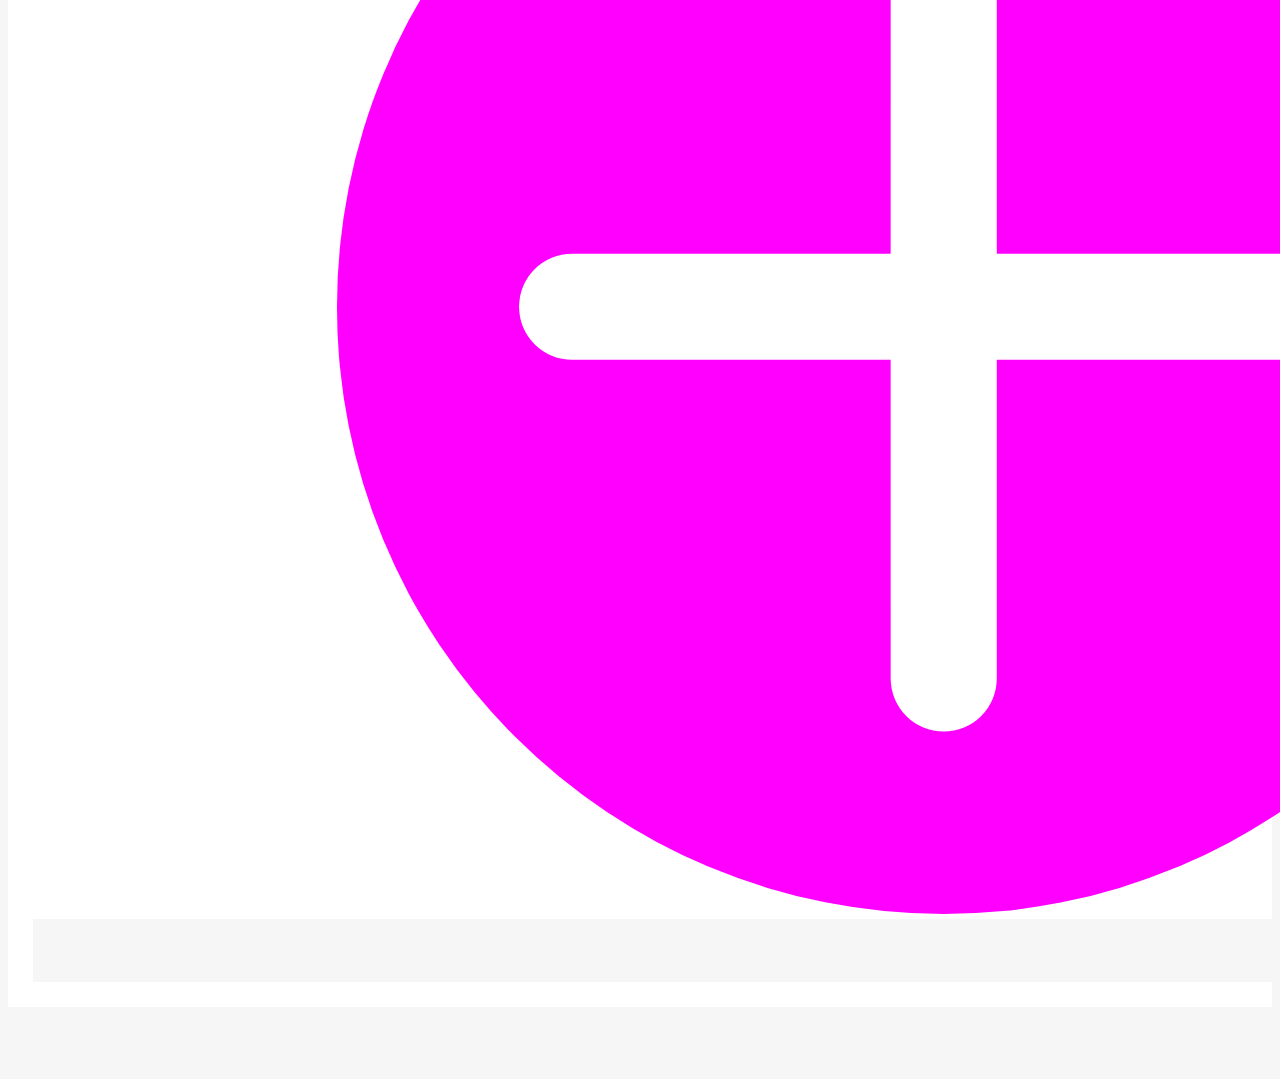
<file: Konsultasi/People/Adam.html>
<!doctype html>
<html lang="en">
  <head>
    <!-- Required meta tags -->
    <meta charset="utf-8">
    <meta name="viewport" content="width=device-width, initial-scale=1">

    <!-- Bootstrap CSS -->
    <link href="https://cdn.jsdelivr.net/npm/bootstrap@5.1.0/dist/css/bootstrap.min.css" rel="stylesheet" integrity="sha384-KyZXEAg3QhqLMpG8r+8fhAXLRk2vvoC2f3B09zVXn8CA5QIVfZOJ3BCsw2P0p/We" crossorigin="anonymous">

    <!-- My CSS -->
    <link rel="stylesheet" href="style.css">
    <link href='https://css.gg/mic.css' rel='stylesheet'>

    <title>Hello, world!</title>
  </head>
  <body>

    <!-- Header -->
    <section class="header" id="header">
        <div class="container-fluid mb-1 fixed-top">
            <div class="container">
              <div class="row">
                <div class="col-2 d-flex align-items-center justify-content-center">
                    <a href="../index.html"><img src="../../img/back.png" class="img-fluid" width="70%" alt="..."></a>
                </div>
                <div class="col-2 d-flex align-items-center justify-content-center orang">
                  <img src="../../img/Sofyan.jpg" width="90%" alt="" class="foto">
                </div>
                <div class="col-6 text-middle">
                    <h5>Nur Hadi Sofyan</h5>
                    <p>+628 1270 8764</p>
                </div>
                <div class="col-2 d-flex align-items-center justify-content-end">
                    <svg xmlns="http://www.w3.org/2000/svg" width="40%" fill="currentColor" class="bi bi-search me-1" viewBox="0 0 16 16">
                        <path d="M11.742 10.344a6.5 6.5 0 1 0-1.397 1.398h-.001c.03.04.062.078.098.115l3.85 3.85a1 1 0 0 0 1.415-1.414l-3.85-3.85a1.007 1.007 0 0 0-.115-.1zM12 6.5a5.5 5.5 0 1 1-11 0 5.5 5.5 0 0 1 11 0z"/>
                      </svg>
                      <svg xmlns="http://www.w3.org/2000/svg" width="45%" fill="currentColor" class="bi bi-three-dots-vertical" viewBox="0 0 16 16">
                        <path d="M9.5 13a1.5 1.5 0 1 1-3 0 1.5 1.5 0 0 1 3 0zm0-5a1.5 1.5 0 1 1-3 0 1.5 1.5 0 0 1 3 0zm0-5a1.5 1.5 0 1 1-3 0 1.5 1.5 0 0 1 3 0z"/>
                    </svg>
                </div>
              </div> 
            </div>  
          </div>
    </section>
    <!-- Akhir Header -->

    <!-- footer -->
    <section class="footer" id="footer">
        <div class="container fixed-bottom">
            <div class="row">
                <div class="col-10">
                    <div class="card-body rounded-pill">
                        <div class="row">
                            <div class="col-2 d-flex align-items-center justify-content-center">
                                <a type="file" id="formFile"></button>
                                    <svg xmlns="http://www.w3.org/2000/svg" width="70%" fill="currentColor" class="bi bi-plus-lg ak" viewBox="0 0 16 16">
                                    <path d="M8 0a1 1 0 0 1 1 1v6h6a1 1 0 1 1 0 2H9v6a1 1 0 1 1-2 0V9H1a1 1 0 0 1 0-2h6V1a1 1 0 0 1 1-1z"/>
                                    </svg>
                                </a>
                            </div>
                            <div class="col-10 ps-1">
                                <form class="">
                                    <input type="email" width="100%" class="form-control rounded-pill " id="exampleInputEmail1" aria-describedby="emailHelp">
                                </form>
                            </div>
                        </div>
                    </div>
                </div>
                <div class="col-2 d-flex align-items-center justify-content-center">

                </div>
            </div>
        </div>
    </section>
    <!-- akhir Footer -->
    

    <!-- Optional JavaScript; choose one of the two! -->

    <!-- Option 1: Bootstrap Bundle with Popper -->
    <script src="https://cdn.jsdelivr.net/npm/bootstrap@5.1.0/dist/js/bootstrap.bundle.min.js" integrity="sha384-U1DAWAznBHeqEIlVSCgzq+c9gqGAJn5c/t99JyeKa9xxaYpSvHU5awsuZVVFIhvj" crossorigin="anonymous"></script>

    <!-- Option 2: Separate Popper and Bootstrap JS -->
    <!--
    <script src="https://cdn.jsdelivr.net/npm/@popperjs/core@2.9.3/dist/umd/popper.min.js" integrity="sha384-eMNCOe7tC1doHpGoWe/6oMVemdAVTMs2xqW4mwXrXsW0L84Iytr2wi5v2QjrP/xp" crossorigin="anonymous"></script>
    <script src="https://cdn.jsdelivr.net/npm/bootstrap@5.1.0/dist/js/bootstrap.min.js" integrity="sha384-cn7l7gDp0eyniUwwAZgrzD06kc/tftFf19TOAs2zVinnD/C7E91j9yyk5//jjpt/" crossorigin="anonymous"></script>
    -->
  </body>
</html>
</file>
<file: style.css>
/* Body */
body {
  background-color: white;
}

/* Navbar */

.search {
  margin-left: 60%;
  color: black;
}

.notif {
  color: black;
}

.navbar {
  background-color: white !important;
}

/* carousel */
.carousel-inner {
  border-radius: 15px;
}

.carousel-indicators [data-bs-target] {
  background-color: #009A97 !important;
  position: relative;
  top: 40px;
}

/* service */
h2 {
  padding-bottom: 5px;
  font-size: 18px;
}

.opsi {
  width: 100%;
  margin: auto;
}

.img-fluid {
  padding: 15px;
}

h5 {
  color: #009A97;
  font-size: 15px;
  line-height: 20px;
}

h6 {
  text-align: center;
  float: right;
  padding: 5%;
  background-color: #e6e6e6;
  width: 70%;
  border-radius: 5px;
  font-size: 13px;
}

p {
  font-size: 13px !important;
  line-height: 0;
}

.konsultan {
  background-color: #e6e6e6;
}

.container-fluid {
  background-color: white;
  animation: card-body-animasi 0.7s;
}

.bi-chat-left-text {
  width: 50%;
  color: #1FD2FF;
}

.card-body {
  padding: 0px;
}

.orang {
  padding: 4% 0% 4% 0%;
}

.foto {
  border-radius: 50%;
  border: 2px solid #009A97;
}

/* animasi */
@keyframes card-body-animasi {
  from {
    transform: translate(-1000px, 0px);
  }

  to {
    transform: translate(0, 0);
  }
}
</file>
<file: Konstruksi/style.css>
/* Body */
body {
  background-color: white;
  animation: body-animasi 1s;
}

/* Jumbotron */
.papan {
  position: relative;
}

.img-fluid {
  width: 100% !important;
  margin-top: -10%;
}

.jb {
  position: absolute;
  top: 0;
  color: white;
  left: 0;
  right: 0;
  width: 100%;
  padding: 0;
}

.sj {
  font-size: 13px;
  text-align: center;
  line-height: 0%;
  margin-bottom: 0;
}

.judul {
  padding: 0 0 0 0;
}

.logo {
  padding-left: 0;
  padding-right: 24px;
}

a {
  text-decoration: none !important;
  color: white;
}

a:hover {
  color: white;
}

/* sub judul */
.s-j {
  font-size: 12px;
}

.s-j-a {
  font-weight: 500;
}

/* kriteria */
.card-body {
  background-color: white;
  border-radius: 10px;
  padding: 8%;
  box-shadow: 0px 0px 5px rgba(0, 0, 0, 0.5);
  margin-bottom: 10%;
}

.kotak1.click {
  background-color: #1FD2FF;
  color: white;
}

.kotak2.click {
  background-color: #1FD2FF;
  color: white;
}

.kotak3.click {
  background-color: #1FD2FF;
  color: white;
}

.kotak4.click {
  background-color: #1FD2FF;
  color: white;
}

.rumah {
  height: 0px;
  transition: ease-in-out 0.5s;
}

.rumah.aktif {
  height: 250px;
  transition: ease-in-out 0.5s;
}

.kantor {
  height: 0px;
  transition: ease-in-out 0.5s;
}

.kantor.aktif {
  height: 250px;
  transition: ease-in-out 0.5s;
}

/* form */

form {
  position: relative;
  z-index: 2;
  min-height: 500px;
}

.form-label {
  font-size: 15px;
  font-weight: bold;
  margin-bottom: 3px;
  padding: 0;
}

input {
  background-color: #e3e3e4 !important;
  border-radius: 0px !important;
  border: rgba(0, 0, 0, 0) !important;
}

section {
  position: relative;
}

.formulir::after {
  content: "";
  justify-content: center;
  display: flex;
  width: 100%;
  height: 100%;
  background-color: rgba(0, 0, 0, 0.1);
  position: absolute;
  top: 0;
  z-index: 3;
}

.formulir.mundur::after {
  content: "";
  justify-content: center;
  display: flex;
  width: 100%;
  height: 100%;
  background-color: rgba(0, 0, 0, 0);
  position: absolute;
  top: 0;
  z-index: 0;
}

.btn {
  background-color: #1FD2FF;
  color: white;
  margin: auto;
  font-weight: 500;
  padding-left: 20%;
  padding-top: 1%;
  padding-bottom: 1%;
  padding-right: 20%;
  position: relative;
  margin-top: 10%;
  width: 50%;
}

.btn:hover {
  color: white;
}

/* animasi */
@keyframes body-animasi {
  from {
    transform: translate(0px, -1000px);
  }

  to {
    transform: translate(0, 0);
  }
}
</file>
<file: Konsultasi/style.css>
/* Body */
body {
  background-color: white;
}

/* Jumbotron */
.papan {
  position: relative;
}

.img-fluid {
  width: 100% !important;
  margin-top: -10%;
}

.jb {
  position: absolute;
  top: 0;
  color: white;
  left: 0;
  right: 0;
  width: 100%;
  padding: 0;
}

.sj {
  font-size: 13px;
  text-align: center;
  line-height: 0%;
  margin-bottom: 0;
}

.judul {
  padding: 0 0 0 0;
}

.logo {
  padding-left: 0;
  padding-right: 24px;
}

/* sub judul */
.s-j {
  font-size: 12px;
}

.s-j-a {
  font-weight: 500;
}

/* konten */
.orang {
  padding: 0% 0% 0% 0%;
}

.foto {
  border-radius: 50%;
  border: 2px solid #9900cc;
}

h5 {
  font-size: 16px;
}

h6 {
  font-size: 14px;
  font-weight: 400;
}

.df {
  font-size: 13px;
  font-weight: 200;
  color: #ff00ff;
}

.kf {
  padding: 0 0 0 0;
}

a {
  text-decoration: none !important;
  color: white;
}

a:hover {
  color: white;
}

.cb {
  border-bottom: 3px solid #e6e6e6;
}

.cf {
  text-align: center;
  font-size: 15px;
  padding: 5px 10px 5px 10px;
  border-radius: 7px;
  background-color: #ff00ff;
  color: white;
  font-weight: bold;
}

.cbb {
  padding-top: 5px;
  padding-bottom: 5px;
}

.card {
  border-color: rgba(0, 0, 0, 0);
  box-shadow: 0px 0px 5px black;
  border-radius: 10px;
  transform: translate(-1000px, 0px);
  transition: 0.7s;
}

.card.muncul {
  border-color: rgba(0, 0, 0, 0);
  box-shadow: 0px 0px 5px black;
  border-radius: 10px;
  transform: translate(0px, 0px);
}

.b1,
.b2,
.b3,
.b3,
.b4,
.b5 {
  color: #ff00ff;
}
</file>
<file: Renovasi/style.css>
/* Body */
body {
  background-color: white;
  animation: body-animasi 1s;
}

/* Jumbotron */
.papan {
  position: relative;
}

.img-fluid {
  width: 100% !important;
  margin-top: -10%;
}

.jb {
  position: absolute;
  top: 0;
  color: white;
  left: 0;
  right: 0;
  width: 100%;
  padding: 0;
}

.sj {
  font-size: 13px;
  text-align: center;
  line-height: 0%;
  margin-bottom: 0;
}

.judul {
  padding: 0 0 0 0;
}

.logo {
  padding-left: 0;
  padding-right: 24px;
}

a {
  text-decoration: none !important;
  color: white;
}

a:hover {
  color: white;
}

/* sub judul */
.s-j {
  font-size: 12px;
}

.s-j-a {
  font-weight: 500;
}

/* kriteria */
.card-body {
  background-color: white;
  border-radius: 10px;
  padding: 8%;
  box-shadow: 0px 0px 5px rgba(0, 0, 0, 0.5);
  margin-bottom: 10%;
}

.kotak1.click {
  background-color: #ff00ff;
  color: white;
}

.kotak2.click {
  background-color: #ff00ff;
  color: white;
}

.kotak3.click {
  background-color: #ff00ff;
  color: white;
}

.kotak4.click {
  background-color: #ff00ff;
  color: white;
}

/* form */

form {
  position: relative;
  z-index: 2;
  min-height: 500px;
}

.form-label {
  font-size: 15px;
  font-weight: bold;
  margin-bottom: 3px;
  padding: 0;
}

input {
  background-color: #e3e3e4 !important;
  border-radius: 0px !important;
  border: rgba(0, 0, 0, 0) !important;
}

section {
  position: relative;
}

.formulir::after {
  content: "";
  justify-content: center;
  display: flex;
  width: 100%;
  height: 100%;
  background-color: rgba(0, 0, 0, 0.1);
  position: absolute;
  top: 0;
  z-index: 3;
}

.formulir.mundur::after {
  content: "";
  justify-content: center;
  display: flex;
  width: 100%;
  height: 100%;
  background-color: rgba(0, 0, 0, 0);
  position: absolute;
  top: 0;
  z-index: 0;
}

.btn {
  background-color: #ff00ff;
  color: white;
  margin: auto;
  font-weight: 500;
  padding-left: 20%;
  padding-top: 1%;
  padding-bottom: 1%;
  padding-right: 20%;
  position: relative;
  margin-top: 10%;
  width: 50%;
}

.btn:hover {
  color: white;
}

/* animasi */
@keyframes body-animasi {
  from {
    transform: translate(0px, -1000px);
  }

  to {
    transform: translate(0, 0);
  }
}
</file>
<file: Konstruksi/Kebutuhan/style.css>
/* Jumbotron */
.papan {
  position: relative;
}

.img-fluid {
  width: 100% !important;
  margin-top: -60%;
}

.jb {
  position: absolute;
  top: 0;
  color: white;
  left: 0;
  right: 0;
  width: 100%;
  padding: 0;
}

.sj {
  font-size: 13px;
  text-align: left;
  line-height: 0%;
  margin-bottom: 0;
}

.judul {
  padding: 0 0 0 0;
}

.logo {
  padding-left: 0;
  padding-right: 24px;
}

a {
  text-decoration: none !important;
  color: black;
}

a:hover {
  color: black;
}

/* Opsi */
.pilih {
  padding: 0 0 0 0;
}

h3 {
  font-weight: bold;
}

.check1 {
  right: 10%;
  opacity: 0;
}

.check1.aktif {
  right: 10%;
  opacity: 1;
}

.check2 {
  right: 10%;
  opacity: 0;
}

.check2.aktif {
  right: 10%;
  opacity: 1;
}

.check3 {
  right: 10%;
  opacity: 0;
}

.check3.aktif {
  right: 10%;
  opacity: 1;
}

/* konten */
.orang {
  padding: 0% 0% 0% 0%;
}

.foto {
  border-radius: 50%;
  border: 2px solid #009A97;
}

h5 {
  font-size: 16px;
}

h6 {
  font-size: 14px;
  font-weight: 400;
}

.df {
  font-size: 13px;
  font-weight: 200;
  color: #009A97;
}

.kf {
  padding: 0 0 0 0;
}

a {
  text-decoration: none !important;
  color: white;
}

a:hover {
  color: white;
}

.cb {
  border-bottom: 3px solid #e6e6e6;
}

.cf {
  text-align: center;
  font-size: 15px;
  padding: 5px 10px 5px 10px;
  border-radius: 7px;
  background-color: #009A97;
  color: white;
  font-weight: bold;
}

.cbb {
  padding-top: 5px;
  padding-bottom: 5px;
}

.card {
  border-color: rgba(0, 0, 0, 0);
  box-shadow: 0px 0px 5px black;
  border-radius: 10px;
}

.b1,
.b2,
.b3,
.b3,
.b4,
.b5 {
  color: #1FD2FF;
}

.konten {
  transform: translate(0px, -2000px);
  transition: 1.5s;
}

.konten.aktif1 {
  transform: translate(0px, 0px);
  transition: 1s;
}

.konten.aktif2 {
  transform: translate(0px, 0px);
  transition: 1s;
}

.konten.aktif3 {
  transform: translate(0px, 0px);
  transition: 1s;
}
</file>
<file: Renovasi/Kebutuhan/style.css>
/* Jumbotron */
.papan {
  position: relative;
}

.img-fluid {
  width: 100% !important;
  margin-top: -60%;
}

.jb {
  position: absolute;
  top: 0;
  color: white;
  left: 0;
  right: 0;
  width: 100%;
  padding: 0;
}

.sj {
  font-size: 13px;
  text-align: left;
  line-height: 0%;
  margin-bottom: 0;
}

.judul {
  padding: 0 0 0 0;
}

.logo {
  padding-left: 0;
  padding-right: 24px;
}

a {
  text-decoration: none !important;
  color: black;
}

a:hover {
  color: black;
}

/* Opsi */
.pilih {
  padding: 0 0 0 0;
}

h3 {
  font-weight: bold;
}

.check1 {
  right: 10%;
  opacity: 0;
}

.check1.aktif {
  right: 10%;
  opacity: 1;
}

.check2 {
  right: 10%;
  opacity: 0;
}

.check2.aktif {
  right: 10%;
  opacity: 1;
}

.check3 {
  right: 10%;
  opacity: 0;
}

.check3.aktif {
  right: 10%;
  opacity: 1;
}

/* konten */
.orang {
  padding: 0% 0% 0% 0%;
}

.foto {
  border-radius: 50%;
  border: 2px solid #9900cc;
}

h5 {
  font-size: 16px;
}

h6 {
  font-size: 14px;
  font-weight: 400;
}

.df {
  font-size: 13px;
  font-weight: 200;
  color: #ff00ff;
}

.kf {
  padding: 0 0 0 0;
}

a {
  text-decoration: none !important;
  color: white;
}

a:hover {
  color: white;
}

.cb {
  border-bottom: 3px solid #e6e6e6;
}

.cf {
  text-align: center;
  font-size: 15px;
  padding: 5px 10px 5px 10px;
  border-radius: 7px;
  background-color: #ff00ff;
  color: white;
  font-weight: bold;
}

.cbb {
  padding-top: 5px;
  padding-bottom: 5px;
}

.card {
  border-color: rgba(0, 0, 0, 0);
  box-shadow: 0px 0px 5px black;
  border-radius: 10px;
}

.b1,
.b2,
.b3,
.b3,
.b4,
.b5 {
  color: #ff00ff;
}

.konten {
  transform: translate(0px, -2000px);
  transition: 1.5s;
}

.konten.aktif1 {
  transform: translate(0px, 0px);
  transition: 1s;
}

.konten.aktif2 {
  transform: translate(0px, 0px);
  transition: 1s;
}

.konten.aktif3 {
  transform: translate(0px, 0px);
  transition: 1s;
}
</file>
<file: Konsultasi/People/style.css>
body {
  background-color: #f6f6f7;
}

/* Header */
h5 {
  display: block;
  font-size: 15px;
  text-align: start !important;
  margin-bottom: 0%;
  color: #ff00ff;
}

p {
  display: block;
  font-size: 15px;
  margin-bottom: 0%;
}

.container-fluid {
  background-color: white;
}

.col-2 {
  padding: 0;
}

.col-6 {
  padding-left: 2%;
}

.form-control {
  margin-top: 1px;
  background-color: #f6f6f7;
  border: rgba(0, 0, 0, 0);
  width: 100% !important;
}

h4 {
  margin-bottom: 0;
  background-color: #ff00ff;
  padding: 10%;
  display: block;
  width: 80%;
  text-align: center;
  color: white;
  margin-left: 25%;
}

.rounded-pill {
  padding: 2%;
}

.container {
  padding-top: 5%;
  padding-bottom: 5%;
}

.foto {
  border-radius: 50%;
}

/* footer */
.card-body {
  background-color: white;
}

.ak {
  background-color: #ff00ff;
  padding: 15%;
  border-radius: 50%;
  margin-left: 25%;
  color: white;
}
</file>
